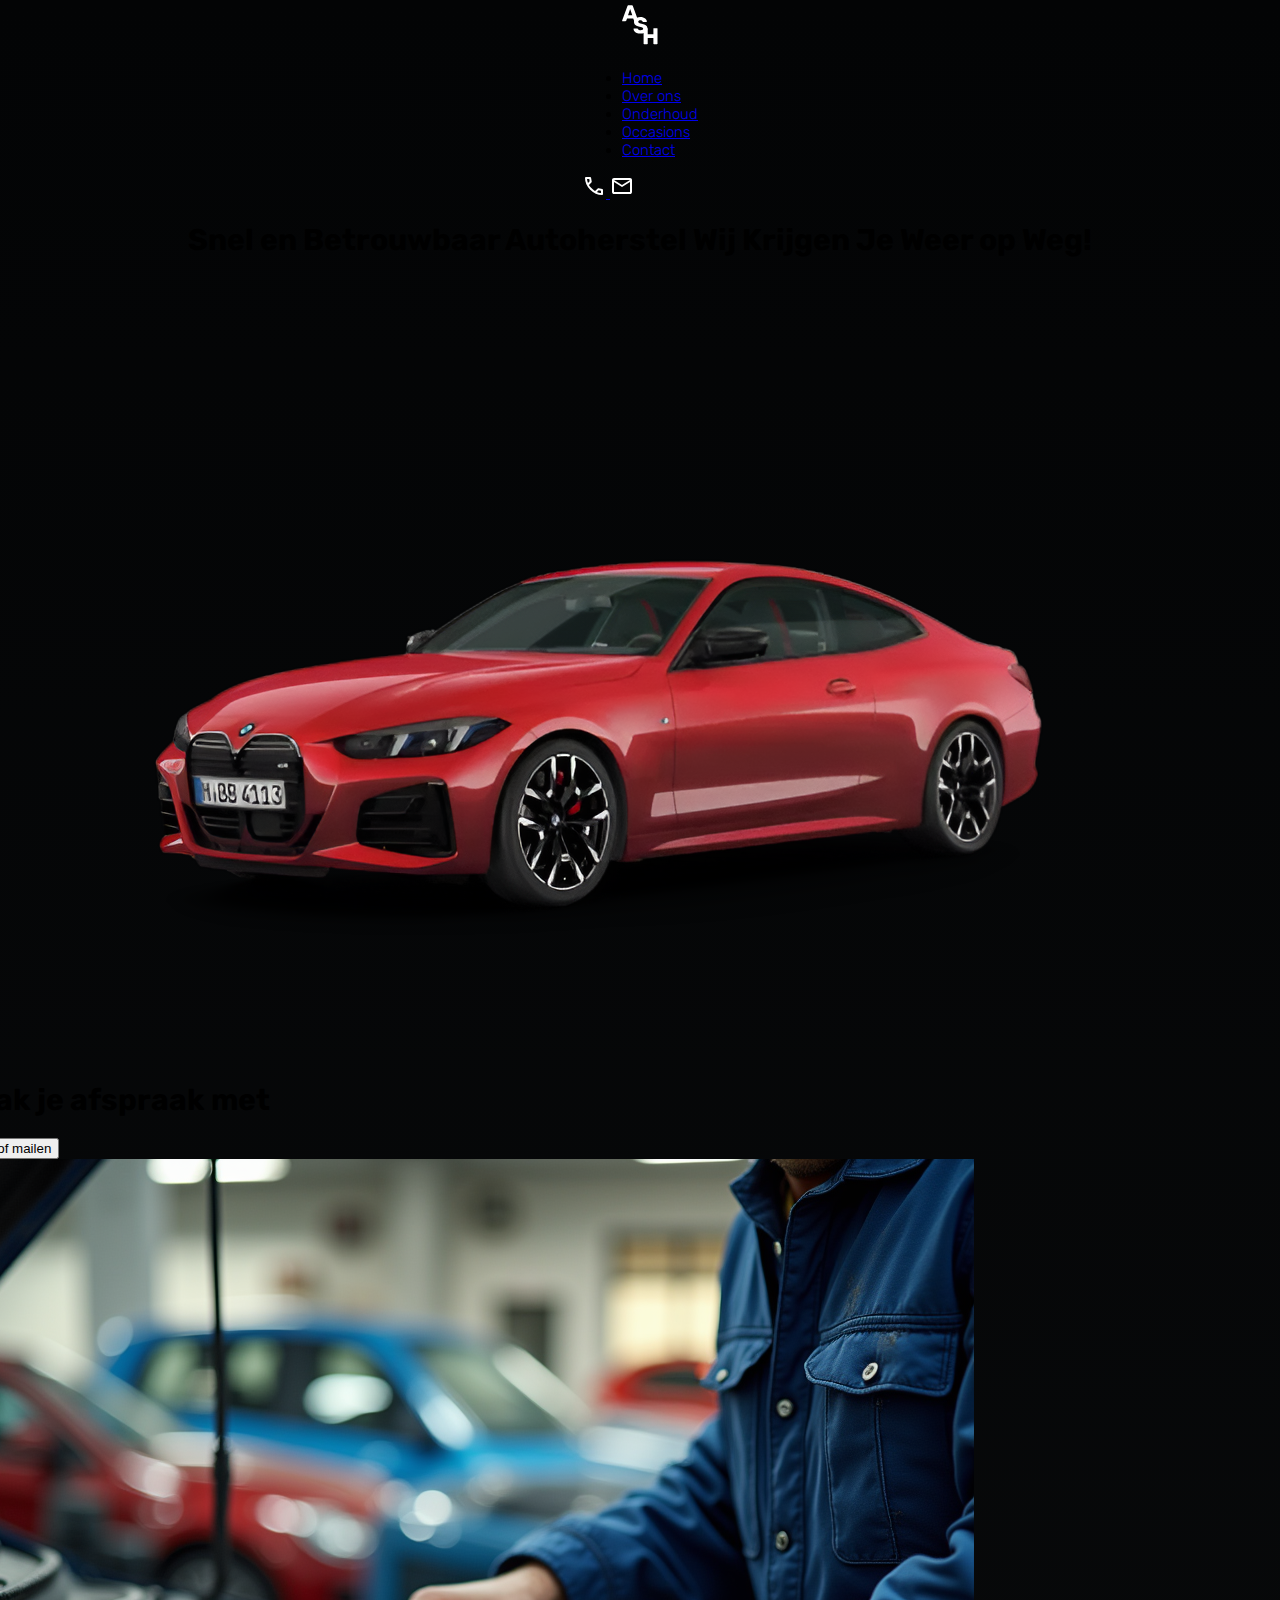
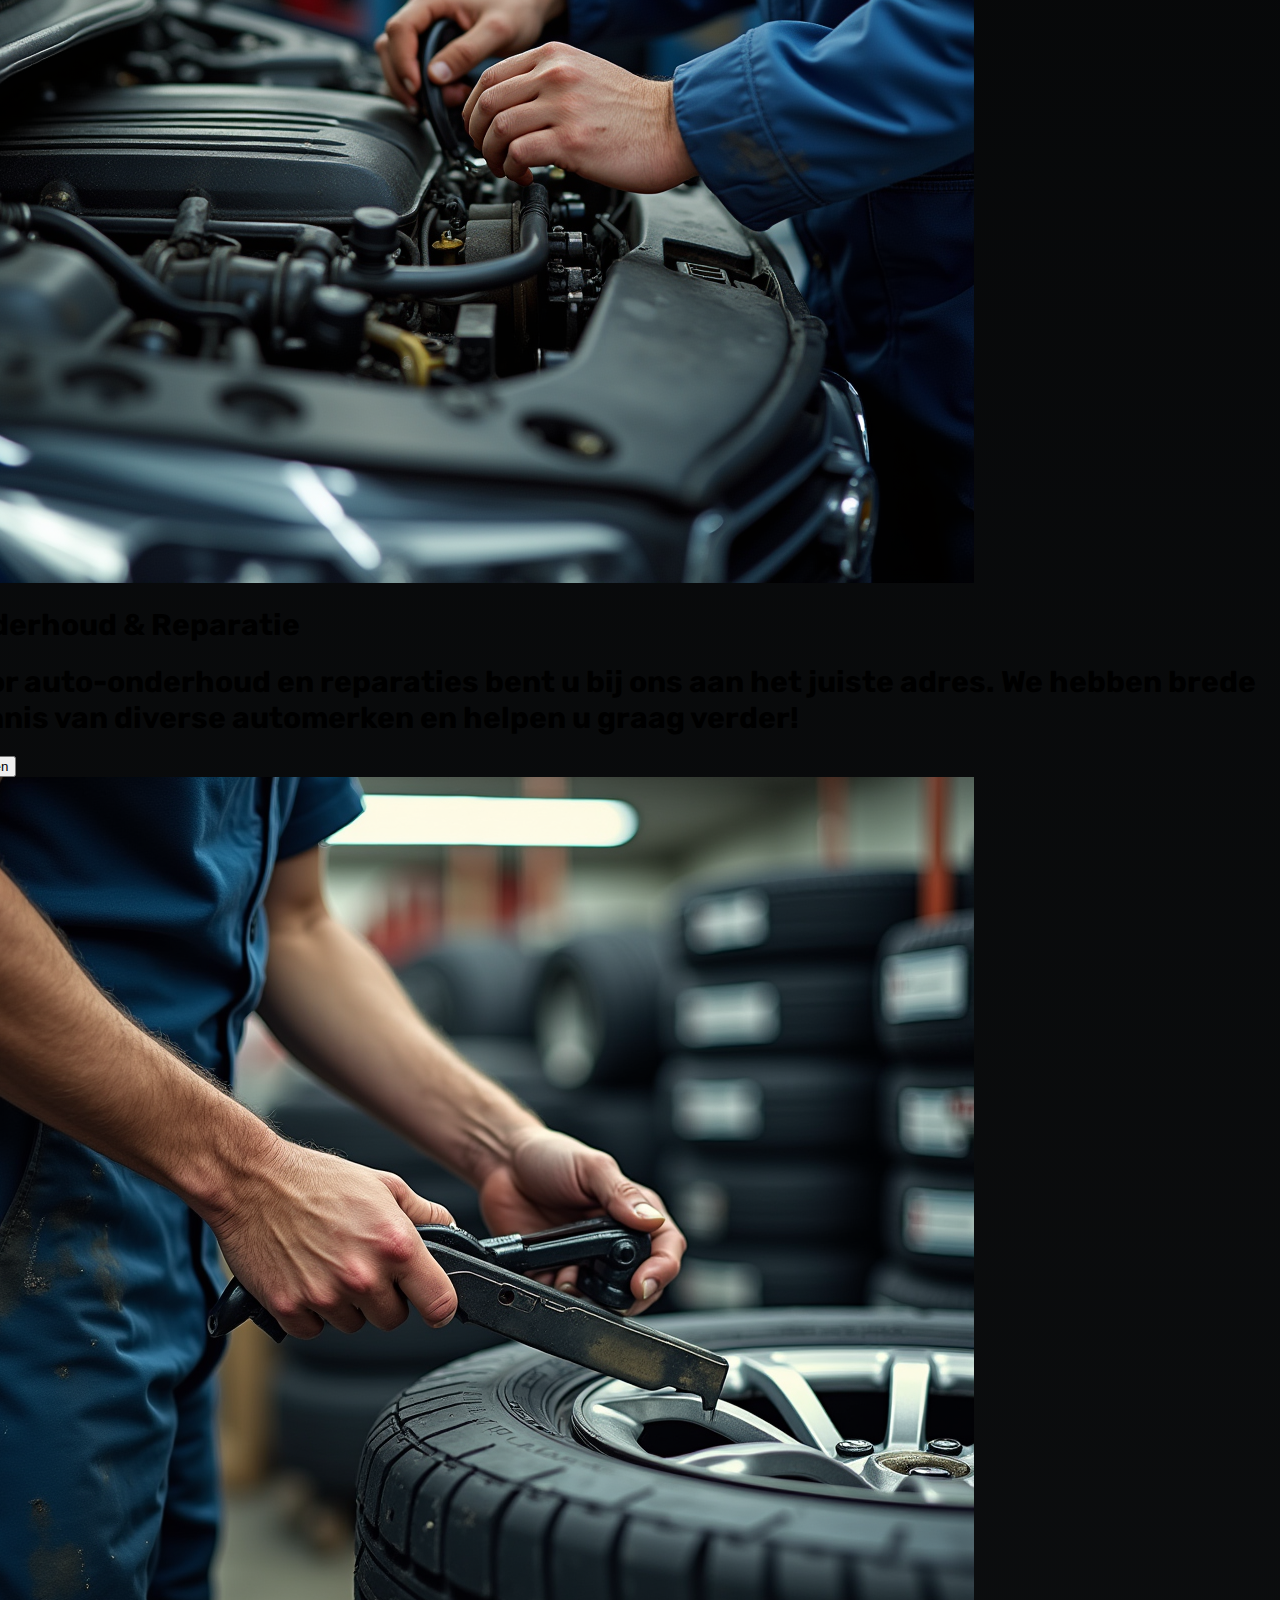
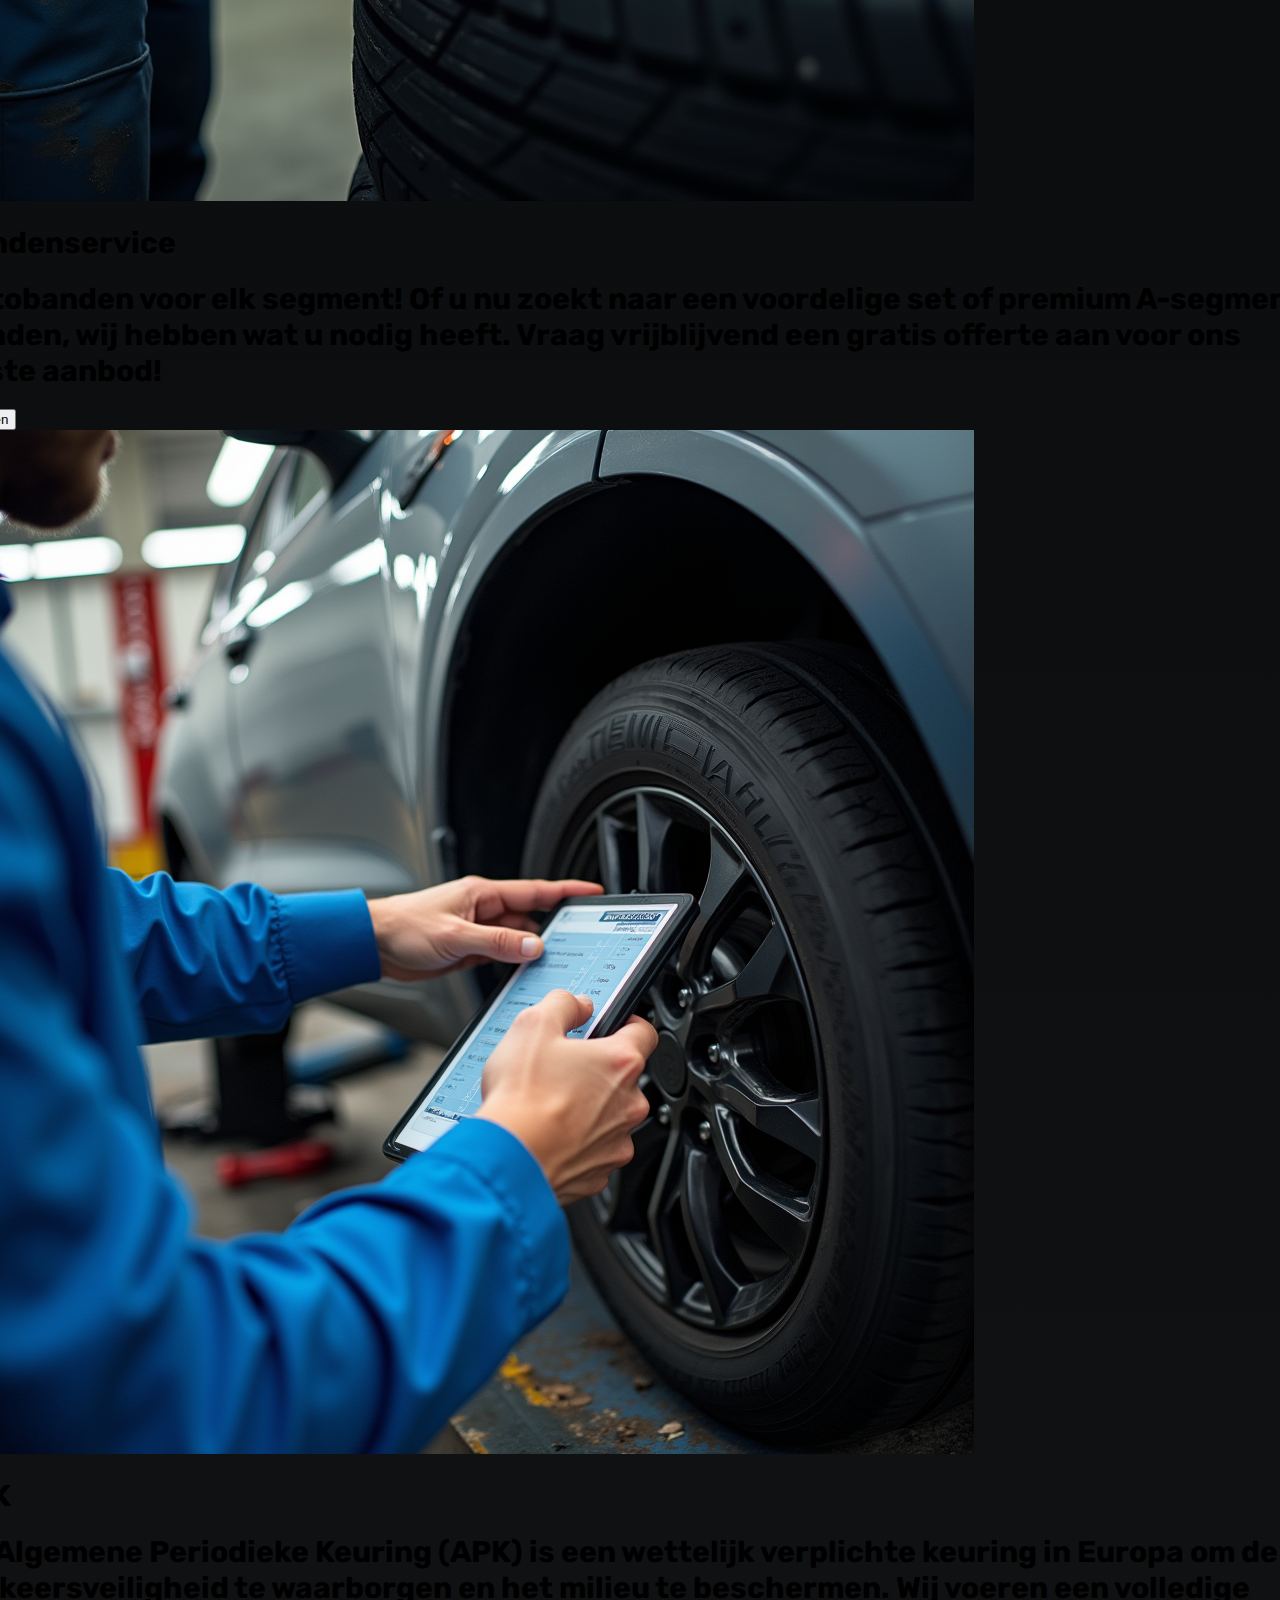
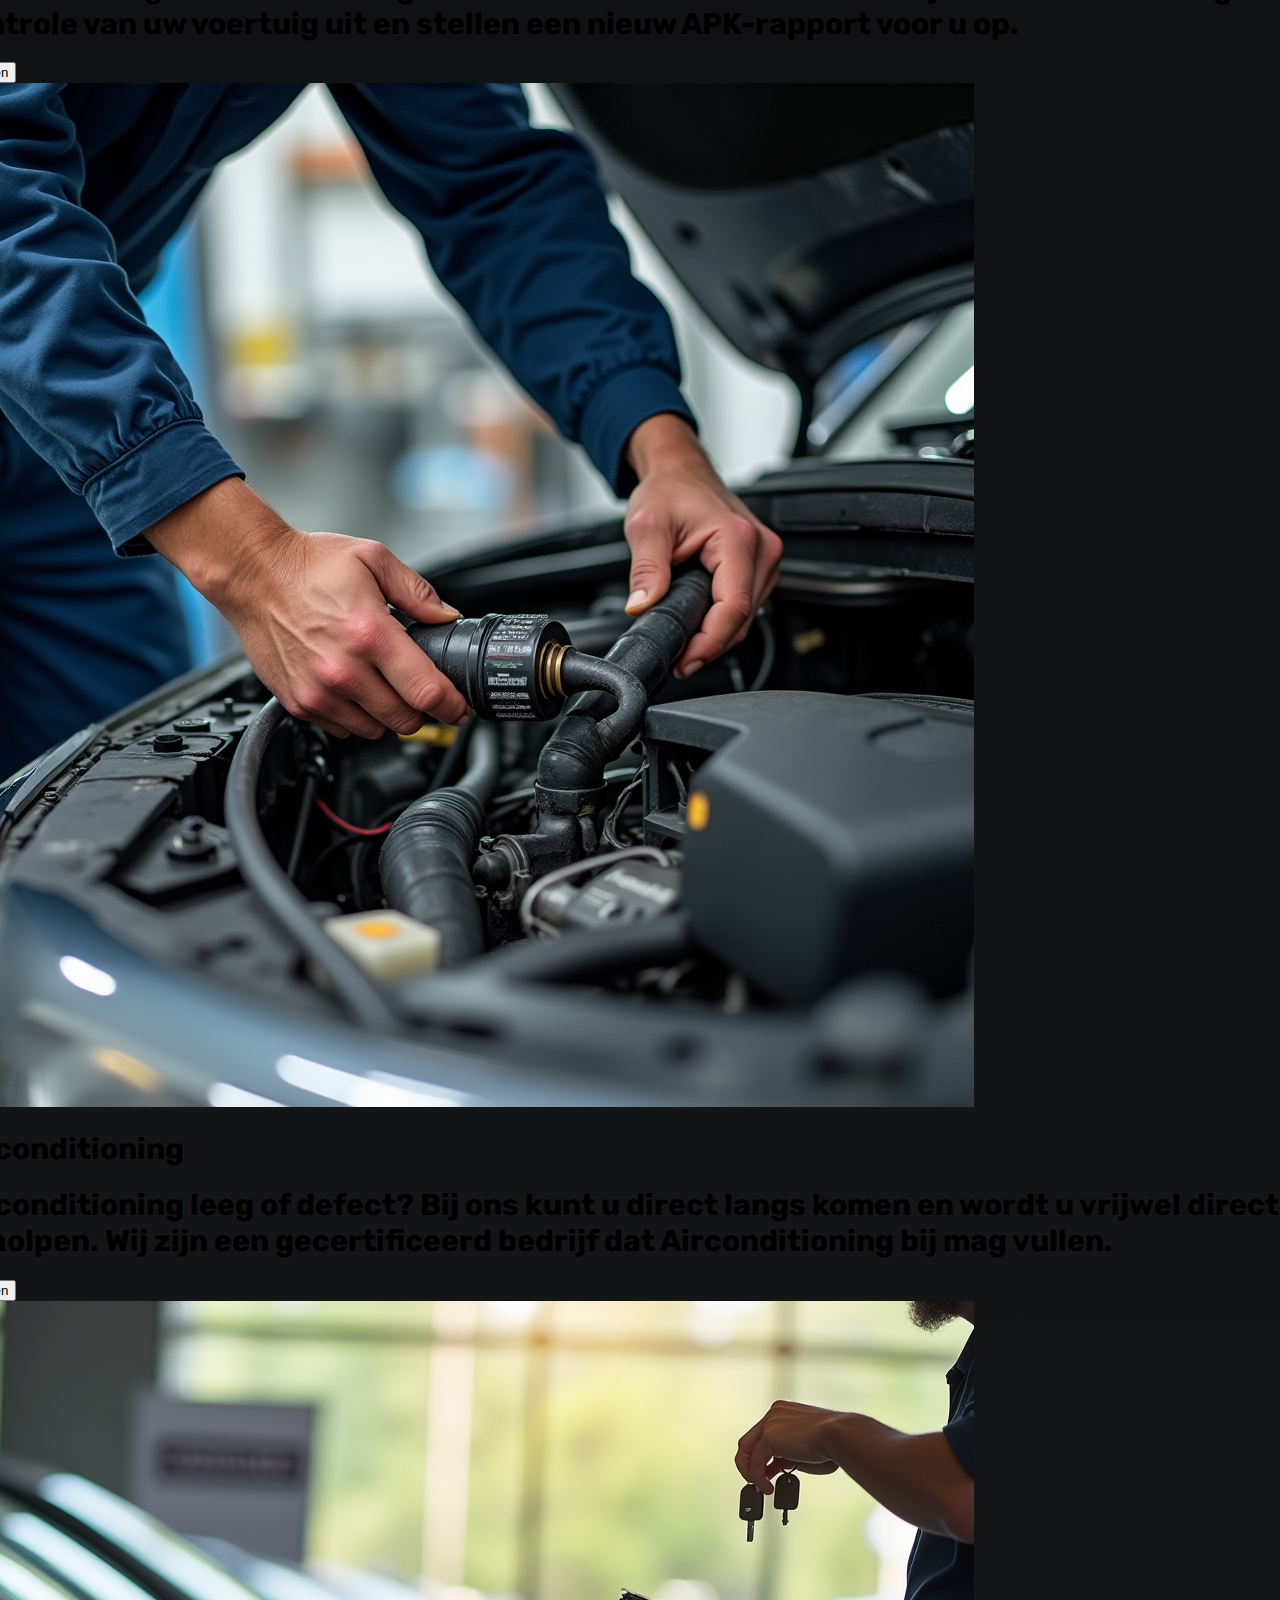
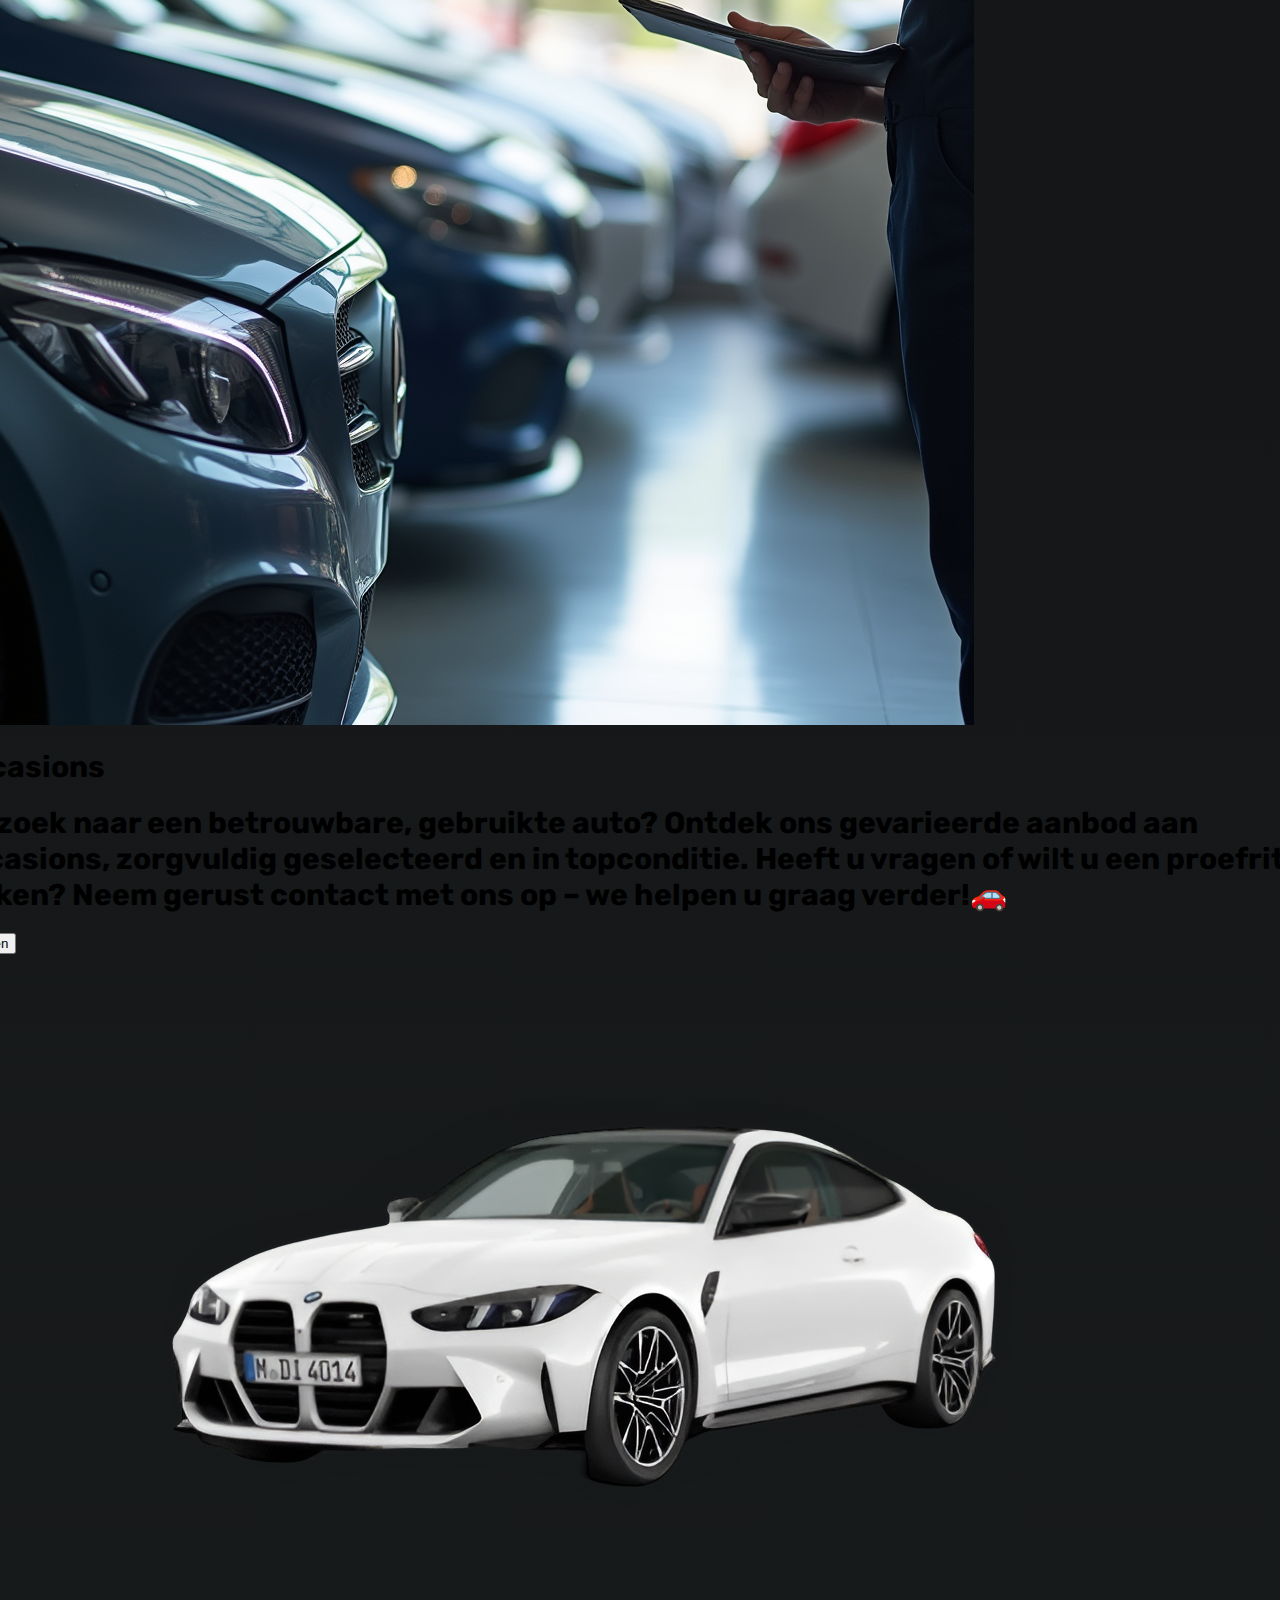
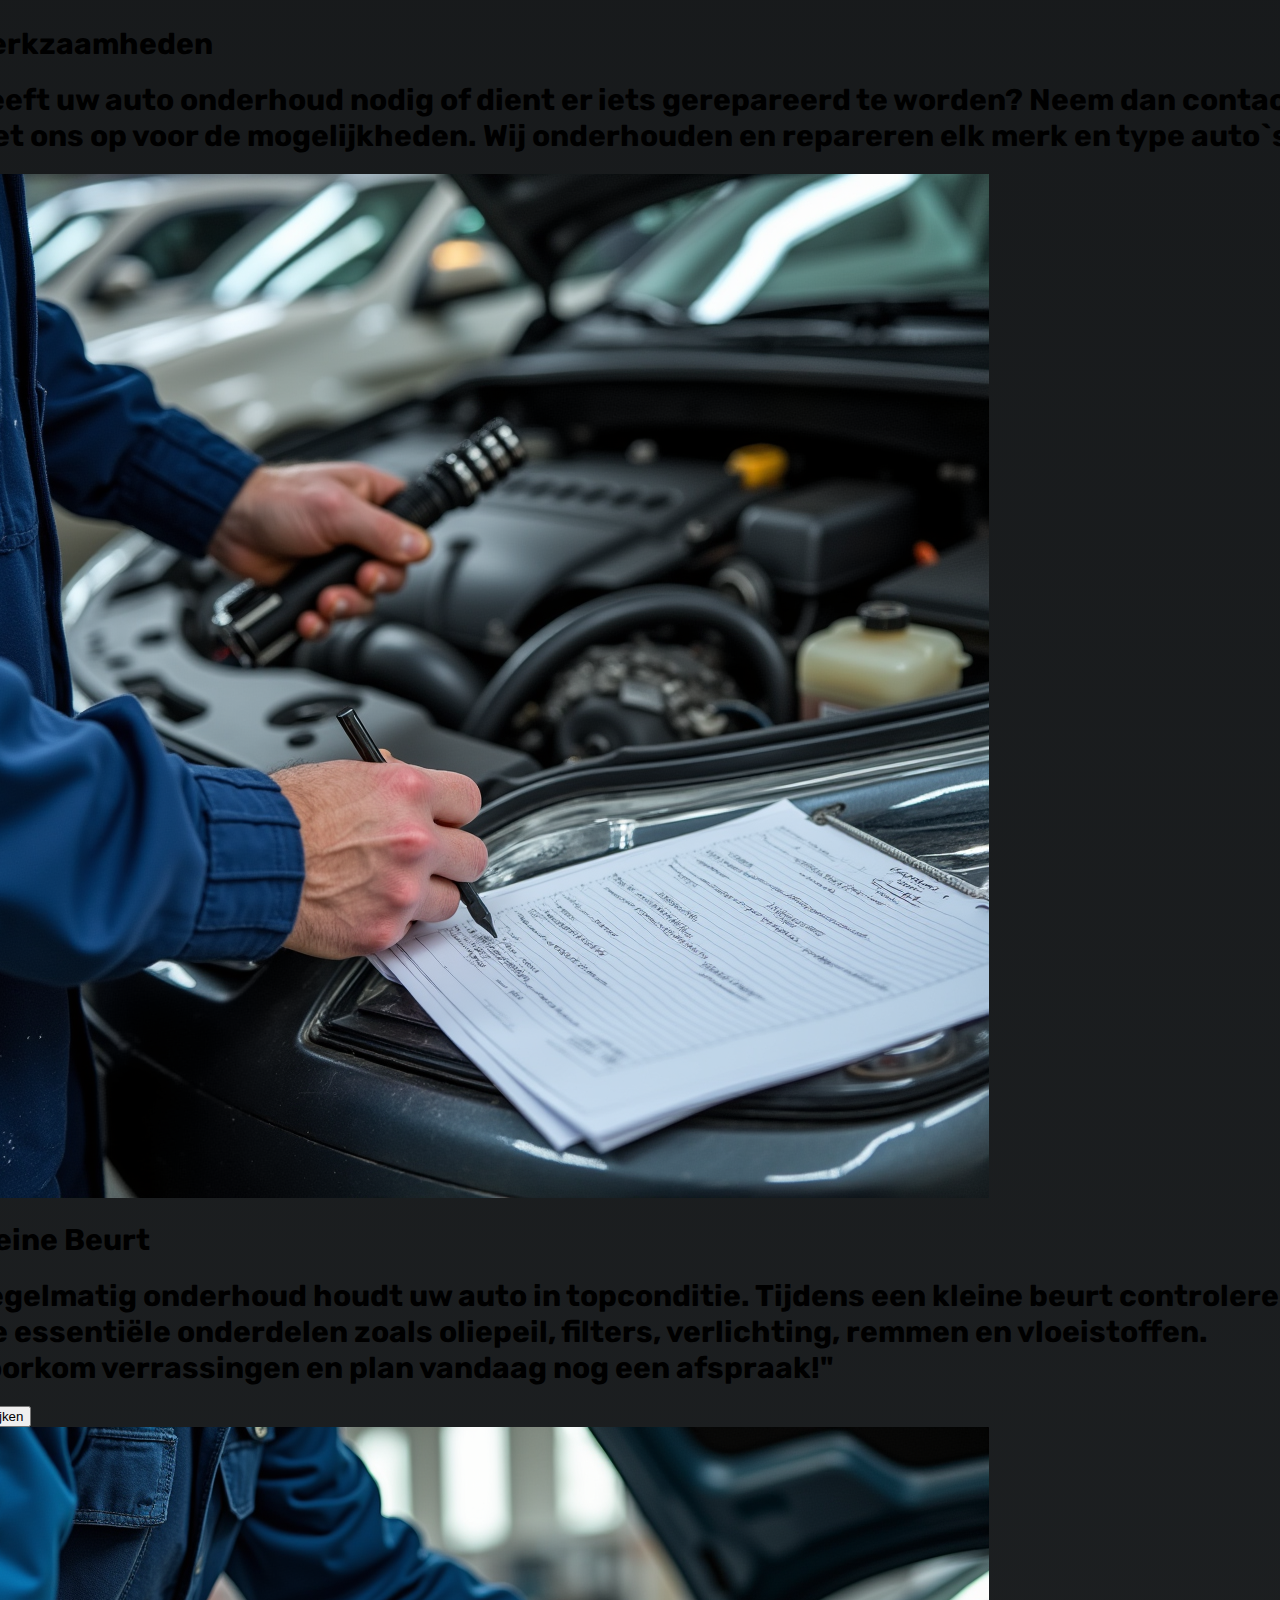
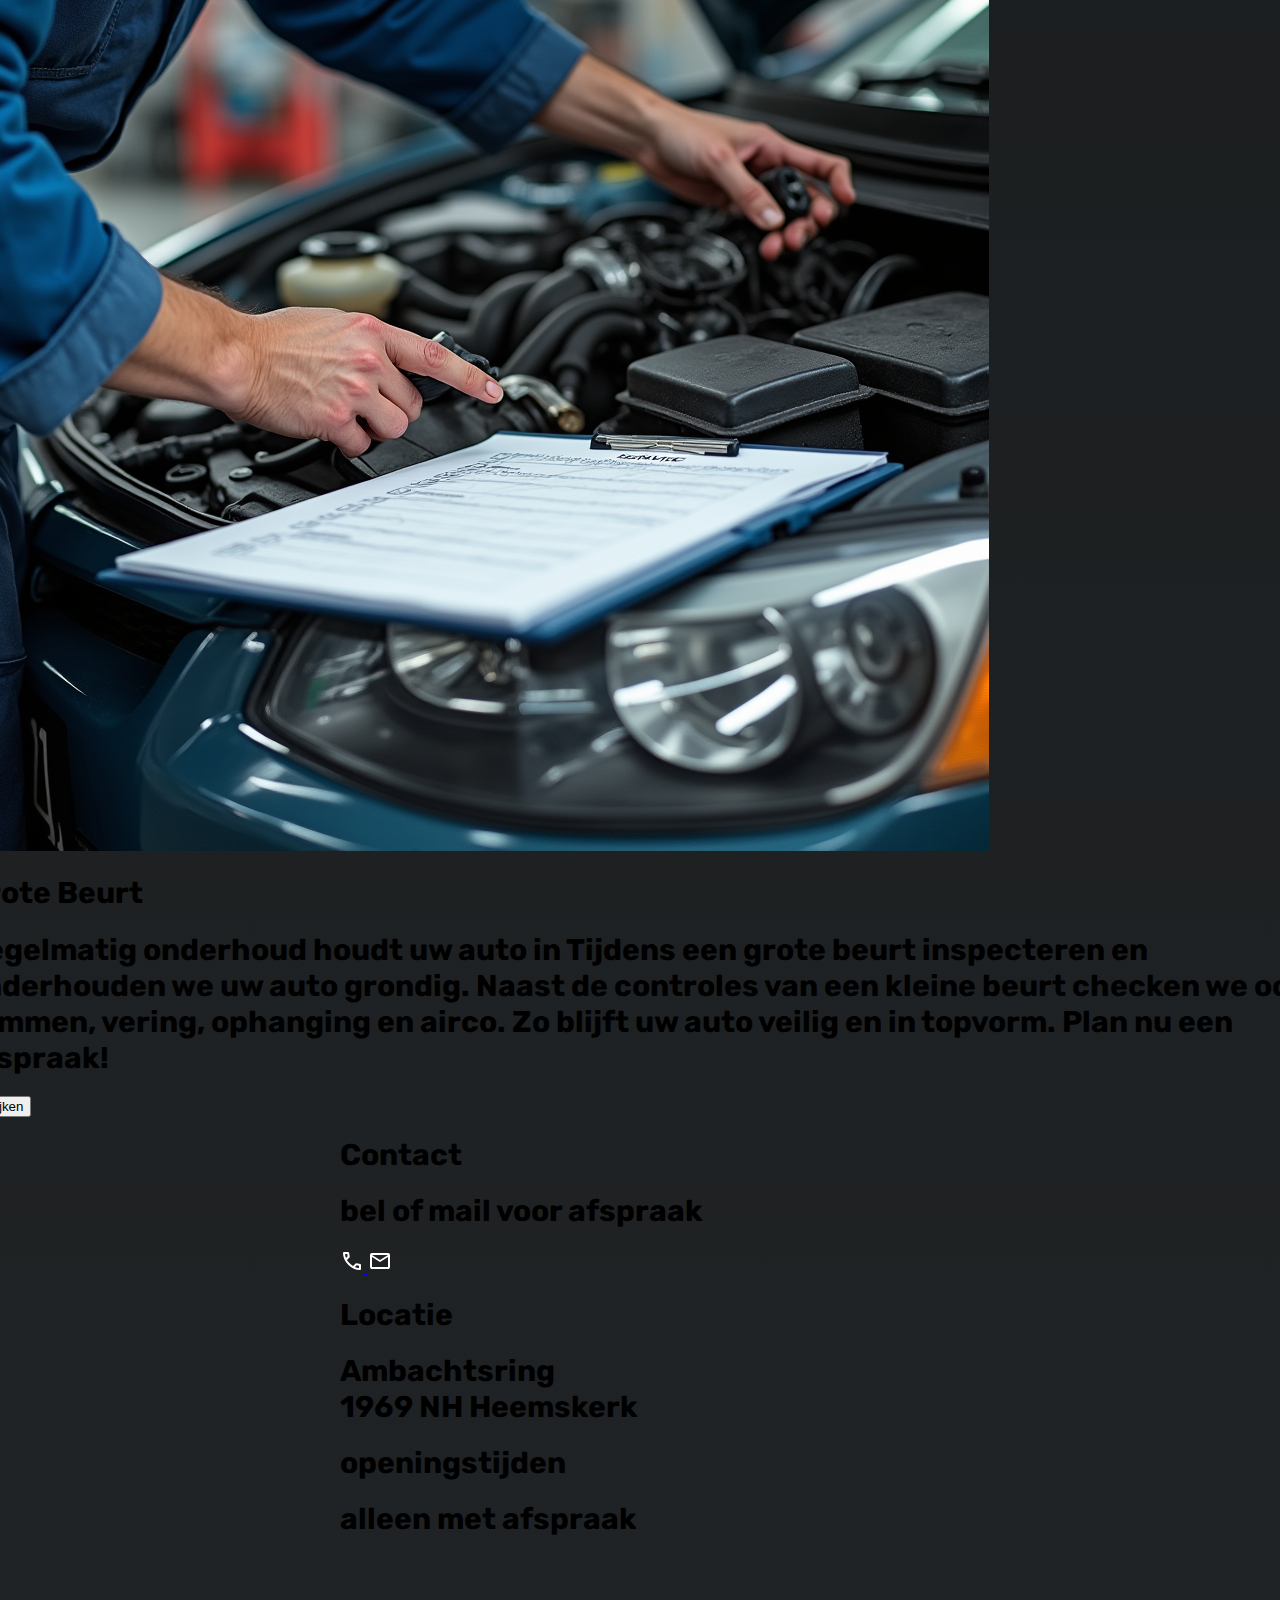
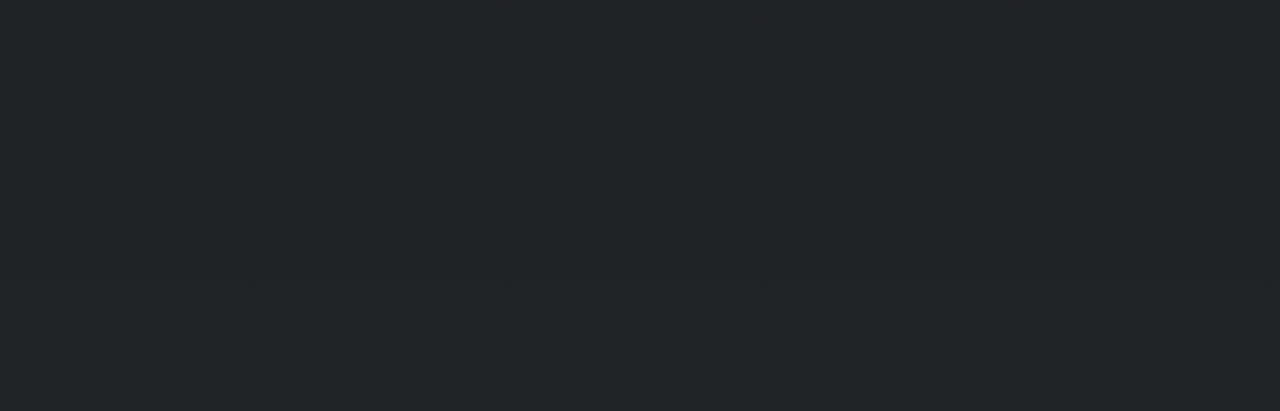
<file: index.html>
<!DOCTYPE html>
<html lang="en">

<head>
    <meta charset="UTF-8">
    <meta http-equiv="X-UA-Compatible" content="IE=edge">
    <meta name="viewport" content="width=device-width, initial-scale=1.0">
    <link rel="stylesheet" href="./index.css">
    <title>home</title>

</head>

<body>
    <div class="landing-page-main-container">

        <div class="navbar">
            <div class="navbar-logo-box">
                <svg width="65" height="50" viewBox="0 0 65 87" fill="none" xmlns="http://www.w3.org/2000/svg">
                    <path
                        d="M1.38359 37C1.17026 37 0.97026 36.92 0.783594 36.76C0.623594 36.5733 0.543594 36.3733 0.543594 36.16C0.543594 36.0267 0.556927 35.9067 0.583594 35.8L9.98359 10.12C10.0636 9.82667 10.2236 9.57333 10.4636 9.36C10.7303 9.12 11.0903 9 11.5436 9H17.4636C17.9169 9 18.2636 9.12 18.5036 9.36C18.7703 9.57333 18.9436 9.82667 19.0236 10.12L28.3836 35.8C28.4369 35.9067 28.4636 36.0267 28.4636 36.16C28.4636 36.3733 28.3703 36.5733 28.1836 36.76C28.0236 36.92 27.8236 37 27.5836 37H22.6636C22.2636 37 21.9569 36.9067 21.7436 36.72C21.5569 36.5067 21.4369 36.32 21.3836 36.16L19.8236 32.08H9.14359L7.62359 36.16C7.57026 36.32 7.45026 36.5067 7.26359 36.72C7.07693 36.9067 6.75693 37 6.30359 37H1.38359ZM10.7836 26.32H18.2236L14.4636 15.76L10.7836 26.32Z"
                        fill="white" />
                    <path
                        d="M32.4978 58.4C29.8311 58.4 27.6178 58.0267 25.8578 57.28C24.0978 56.5067 22.7645 55.5067 21.8578 54.28C20.9511 53.0533 20.4711 51.7467 20.4178 50.36C20.4178 50.1467 20.4978 49.96 20.6578 49.8C20.8445 49.6133 21.0578 49.52 21.2978 49.52H26.3378C26.7111 49.52 26.9911 49.5867 27.1778 49.72C27.3911 49.8533 27.5778 50.0267 27.7378 50.24C27.9511 50.64 28.2445 51.0267 28.6178 51.4C29.0178 51.7733 29.5245 52.08 30.1378 52.32C30.7778 52.5333 31.5645 52.64 32.4978 52.64C34.0445 52.64 35.2045 52.4 35.9778 51.92C36.7778 51.44 37.1778 50.7867 37.1778 49.96C37.1778 49.3733 36.9645 48.8933 36.5378 48.52C36.1111 48.12 35.4178 47.7733 34.4578 47.48C33.5245 47.16 32.2711 46.84 30.6978 46.52C28.6711 46.0933 26.9378 45.5467 25.4978 44.88C24.0845 44.1867 23.0045 43.2933 22.2578 42.2C21.5111 41.08 21.1378 39.6933 21.1378 38.04C21.1378 36.4133 21.5911 34.96 22.4978 33.68C23.4311 32.4 24.7245 31.4 26.3778 30.68C28.0311 29.96 29.9911 29.6 32.2578 29.6C34.0978 29.6 35.7111 29.84 37.0978 30.32C38.5111 30.8 39.6978 31.44 40.6578 32.24C41.6178 33.04 42.3378 33.8933 42.8178 34.8C43.3245 35.68 43.5911 36.5467 43.6178 37.4C43.6178 37.6133 43.5378 37.8133 43.3778 38C43.2178 38.16 43.0178 38.24 42.7778 38.24H37.4978C37.2045 38.24 36.9511 38.1867 36.7378 38.08C36.5245 37.9733 36.3378 37.8 36.1778 37.56C36.0178 36.9733 35.5911 36.4667 34.8978 36.04C34.2311 35.5867 33.3511 35.36 32.2578 35.36C31.0845 35.36 30.1645 35.5733 29.4978 36C28.8578 36.4 28.5378 37.0267 28.5378 37.88C28.5378 38.4133 28.7111 38.88 29.0578 39.28C29.4311 39.68 30.0311 40.0267 30.8578 40.32C31.7111 40.6133 32.8711 40.92 34.3378 41.24C36.7645 41.6933 38.7245 42.2667 40.2178 42.96C41.7111 43.6267 42.8045 44.5067 43.4978 45.6C44.1911 46.6667 44.5378 48.0133 44.5378 49.64C44.5378 51.4533 44.0178 53.0267 42.9778 54.36C41.9645 55.6667 40.5511 56.6667 38.7378 57.36C36.9245 58.0533 34.8445 58.4 32.4978 58.4Z"
                        fill="white" />
                    <path
                        d="M38.8977 77C38.6043 77 38.3643 76.9067 38.1777 76.72C37.991 76.5333 37.8977 76.2933 37.8977 76V50C37.8977 49.7067 37.991 49.4667 38.1777 49.28C38.3643 49.0933 38.6043 49 38.8977 49H44.0577C44.351 49 44.591 49.0933 44.7777 49.28C44.9643 49.4667 45.0577 49.7067 45.0577 50V59.64H54.9377V50C54.9377 49.7067 55.031 49.4667 55.2177 49.28C55.4043 49.0933 55.6443 49 55.9377 49H61.0977C61.391 49 61.631 49.0933 61.8177 49.28C62.0043 49.4667 62.0977 49.7067 62.0977 50V76C62.0977 76.2933 62.0043 76.5333 61.8177 76.72C61.631 76.9067 61.391 77 61.0977 77H55.9377C55.6443 77 55.4043 76.9067 55.2177 76.72C55.031 76.5333 54.9377 76.2933 54.9377 76V66.04H45.0577V76C45.0577 76.2933 44.9643 76.5333 44.7777 76.72C44.591 76.9067 44.351 77 44.0577 77H38.8977Z"
                        fill="white" />
                </svg>
            </div>
            <div class="navbar-pages-text-box">
                <div class="hamburger-menu">
                    <div class="hamburger-icon" onclick="toggleMenu()">
                        <div class="bar-1"></div>
                        <div class="bar-2"></div>
                        <div class="bar-3"></div>
                    </div>

                </div>
            </div>
        </div>

        <div class="hamburger-dropdown">
            <ul>
                <li><a href="./index.html">Home</a></li>
                <li><a href="./pages/overons.html">Over ons</a></li>
                <li><a href="./pages/onderhoud.html">Onderhoud</a></li>
                <li><a href="./pages/occasions.html">Occasions</a></li>
                <li><a href="./pages/contact.html">Contact</a></li>
            </ul>
            <div class="contact-info">
                <a class="call-me-box" href="tel:+31624987172">
                    <svg xmlns="http://www.w3.org/2000/svg" height="24px" viewBox="0 -960 960 960" width="24px"
                        fill="#ffff">
                        <path
                            d="M798-120q-125 0-247-54.5T329-329Q229-429 174.5-551T120-798q0-18 12-30t30-12h162q14 0 25 9.5t13 22.5l26 140q2 16-1 27t-11 19l-97 98q20 37 47.5 71.5T387-386q31 31 65 57.5t72 48.5l94-94q9-9 23.5-13.5T670-390l138 28q14 4 23 14.5t9 23.5v162q0 18-12 30t-30 12ZM241-600l66-66-17-94h-89q5 41 14 81t26 79Zm358 358q39 17 79.5 27t81.5 13v-88l-94-19-67 67ZM241-600Zm358 358Z" />
                    </svg>
                </a>
                <a class="call-me-box" href="mailto:mehmet.babacanoglu@gmail.com">
                    <svg xmlns="http://www.w3.org/2000/svg" height="24px" viewBox="0 -960 960 960" width="24px"
                        fill="#ffff">
                        <path
                            d="M160-160q-33 0-56.5-23.5T80-240v-480q0-33 23.5-56.5T160-800h640q33 0 56.5 23.5T880-720v480q0 33-23.5 56.5T800-160H160Zm320-280L160-640v400h640v-400L480-440Zm0-80 320-200H160l320 200ZM160-640v-80 480-400Z" />
                    </svg>
                </a>
            </div>
        </div>

        <div class="welcome-text-box">
            <h1>Snel en Betrouwbaar Autoherstel Wij Krijgen Je Weer op Weg!</h1>
        </div>

        <div class="product-main-box">

            <div class="bmw-red-box">
                <img class="bmw-rood-1" src="./img/bmw-rood-1.png" alt="">
            </div>

            <div class="boek-je-afspraak-box">
                <h1 class="boek-je-afspraak-h1">
                    maak je afspraak met
                </h1>
                <button class="navbar-afspraak-btn" onclick="scrollToFooter()">
                    bellen of mailen
                </button>
            </div>

            <div class="product-layout">
                <div class="product-box-outside">
                    <div class="img-box">
                        <img class="img-product" src="./img/onderhoud.png" alt="">

                    </div>
                    <div class="product-name-box">
                        <h1 class="product-name-h1">Onderhoud & Reparatie</h1>
                    </div>
                    <div class="down-side-product-box">
                        <h1 class="information-product-h1">
                            Voor auto-onderhoud en reparaties bent u bij ons aan het juiste adres. We hebben brede
                            kennis van diverse automerken en helpen u graag verder!
                        </h1>
                        <button class="down-side-button">Bekijken</button>
                    </div>
                </div>
                <div class="product-box-outside">
                    <div class="img-box">
                        <img class="img-product" src="./img/banden.png" alt="">

                    </div>
                    <div class="product-name-box">
                        <h1 class="product-name-h1">Bandenservice</h1>
                    </div>
                    <div class="down-side-product-box">
                        <h1 class="information-product-h1">
                            Autobanden voor elk segment! Of u nu zoekt naar een voordelige set of premium A-segment
                            banden, wij hebben wat u nodig heeft. Vraag vrijblijvend een gratis offerte aan voor ons
                            beste aanbod!
                        </h1>
                        <button class="down-side-button">Bekijken</button>
                    </div>
                </div>
                <div class="product-box-outside">
                    <div class="img-box">
                        <img class="img-product" src="./img/apk.png" alt="">

                    </div>
                    <div class="product-name-box">
                        <h1 class="product-name-h1">APK</h1>
                    </div>
                    <div class="down-side-product-box">
                        <h1 class="information-product-h1">
                            De Algemene Periodieke Keuring (APK) is een wettelijk verplichte keuring in Europa om de
                            verkeersveiligheid te waarborgen en het milieu te beschermen. Wij voeren een volledige
                            controle van uw voertuig uit en stellen een nieuw APK-rapport voor u op.
                        </h1>
                        <button class="down-side-button">Bekijken</button>
                    </div>
                </div>
                <div class="product-box-outside">
                    <div class="img-box">
                        <img class="img-product" src="./img/Airconditioning.png" alt="">

                    </div>
                    <div class="product-name-box">
                        <h1 class="product-name-h1">Airconditioning</h1>
                    </div>
                    <div class="down-side-product-box">
                        <h1 class="information-product-h1">
                            Airconditioning leeg of defect? Bij ons kunt u direct langs komen en wordt u vrijwel direct
                            geholpen. Wij zijn een gecertificeerd bedrijf dat Airconditioning bij mag vullen.
                        </h1>
                        <button class="down-side-button">Bekijken</button>
                    </div>
                </div>
                <div class="product-box-outside">
                    <div class="img-box">
                        <img class="img-product" src="./img/Occasions.png" alt="">

                    </div>
                    <div class="product-name-box">
                        <h1 class="product-name-h1">Occasions</h1>
                    </div>
                    <div class="down-side-product-box">
                        <h1 class="information-product-h1">
                            Op zoek naar een betrouwbare, gebruikte auto? Ontdek ons gevarieerde aanbod aan occasions,
                            zorgvuldig geselecteerd en in topconditie. Heeft u vragen of wilt u een proefrit maken? Neem
                            gerust contact met ons op – we helpen u graag verder!🚗
                        </h1>
                        <button class="down-side-button">Bekijken</button>
                    </div>
                </div>
            </div>

        </div>


        <div class="werkzaamheden-main-box-page">
            <div class="bmw-wit-box">
                <img class="bmw-rood-1" src="./img/bmw-wit-1.png" alt="">
            </div>


            <div class="werkzaamheden-box-h1">
                <h1 class="werkzaamheden-h1">Werkzaamheden</h1>
                <h1 class="werkzaamheden-product-h1">Heeft uw auto onderhoud nodig of dient er iets gerepareerd te
                    worden? Neem dan contact met ons op voor de mogelijkheden. Wij onderhouden en repareren elk merk en
                    type auto`s</h1>
            </div>


            <div class="werkzaamheden-layout">
                <div class="werkzaamheden-information-main-box">
                    <div class="werkzaamheden-information-img-box">
                        <img class="img-werkzaamheden" src="./img/kleinebeurt.png" alt="">
                    </div>
                    <div class="werkzaamheden-information-text-box">
                        <div class="werkzaamheden-name-box">
                            <h1 class="werkzaamheden-h1-black">Kleine Beurt</h1>
                        </div>

                        <div class="werkzaamheden-info-box">
                            <h1 class="werkzaamheden-product-h1-black">Regelmatig onderhoud houdt uw auto in
                                topconditie.
                                Tijdens een kleine beurt controleren we essentiële onderdelen zoals oliepeil, filters,
                                verlichting, remmen en vloeistoffen. Voorkom verrassingen en plan vandaag nog een
                                afspraak!"
                            </h1>
                        </div>

                        <div class="werkzaamheden-button-box">
                            <button class="down-side-button">Bekijken</button>
                        </div>

                    </div>
                </div>


                <div class="werkzaamheden-information-main-box">
                    <div class="werkzaamheden-information-img-box">
                        <img class="img-werkzaamheden" src="./img/grootebeurt.png" alt="">
                    </div>
                    <div class="werkzaamheden-information-text-box">
                        <div class="werkzaamheden-name-box">
                            <h1 class="werkzaamheden-h1-black">Grote Beurt</h1>
                        </div>

                        <div class="werkzaamheden-info-box">
                            <h1 class="werkzaamheden-product-h1-black">Regelmatig onderhoud houdt uw auto in
                                Tijdens een grote beurt inspecteren en onderhouden we uw auto grondig. Naast de
                                controles van een kleine beurt checken we ook remmen, vering, ophanging en airco. Zo
                                blijft uw auto veilig en in topvorm. Plan nu een afspraak!
                            </h1>
                        </div>

                        <div class="werkzaamheden-button-box">
                            <button class="down-side-button">Bekijken</button>
                        </div>

                    </div>
                </div>

            </div>


        </div>
        <div class="footer-main-box" id="footer">

            <div class="contact-box">
                <div class="contact-name">
                    <h1 class="contact-h1">Contact</h1>
                    <h1 class="location-info-h2">bel of mail voor afspraak</h1>


                </div>
                <div class="contact-info">
                    <a class="call-me-box" href="tel:+31624987172">
                        <svg xmlns="http://www.w3.org/2000/svg" height="24px" viewBox="0 -960 960 960" width="24px"
                            fill="#ffff">
                            <path
                                d="M798-120q-125 0-247-54.5T329-329Q229-429 174.5-551T120-798q0-18 12-30t30-12h162q14 0 25 9.5t13 22.5l26 140q2 16-1 27t-11 19l-97 98q20 37 47.5 71.5T387-386q31 31 65 57.5t72 48.5l94-94q9-9 23.5-13.5T670-390l138 28q14 4 23 14.5t9 23.5v162q0 18-12 30t-30 12ZM241-600l66-66-17-94h-89q5 41 14 81t26 79Zm358 358q39 17 79.5 27t81.5 13v-88l-94-19-67 67ZM241-600Zm358 358Z" />
                        </svg>
                    </a>
                    <a class="call-me-box" href="mailto:mehmet.babacanoglu@gmail.com">
                        <svg xmlns="http://www.w3.org/2000/svg" height="24px" viewBox="0 -960 960 960" width="24px"
                            fill="#ffff">
                            <path
                                d="M160-160q-33 0-56.5-23.5T80-240v-480q0-33 23.5-56.5T160-800h640q33 0 56.5 23.5T880-720v480q0 33-23.5 56.5T800-160H160Zm320-280L160-640v400h640v-400L480-440Zm0-80 320-200H160l320 200ZM160-640v-80 480-400Z" />
                        </svg>
                    </a>
                </div>
            </div>

            <div class="locatie-box">
                <div class="locatie-box-name">
                    <h1 class="contact-h1">Locatie</h1>
                </div>
                <div class="location-down-box">
                    <h1 class="location-info-h1">Ambachtsring <br> 1969 NH Heemskerk</h1>
                </div>
            </div>

            <div class="openingstijden-box">
                <div class="locatie-box-name">
                    <h1 class="contact-h1">openingstijden</h1>
                </div>
                <div class="location-down-box">
                    <h1 class="location-info-h1">alleen met afspraak</h1>

                </div>
            </div>



            <div class="google-maps-box">
                <iframe class="google-maps-main"
                    src="https://www.google.com/maps/embed?pb=!1m18!1m12!1m3!1d241.77828578238072!2d4.6529516677627285!3d52.50112429716104!2m3!1f0!2f0!3f0!3m2!1i1024!2i768!4f13.1!3m3!1m2!1s0x47c5f094c53ea973%3A0xe50f1476b62d2127!2sAmbachtsring%209K%2C%201969%20NH%20Heemskerk!5e1!3m2!1snl!2snl!4v1741631383646!5m2!1snl!2snl"
                    width="600" height="450" style="border:0;" allowfullscreen="" loading="lazy"
                    referrerpolicy="no-referrer-when-downgrade"></iframe>
            </div>
        </div>


    </div>
</body>


<script src="./javascript.js">

</script>

</html>
</file>
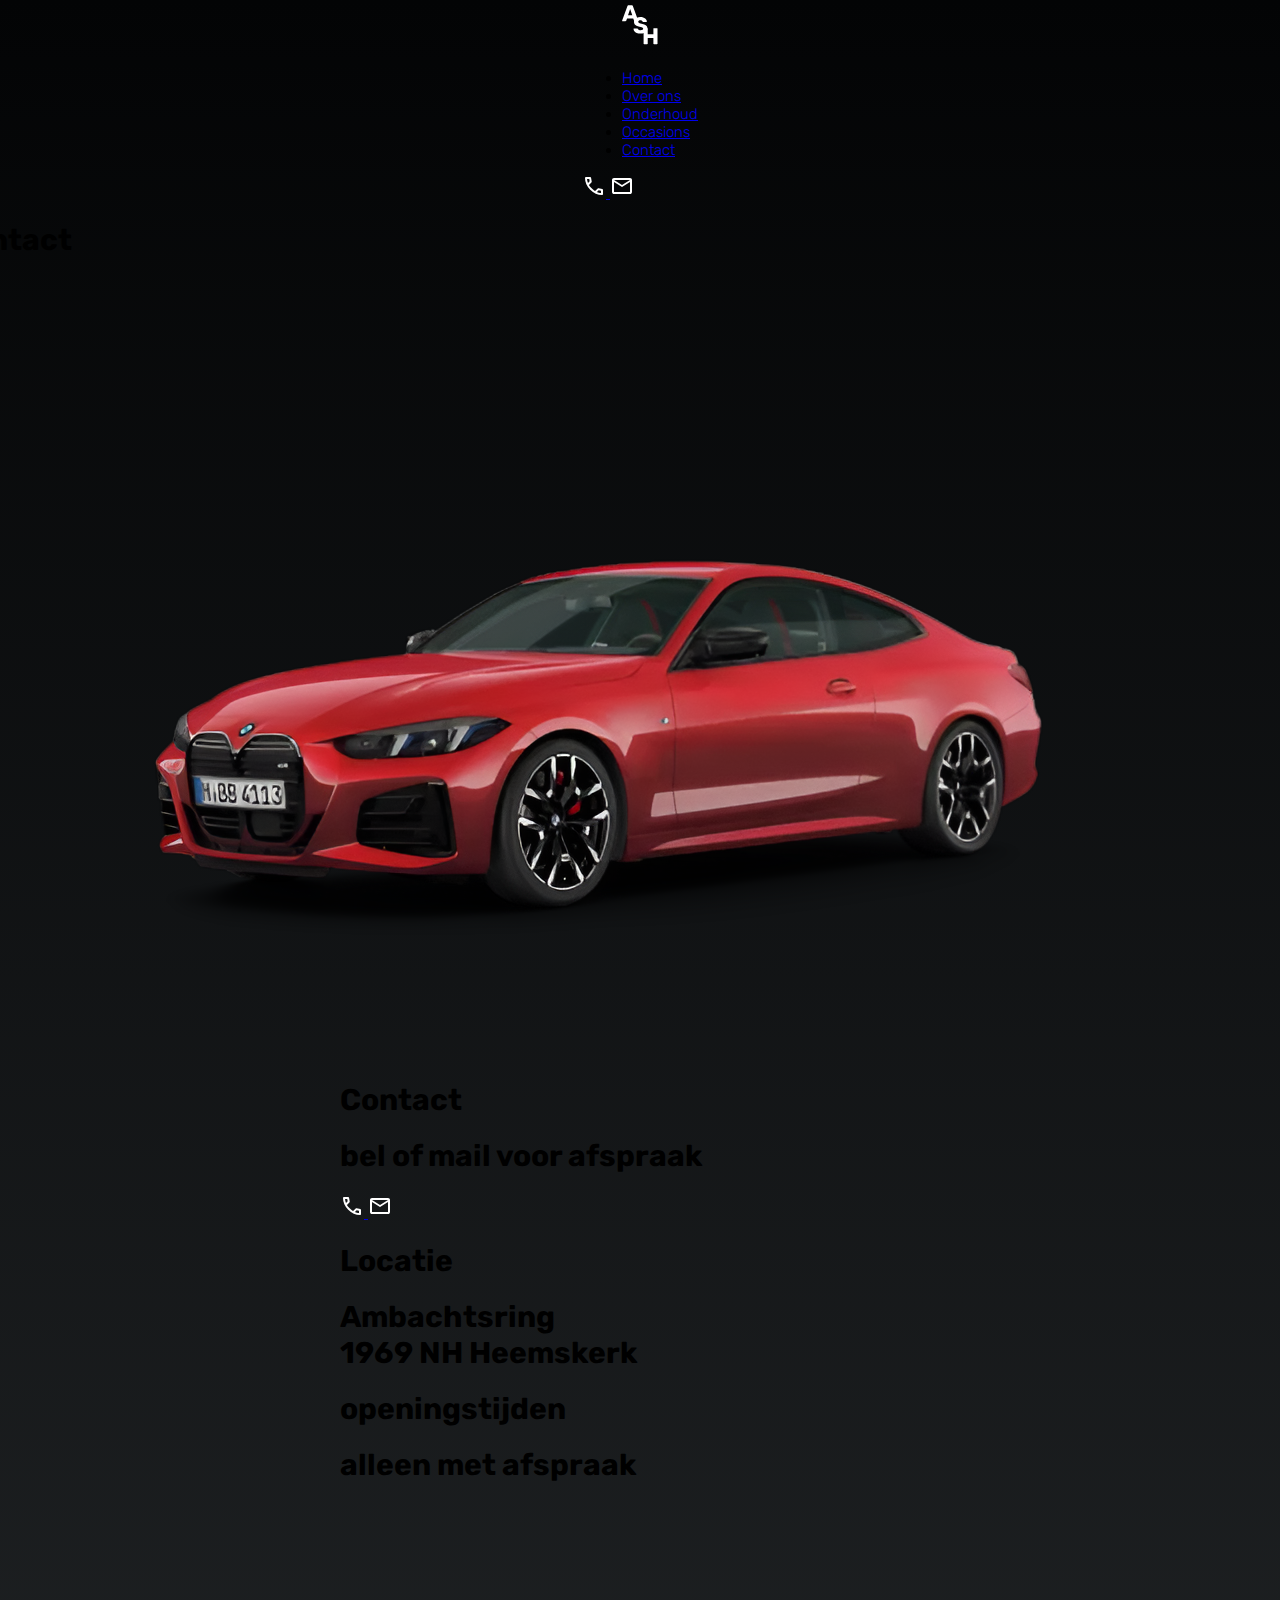
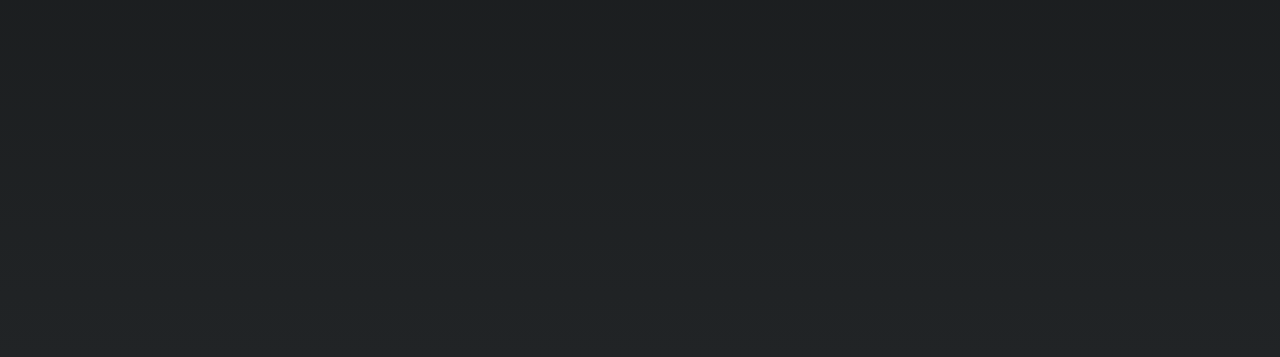
<file: pages/contact.html>
<!DOCTYPE html>
<html lang="en">

<head>
    <meta charset="UTF-8">
    <meta http-equiv="X-UA-Compatible" content="IE=edge">
    <meta name="viewport" content="width=device-width, initial-scale=1.0">
    <title>Contact</title>
    <link rel="stylesheet" href="../css/contact.css">

</head>

<body>
    <div class="landing-page-main-container">
        <div class="navbar">
            <div class="navbar-logo-box">
                <svg width="65" height="50" viewBox="0 0 65 87" fill="none" xmlns="http://www.w3.org/2000/svg">
                    <path
                        d="M1.38359 37C1.17026 37 0.97026 36.92 0.783594 36.76C0.623594 36.5733 0.543594 36.3733 0.543594 36.16C0.543594 36.0267 0.556927 35.9067 0.583594 35.8L9.98359 10.12C10.0636 9.82667 10.2236 9.57333 10.4636 9.36C10.7303 9.12 11.0903 9 11.5436 9H17.4636C17.9169 9 18.2636 9.12 18.5036 9.36C18.7703 9.57333 18.9436 9.82667 19.0236 10.12L28.3836 35.8C28.4369 35.9067 28.4636 36.0267 28.4636 36.16C28.4636 36.3733 28.3703 36.5733 28.1836 36.76C28.0236 36.92 27.8236 37 27.5836 37H22.6636C22.2636 37 21.9569 36.9067 21.7436 36.72C21.5569 36.5067 21.4369 36.32 21.3836 36.16L19.8236 32.08H9.14359L7.62359 36.16C7.57026 36.32 7.45026 36.5067 7.26359 36.72C7.07693 36.9067 6.75693 37 6.30359 37H1.38359ZM10.7836 26.32H18.2236L14.4636 15.76L10.7836 26.32Z"
                        fill="white" />
                    <path
                        d="M32.4978 58.4C29.8311 58.4 27.6178 58.0267 25.8578 57.28C24.0978 56.5067 22.7645 55.5067 21.8578 54.28C20.9511 53.0533 20.4711 51.7467 20.4178 50.36C20.4178 50.1467 20.4978 49.96 20.6578 49.8C20.8445 49.6133 21.0578 49.52 21.2978 49.52H26.3378C26.7111 49.52 26.9911 49.5867 27.1778 49.72C27.3911 49.8533 27.5778 50.0267 27.7378 50.24C27.9511 50.64 28.2445 51.0267 28.6178 51.4C29.0178 51.7733 29.5245 52.08 30.1378 52.32C30.7778 52.5333 31.5645 52.64 32.4978 52.64C34.0445 52.64 35.2045 52.4 35.9778 51.92C36.7778 51.44 37.1778 50.7867 37.1778 49.96C37.1778 49.3733 36.9645 48.8933 36.5378 48.52C36.1111 48.12 35.4178 47.7733 34.4578 47.48C33.5245 47.16 32.2711 46.84 30.6978 46.52C28.6711 46.0933 26.9378 45.5467 25.4978 44.88C24.0845 44.1867 23.0045 43.2933 22.2578 42.2C21.5111 41.08 21.1378 39.6933 21.1378 38.04C21.1378 36.4133 21.5911 34.96 22.4978 33.68C23.4311 32.4 24.7245 31.4 26.3778 30.68C28.0311 29.96 29.9911 29.6 32.2578 29.6C34.0978 29.6 35.7111 29.84 37.0978 30.32C38.5111 30.8 39.6978 31.44 40.6578 32.24C41.6178 33.04 42.3378 33.8933 42.8178 34.8C43.3245 35.68 43.5911 36.5467 43.6178 37.4C43.6178 37.6133 43.5378 37.8133 43.3778 38C43.2178 38.16 43.0178 38.24 42.7778 38.24H37.4978C37.2045 38.24 36.9511 38.1867 36.7378 38.08C36.5245 37.9733 36.3378 37.8 36.1778 37.56C36.0178 36.9733 35.5911 36.4667 34.8978 36.04C34.2311 35.5867 33.3511 35.36 32.2578 35.36C31.0845 35.36 30.1645 35.5733 29.4978 36C28.8578 36.4 28.5378 37.0267 28.5378 37.88C28.5378 38.4133 28.7111 38.88 29.0578 39.28C29.4311 39.68 30.0311 40.0267 30.8578 40.32C31.7111 40.6133 32.8711 40.92 34.3378 41.24C36.7645 41.6933 38.7245 42.2667 40.2178 42.96C41.7111 43.6267 42.8045 44.5067 43.4978 45.6C44.1911 46.6667 44.5378 48.0133 44.5378 49.64C44.5378 51.4533 44.0178 53.0267 42.9778 54.36C41.9645 55.6667 40.5511 56.6667 38.7378 57.36C36.9245 58.0533 34.8445 58.4 32.4978 58.4Z"
                        fill="white" />
                    <path
                        d="M38.8977 77C38.6043 77 38.3643 76.9067 38.1777 76.72C37.991 76.5333 37.8977 76.2933 37.8977 76V50C37.8977 49.7067 37.991 49.4667 38.1777 49.28C38.3643 49.0933 38.6043 49 38.8977 49H44.0577C44.351 49 44.591 49.0933 44.7777 49.28C44.9643 49.4667 45.0577 49.7067 45.0577 50V59.64H54.9377V50C54.9377 49.7067 55.031 49.4667 55.2177 49.28C55.4043 49.0933 55.6443 49 55.9377 49H61.0977C61.391 49 61.631 49.0933 61.8177 49.28C62.0043 49.4667 62.0977 49.7067 62.0977 50V76C62.0977 76.2933 62.0043 76.5333 61.8177 76.72C61.631 76.9067 61.391 77 61.0977 77H55.9377C55.6443 77 55.4043 76.9067 55.2177 76.72C55.031 76.5333 54.9377 76.2933 54.9377 76V66.04H45.0577V76C45.0577 76.2933 44.9643 76.5333 44.7777 76.72C44.591 76.9067 44.351 77 44.0577 77H38.8977Z"
                        fill="white" />
                </svg>
            </div>
            <div class="navbar-pages-text-box">
                <div class="hamburger-menu">
                    <div class="hamburger-icon" onclick="toggleMenu()">
                        <div class="bar-1"></div>
                        <div class="bar-2"></div>
                        <div class="bar-3"></div>
                    </div>

                </div>
            </div>
        </div>

        <div class="hamburger-dropdown">
            <ul>
                <li><a href="../index.html">Home</a></li>
                <li><a href="./overons.html">Over ons</a></li>
                <li><a href="./onderhoud.html">Onderhoud</a></li>
                <li><a href="./occasions.html">Occasions</a></li>
                <li><a href="./contact.html">Contact</a></li>
            </ul>
            <div class="contact-info">
                <a class="call-me-box" href="tel:+31624987172">
                    <svg xmlns="http://www.w3.org/2000/svg" height="24px" viewBox="0 -960 960 960" width="24px"
                        fill="#ffff">
                        <path
                            d="M798-120q-125 0-247-54.5T329-329Q229-429 174.5-551T120-798q0-18 12-30t30-12h162q14 0 25 9.5t13 22.5l26 140q2 16-1 27t-11 19l-97 98q20 37 47.5 71.5T387-386q31 31 65 57.5t72 48.5l94-94q9-9 23.5-13.5T670-390l138 28q14 4 23 14.5t9 23.5v162q0 18-12 30t-30 12ZM241-600l66-66-17-94h-89q5 41 14 81t26 79Zm358 358q39 17 79.5 27t81.5 13v-88l-94-19-67 67ZM241-600Zm358 358Z" />
                    </svg>
                </a>
                <a class="call-me-box" href="mailto:mehmet.babacanoglu@gmail.com">
                    <svg xmlns="http://www.w3.org/2000/svg" height="24px" viewBox="0 -960 960 960" width="24px"
                        fill="#ffff">
                        <path
                            d="M160-160q-33 0-56.5-23.5T80-240v-480q0-33 23.5-56.5T160-800h640q33 0 56.5 23.5T880-720v480q0 33-23.5 56.5T800-160H160Zm320-280L160-640v400h640v-400L480-440Zm0-80 320-200H160l320 200ZM160-640v-80 480-400Z" />
                    </svg>
                </a>
            </div>
        </div>


        <div class="information-main-box">
            <div class="information-text-box">
                <h1 class="overons-text">Contact</h1>
            </div>

            <img class="img-rood-auto" src="../img/bmw-rood-1.png" alt="">

        </div>

        <div class="footer-main-box" id="footer">

            <div class="contact-box">
                <div class="contact-name">
                    <h1 class="contact-h1">Contact</h1>
                    <h1 class="location-info-h2">bel of mail voor afspraak</h1>


                </div>
                <div class="contact-info">
                    <a class="call-me-box" href="tel:+31624987172">
                        <svg xmlns="http://www.w3.org/2000/svg" height="24px" viewBox="0 -960 960 960" width="24px"
                            fill="#ffff">
                            <path
                                d="M798-120q-125 0-247-54.5T329-329Q229-429 174.5-551T120-798q0-18 12-30t30-12h162q14 0 25 9.5t13 22.5l26 140q2 16-1 27t-11 19l-97 98q20 37 47.5 71.5T387-386q31 31 65 57.5t72 48.5l94-94q9-9 23.5-13.5T670-390l138 28q14 4 23 14.5t9 23.5v162q0 18-12 30t-30 12ZM241-600l66-66-17-94h-89q5 41 14 81t26 79Zm358 358q39 17 79.5 27t81.5 13v-88l-94-19-67 67ZM241-600Zm358 358Z" />
                        </svg>
                    </a>
                    <a class="call-me-box" href="mailto:mehmet.babacanoglu@gmail.com">
                        <svg xmlns="http://www.w3.org/2000/svg" height="24px" viewBox="0 -960 960 960" width="24px"
                            fill="#ffff">
                            <path
                                d="M160-160q-33 0-56.5-23.5T80-240v-480q0-33 23.5-56.5T160-800h640q33 0 56.5 23.5T880-720v480q0 33-23.5 56.5T800-160H160Zm320-280L160-640v400h640v-400L480-440Zm0-80 320-200H160l320 200ZM160-640v-80 480-400Z" />
                        </svg>
                    </a>
                </div>
            </div>

            <div class="locatie-box">
                <div class="locatie-box-name">
                    <h1 class="contact-h1">Locatie</h1>
                </div>
                <div class="location-down-box">
                    <h1 class="location-info-h1">Ambachtsring <br> 1969 NH Heemskerk</h1>
                </div>
            </div>

            <div class="openingstijden-box">
                <div class="locatie-box-name">
                    <h1 class="contact-h1">openingstijden</h1>
                </div>
                <div class="location-down-box">
                    <h1 class="location-info-h1">alleen met afspraak</h1>

                </div>
            </div>



            <div class="google-maps-box">
                <iframe class="google-maps-main"
                    src="https://www.google.com/maps/embed?pb=!1m18!1m12!1m3!1d241.77828578238072!2d4.6529516677627285!3d52.50112429716104!2m3!1f0!2f0!3f0!3m2!1i1024!2i768!4f13.1!3m3!1m2!1s0x47c5f094c53ea973%3A0xe50f1476b62d2127!2sAmbachtsring%209K%2C%201969%20NH%20Heemskerk!5e1!3m2!1snl!2snl!4v1741631383646!5m2!1snl!2snl"
                    width="600" height="450" style="border:0;" allowfullscreen="" loading="lazy"
                    referrerpolicy="no-referrer-when-downgrade"></iframe>
            </div>
        </div>
    </div>
</body>
<script src="../javascript.js"></script>

</html>
</file>
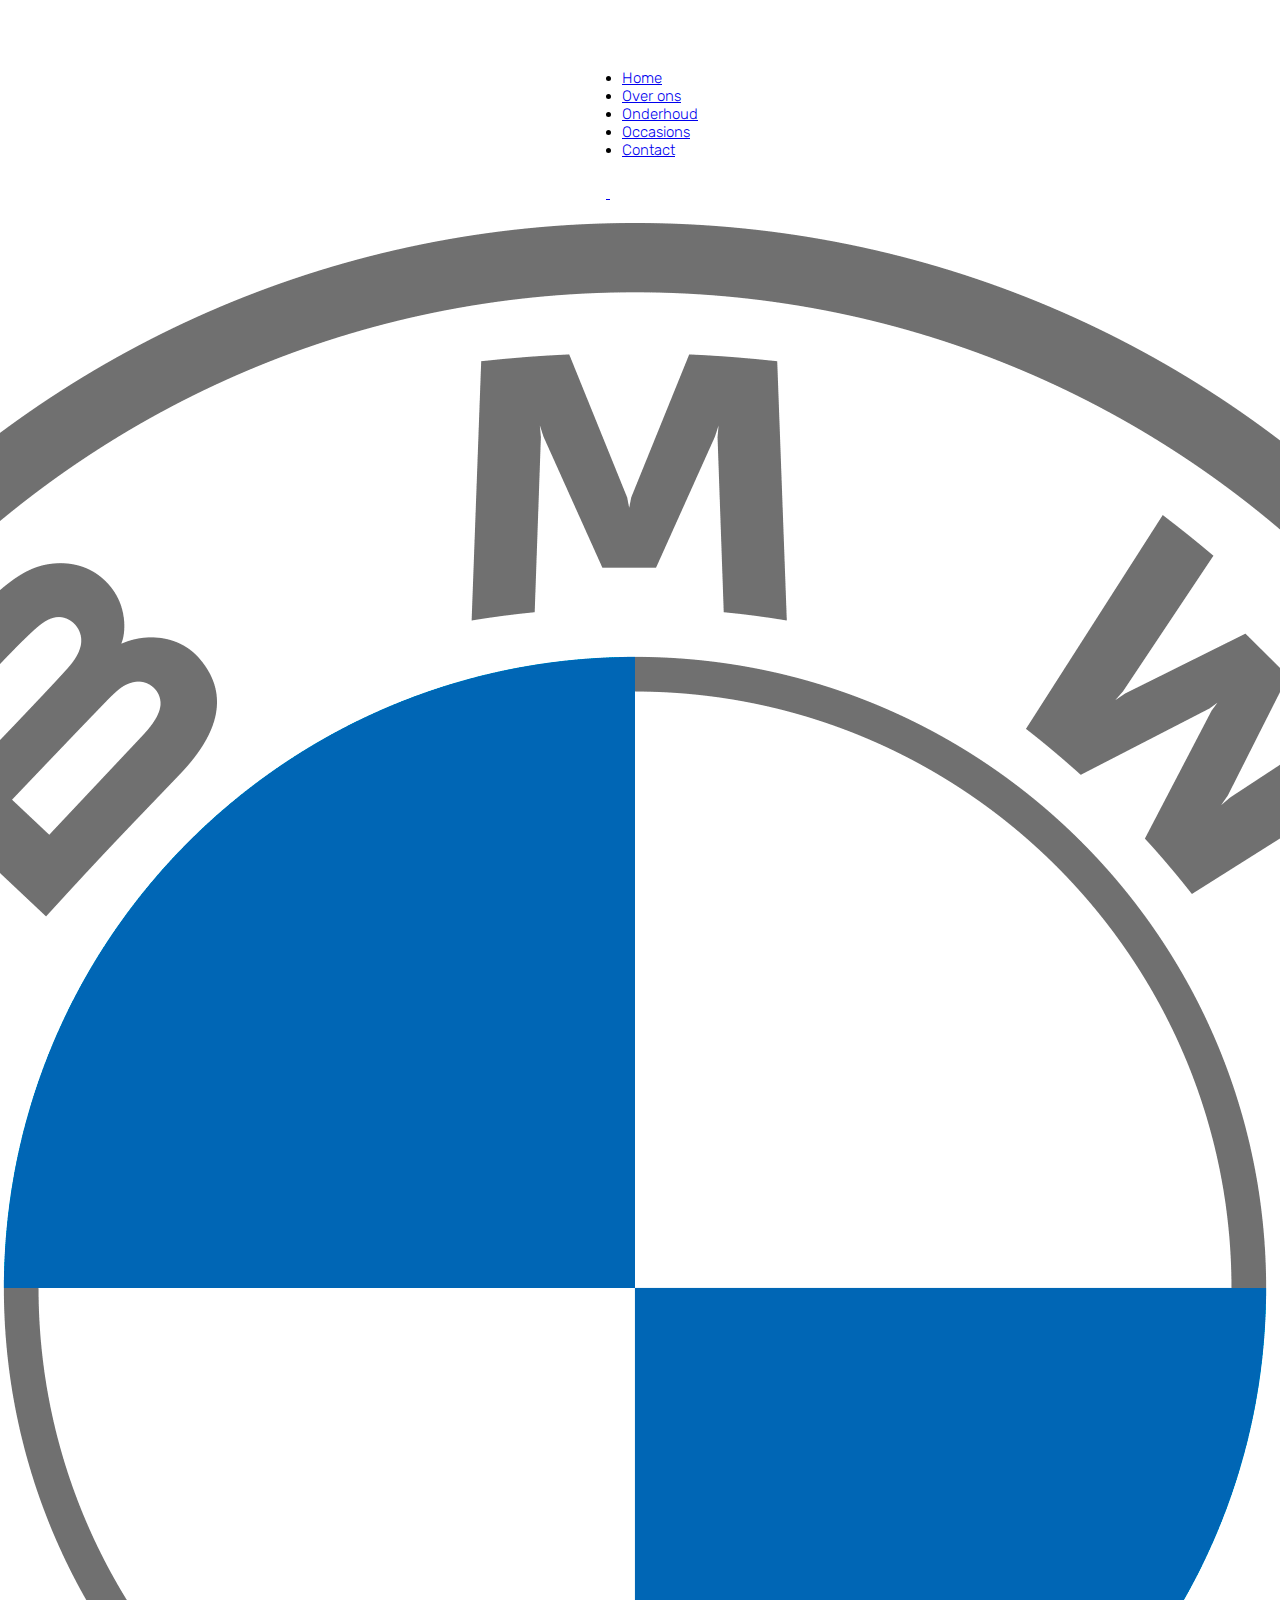
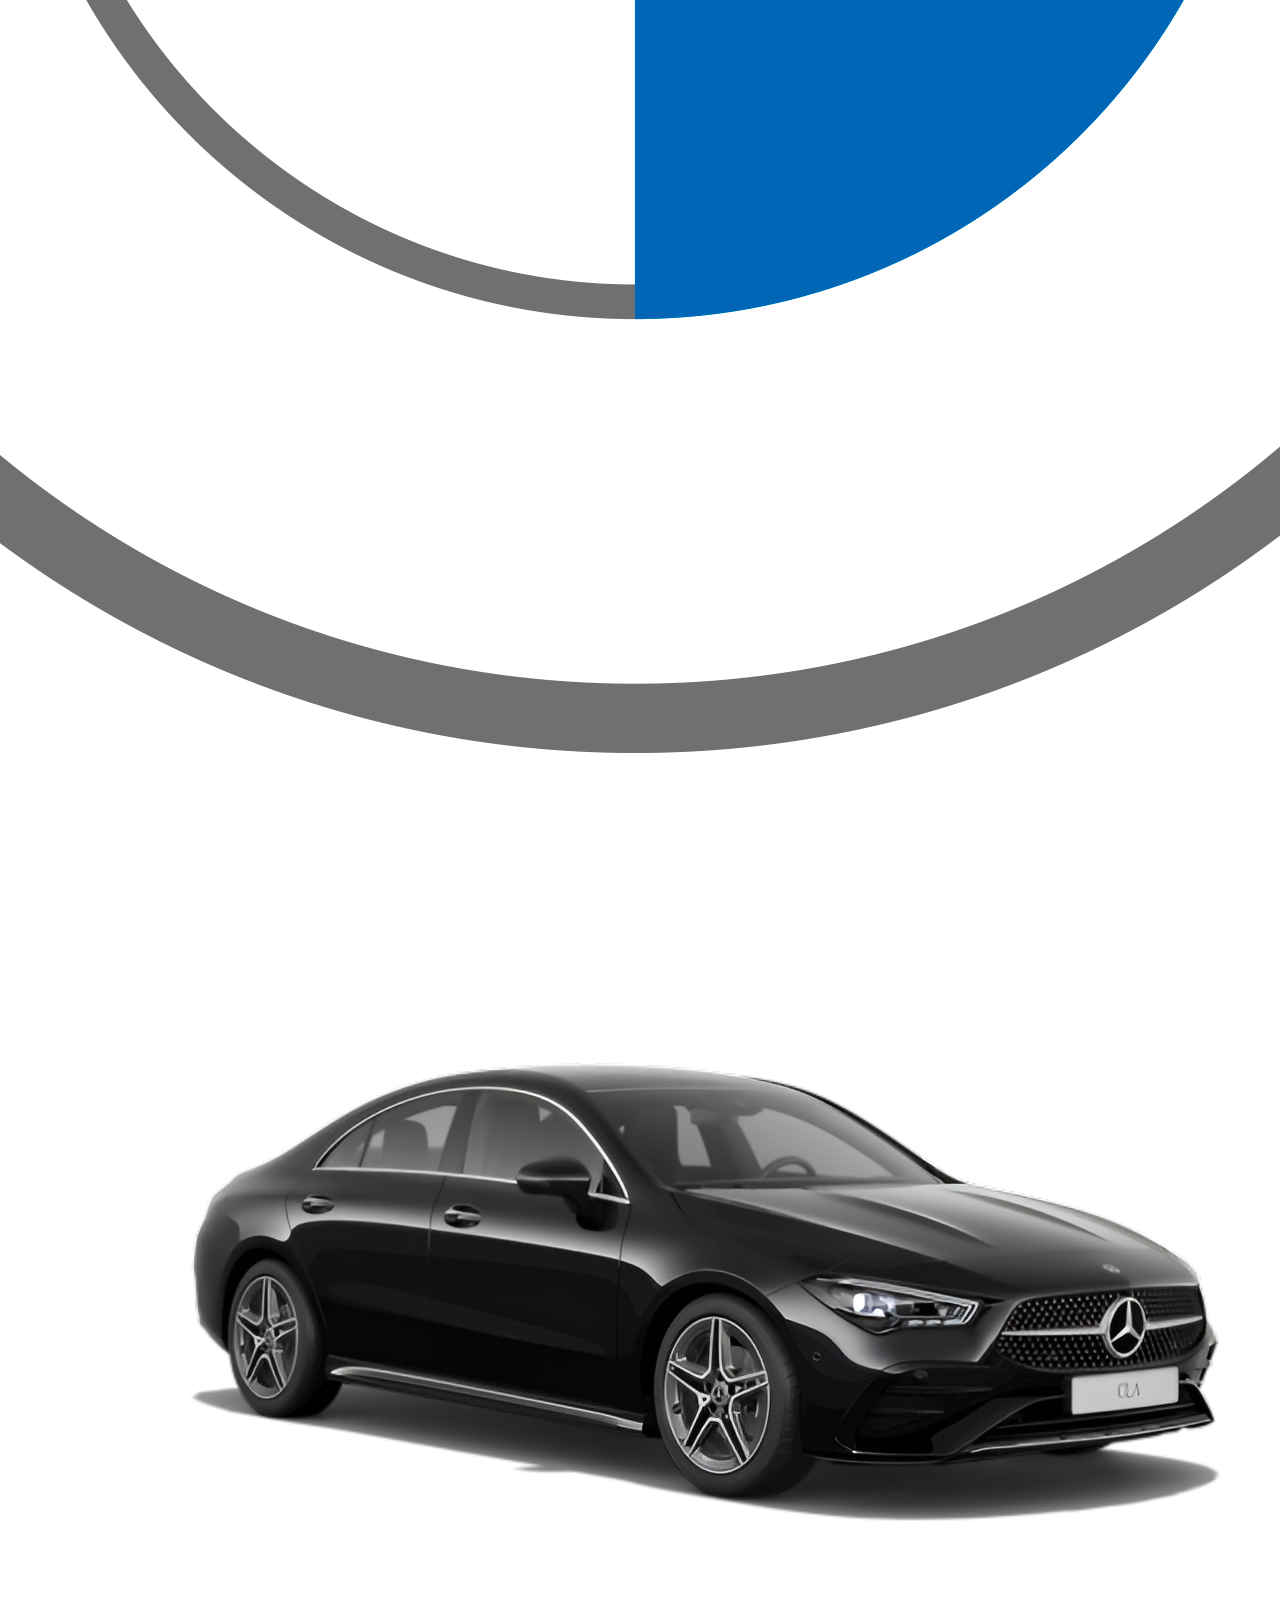
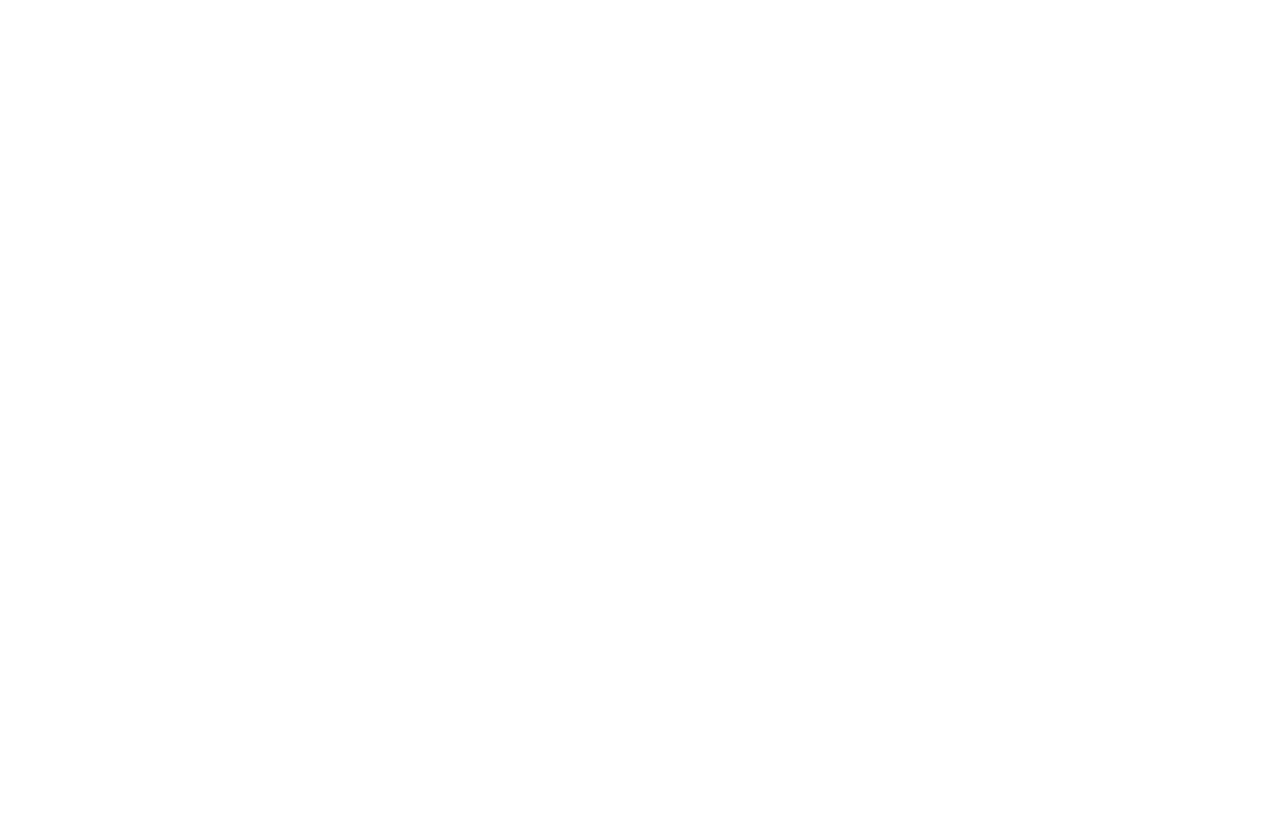
<file: pages/occasions.html>
<!DOCTYPE html>
<html lang="en">

<head>
    <meta charset="UTF-8">
    <meta http-equiv="X-UA-Compatible" content="IE=edge">
    <meta name="viewport" content="width=device-width, initial-scale=1.0">
    <title>Contact</title>
    <link rel="stylesheet" href="../css/occasions.css">

</head>

<body>
    <div class="landing-page-main-container">
        <div class="navbar">
            <div class="navbar-logo-box">
                <svg width="65" height="50" viewBox="0 0 65 87" fill="none" xmlns="http://www.w3.org/2000/svg">
                    <path
                        d="M1.38359 37C1.17026 37 0.97026 36.92 0.783594 36.76C0.623594 36.5733 0.543594 36.3733 0.543594 36.16C0.543594 36.0267 0.556927 35.9067 0.583594 35.8L9.98359 10.12C10.0636 9.82667 10.2236 9.57333 10.4636 9.36C10.7303 9.12 11.0903 9 11.5436 9H17.4636C17.9169 9 18.2636 9.12 18.5036 9.36C18.7703 9.57333 18.9436 9.82667 19.0236 10.12L28.3836 35.8C28.4369 35.9067 28.4636 36.0267 28.4636 36.16C28.4636 36.3733 28.3703 36.5733 28.1836 36.76C28.0236 36.92 27.8236 37 27.5836 37H22.6636C22.2636 37 21.9569 36.9067 21.7436 36.72C21.5569 36.5067 21.4369 36.32 21.3836 36.16L19.8236 32.08H9.14359L7.62359 36.16C7.57026 36.32 7.45026 36.5067 7.26359 36.72C7.07693 36.9067 6.75693 37 6.30359 37H1.38359ZM10.7836 26.32H18.2236L14.4636 15.76L10.7836 26.32Z"
                        fill="white" />
                    <path
                        d="M32.4978 58.4C29.8311 58.4 27.6178 58.0267 25.8578 57.28C24.0978 56.5067 22.7645 55.5067 21.8578 54.28C20.9511 53.0533 20.4711 51.7467 20.4178 50.36C20.4178 50.1467 20.4978 49.96 20.6578 49.8C20.8445 49.6133 21.0578 49.52 21.2978 49.52H26.3378C26.7111 49.52 26.9911 49.5867 27.1778 49.72C27.3911 49.8533 27.5778 50.0267 27.7378 50.24C27.9511 50.64 28.2445 51.0267 28.6178 51.4C29.0178 51.7733 29.5245 52.08 30.1378 52.32C30.7778 52.5333 31.5645 52.64 32.4978 52.64C34.0445 52.64 35.2045 52.4 35.9778 51.92C36.7778 51.44 37.1778 50.7867 37.1778 49.96C37.1778 49.3733 36.9645 48.8933 36.5378 48.52C36.1111 48.12 35.4178 47.7733 34.4578 47.48C33.5245 47.16 32.2711 46.84 30.6978 46.52C28.6711 46.0933 26.9378 45.5467 25.4978 44.88C24.0845 44.1867 23.0045 43.2933 22.2578 42.2C21.5111 41.08 21.1378 39.6933 21.1378 38.04C21.1378 36.4133 21.5911 34.96 22.4978 33.68C23.4311 32.4 24.7245 31.4 26.3778 30.68C28.0311 29.96 29.9911 29.6 32.2578 29.6C34.0978 29.6 35.7111 29.84 37.0978 30.32C38.5111 30.8 39.6978 31.44 40.6578 32.24C41.6178 33.04 42.3378 33.8933 42.8178 34.8C43.3245 35.68 43.5911 36.5467 43.6178 37.4C43.6178 37.6133 43.5378 37.8133 43.3778 38C43.2178 38.16 43.0178 38.24 42.7778 38.24H37.4978C37.2045 38.24 36.9511 38.1867 36.7378 38.08C36.5245 37.9733 36.3378 37.8 36.1778 37.56C36.0178 36.9733 35.5911 36.4667 34.8978 36.04C34.2311 35.5867 33.3511 35.36 32.2578 35.36C31.0845 35.36 30.1645 35.5733 29.4978 36C28.8578 36.4 28.5378 37.0267 28.5378 37.88C28.5378 38.4133 28.7111 38.88 29.0578 39.28C29.4311 39.68 30.0311 40.0267 30.8578 40.32C31.7111 40.6133 32.8711 40.92 34.3378 41.24C36.7645 41.6933 38.7245 42.2667 40.2178 42.96C41.7111 43.6267 42.8045 44.5067 43.4978 45.6C44.1911 46.6667 44.5378 48.0133 44.5378 49.64C44.5378 51.4533 44.0178 53.0267 42.9778 54.36C41.9645 55.6667 40.5511 56.6667 38.7378 57.36C36.9245 58.0533 34.8445 58.4 32.4978 58.4Z"
                        fill="white" />
                    <path
                        d="M38.8977 77C38.6043 77 38.3643 76.9067 38.1777 76.72C37.991 76.5333 37.8977 76.2933 37.8977 76V50C37.8977 49.7067 37.991 49.4667 38.1777 49.28C38.3643 49.0933 38.6043 49 38.8977 49H44.0577C44.351 49 44.591 49.0933 44.7777 49.28C44.9643 49.4667 45.0577 49.7067 45.0577 50V59.64H54.9377V50C54.9377 49.7067 55.031 49.4667 55.2177 49.28C55.4043 49.0933 55.6443 49 55.9377 49H61.0977C61.391 49 61.631 49.0933 61.8177 49.28C62.0043 49.4667 62.0977 49.7067 62.0977 50V76C62.0977 76.2933 62.0043 76.5333 61.8177 76.72C61.631 76.9067 61.391 77 61.0977 77H55.9377C55.6443 77 55.4043 76.9067 55.2177 76.72C55.031 76.5333 54.9377 76.2933 54.9377 76V66.04H45.0577V76C45.0577 76.2933 44.9643 76.5333 44.7777 76.72C44.591 76.9067 44.351 77 44.0577 77H38.8977Z"
                        fill="white" />
                </svg>
            </div>
            <div class="navbar-pages-text-box">
                <div class="hamburger-menu">
                    <div class="hamburger-icon" onclick="toggleMenu()">
                        <div class="bar-1"></div>
                        <div class="bar-2"></div>
                        <div class="bar-3"></div>
                    </div>

                </div>
            </div>
        </div>

        <div class="hamburger-dropdown">
            <ul>
                <li><a href="../index.html">Home</a></li>
                <li><a href="./overons.html">Over ons</a></li>
                <li><a href="./onderhoud.html">Onderhoud</a></li>
                <li><a href="./occasions.html">Occasions</a></li>
                <li><a href="./contact.html">Contact</a></li>
            </ul>
            <div class="contact-info">
                <a class="call-me-box" href="tel:+31624987172">
                    <svg xmlns="http://www.w3.org/2000/svg" height="24px" viewBox="0 -960 960 960" width="24px"
                        fill="#ffff">
                        <path
                            d="M798-120q-125 0-247-54.5T329-329Q229-429 174.5-551T120-798q0-18 12-30t30-12h162q14 0 25 9.5t13 22.5l26 140q2 16-1 27t-11 19l-97 98q20 37 47.5 71.5T387-386q31 31 65 57.5t72 48.5l94-94q9-9 23.5-13.5T670-390l138 28q14 4 23 14.5t9 23.5v162q0 18-12 30t-30 12ZM241-600l66-66-17-94h-89q5 41 14 81t26 79Zm358 358q39 17 79.5 27t81.5 13v-88l-94-19-67 67ZM241-600Zm358 358Z" />
                    </svg>
                </a>
                <a class="call-me-box" href="mailto:mehmet.babacanoglu@gmail.com">
                    <svg xmlns="http://www.w3.org/2000/svg" height="24px" viewBox="0 -960 960 960" width="24px"
                        fill="#ffff">
                        <path
                            d="M160-160q-33 0-56.5-23.5T80-240v-480q0-33 23.5-56.5T160-800h640q33 0 56.5 23.5T880-720v480q0 33-23.5 56.5T800-160H160Zm320-280L160-640v400h640v-400L480-440Zm0-80 320-200H160l320 200ZM160-640v-80 480-400Z" />
                    </svg>
                </a>
            </div>
        </div>


        <div class="information-main-box">
            <img class="img-logo" src="../img/bmw-logo.png" alt="">
        </div>
        <div class="card-layout">
            <div class="car-card-main-box">
                <img class="card-car-img-box" src="../img/mercedes-1.png" alt="">
                <div class="card-top-box-name-buttons-box">
                    <div class="left-side-name-price-box">
                        <h1 class="car-name">BMW M5</h1>
                        <h2 class="car-price">€1253,28</h2>
                    </div>
                    <div class="right-side-icons-box">
                        <div class="shield-box">
                            <svg xmlns="http://www.w3.org/2000/svg" height="24px" viewBox="0 -960 960 960" width="24px"
                                fill="#ffff">
                                <path
                                    d="M480-80q-139-35-229.5-159.5T160-516v-244l320-120 320 120v244q0 152-90.5 276.5T480-80Zm0-84q104-33 172-132t68-220v-189l-240-90-240 90v189q0 121 68 220t172 132Zm0-316Z" />
                            </svg>
                        </div>
                        <div class="automatic-box">
                            <svg xmlns="http://www.w3.org/2000/svg" height="24px" viewBox="0 -960 960 960" width="24px" fill="#ffffff"><path d="M160-120q-50 0-85-35t-35-85q0-39 22.5-70t57.5-43v-254q-35-12-57.5-43T40-720q0-50 35-85t85-35q50 0 85 35t35 85q0 39-22.5 70T200-607v87h240v-87q-35-12-57.5-43T360-720q0-50 35-85t85-35q50 0 85 35t35 85q0 39-22.5 70T520-607v87h200q17 0 28.5-11.5T760-560v-47q-35-12-57.5-43T680-720q0-50 35-85t85-35q50 0 85 35t35 85q0 39-22.5 70T840-607v47q0 50-35 85t-85 35H520v87q35 12 57.5 43t22.5 70q0 50-35 85t-85 35q-50 0-85-35t-35-85q0-39 22.5-70t57.5-43v-87H200v87q35 12 57.5 43t22.5 70q0 50-35 85t-85 35Zm0-80q17 0 28.5-11.5T200-240q0-17-11.5-28.5T160-280q-17 0-28.5 11.5T120-240q0 17 11.5 28.5T160-200Zm0-480q17 0 28.5-11.5T200-720q0-17-11.5-28.5T160-760q-17 0-28.5 11.5T120-720q0 17 11.5 28.5T160-680Zm320 480q17 0 28.5-11.5T520-240q0-17-11.5-28.5T480-280q-17 0-28.5 11.5T440-240q0 17 11.5 28.5T480-200Zm0-480q17 0 28.5-11.5T520-720q0-17-11.5-28.5T480-760q-17 0-28.5 11.5T440-720q0 17 11.5 28.5T480-680Zm320 0q17 0 28.5-11.5T840-720q0-17-11.5-28.5T800-760q-17 0-28.5 11.5T760-720q0 17 11.5 28.5T800-680ZM160-240Zm0-480Zm320 480Zm0-480Zm320 0Z"/></svg>
                        </div>
                    </div>

                </div>

                <div class="km-stand-box-main">
                    <svg class="svg-tank" xmlns="http://www.w3.org/2000/svg" height="40px" viewBox="0 -960 960 960" width="40px" fill="#fff"><path d="M160-120v-640q0-33 23.5-56.5T240-840h240q33 0 56.5 23.5T560-760v280h40q33 0 56.5 23.5T680-400v180q0 17 11.5 28.5T720-180q17 0 28.5-11.5T760-220v-288q-9 5-19 6.5t-21 1.5q-42 0-71-29t-29-71q0-32 17.5-57.5T684-694l-84-84 42-42 148 144q15 15 22.5 35t7.5 41v380q0 42-29 71t-71 29q-42 0-71-29t-29-71v-200h-60v300H160Zm80-440h240v-200H240v200Zm480 0q17 0 28.5-11.5T760-600q0-17-11.5-28.5T720-640q-17 0-28.5 11.5T680-600q0 17 11.5 28.5T720-560ZM240-200h240v-280H240v280Zm240 0H240h240Z"/></svg>
                    <h1 class="km-number">218km</h1>
                    <h2 class="km-how-long">on a full tank</h2>
                </div>
                <div class="down-side-more-info-box">
                    <div class="info-box">
                        <svg class="svg-speed" xmlns="http://www.w3.org/2000/svg" height="30px" viewBox="0 -960 960 960" width="30px" fill="#0059ff"><path d="M418-340q24 24 62 23.5t56-27.5l224-336-336 224q-27 18-28.5 55t22.5 61Zm62-460q59 0 113.5 16.5T696-734l-76 48q-33-17-68.5-25.5T480-720q-133 0-226.5 93.5T160-400q0 42 11.5 83t32.5 77h552q23-38 33.5-79t10.5-85q0-36-8.5-70T766-540l48-76q30 47 47.5 100T880-406q1 57-13 109t-41 99q-11 18-30 28t-40 10H204q-21 0-40-10t-30-28q-26-45-40-95.5T80-400q0-83 31.5-155.5t86-127Q252-737 325-768.5T480-800Zm7 313Z"/></svg>
                        <h1 class="speed-h1">6sec</h1>
                        <h2 class="speed-h2">0 to 100km/h</h2>
                    </div>
                    <div class="info-box">
                        <svg class="svg-speed" xmlns="http://www.w3.org/2000/svg" height="30px" viewBox="0 -960 960 960" width="30px" fill="#0059ff"><path d="M240-200v40q0 17-11.5 28.5T200-120h-40q-17 0-28.5-11.5T120-160v-320l84-240q6-18 21.5-29t34.5-11h440q19 0 34.5 11t21.5 29l84 240v320q0 17-11.5 28.5T800-120h-40q-17 0-28.5-11.5T720-160v-40H240Zm-8-360h496l-42-120H274l-42 120Zm-32 80v200-200Zm100 160q25 0 42.5-17.5T360-380q0-25-17.5-42.5T300-440q-25 0-42.5 17.5T240-380q0 25 17.5 42.5T300-320Zm360 0q25 0 42.5-17.5T720-380q0-25-17.5-42.5T660-440q-25 0-42.5 17.5T600-380q0 25 17.5 42.5T660-320Zm-460 40h560v-200H200v200Z"/></svg>
                        <h1 class="speed-h1">170PK</h1>
                        <h2 class="speed-h2">power</h2>
                    </div>
                </div>
                <button class="buy-car">
                    <a href="./contact.html" class="buy-car-text-h2">Neem contact op</a>
                </button>

            </div>
        </div>


    </div>
</body>
<script src="../javascript.js"></script>

</html>
</file>
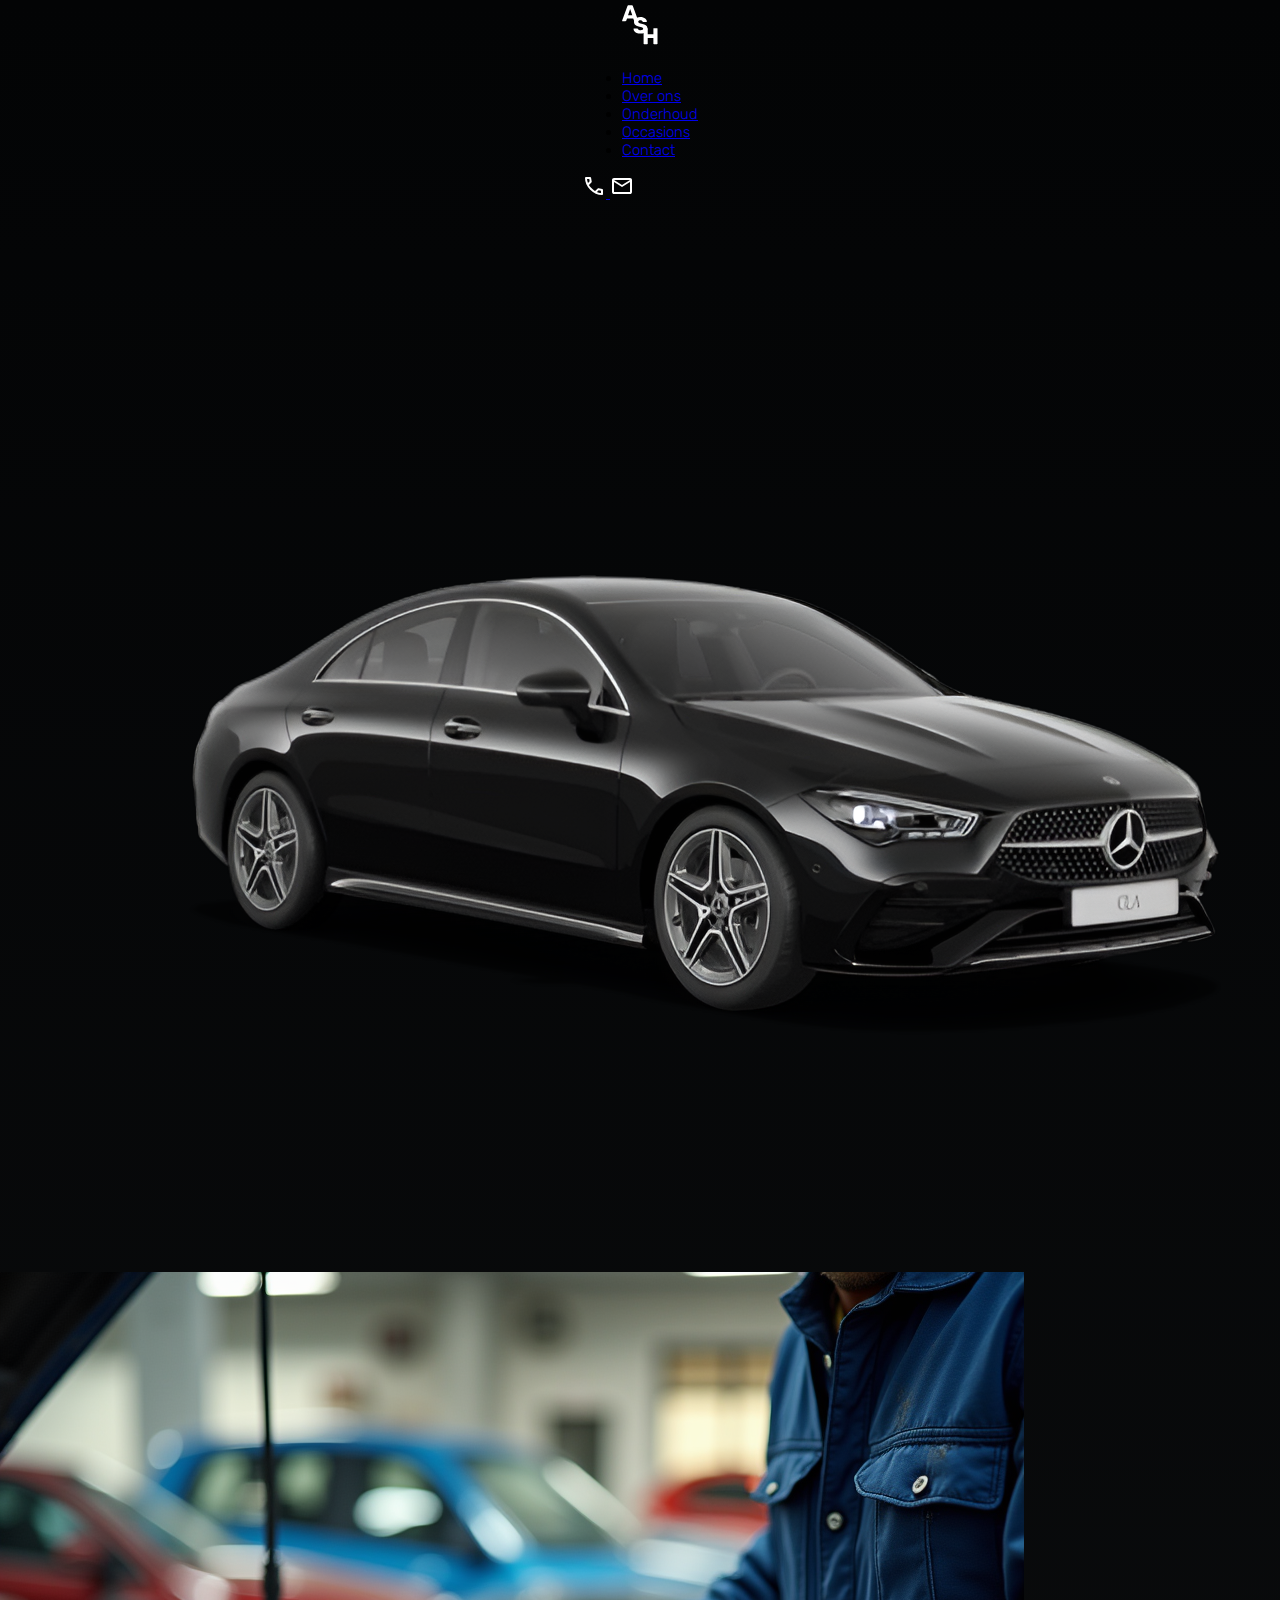
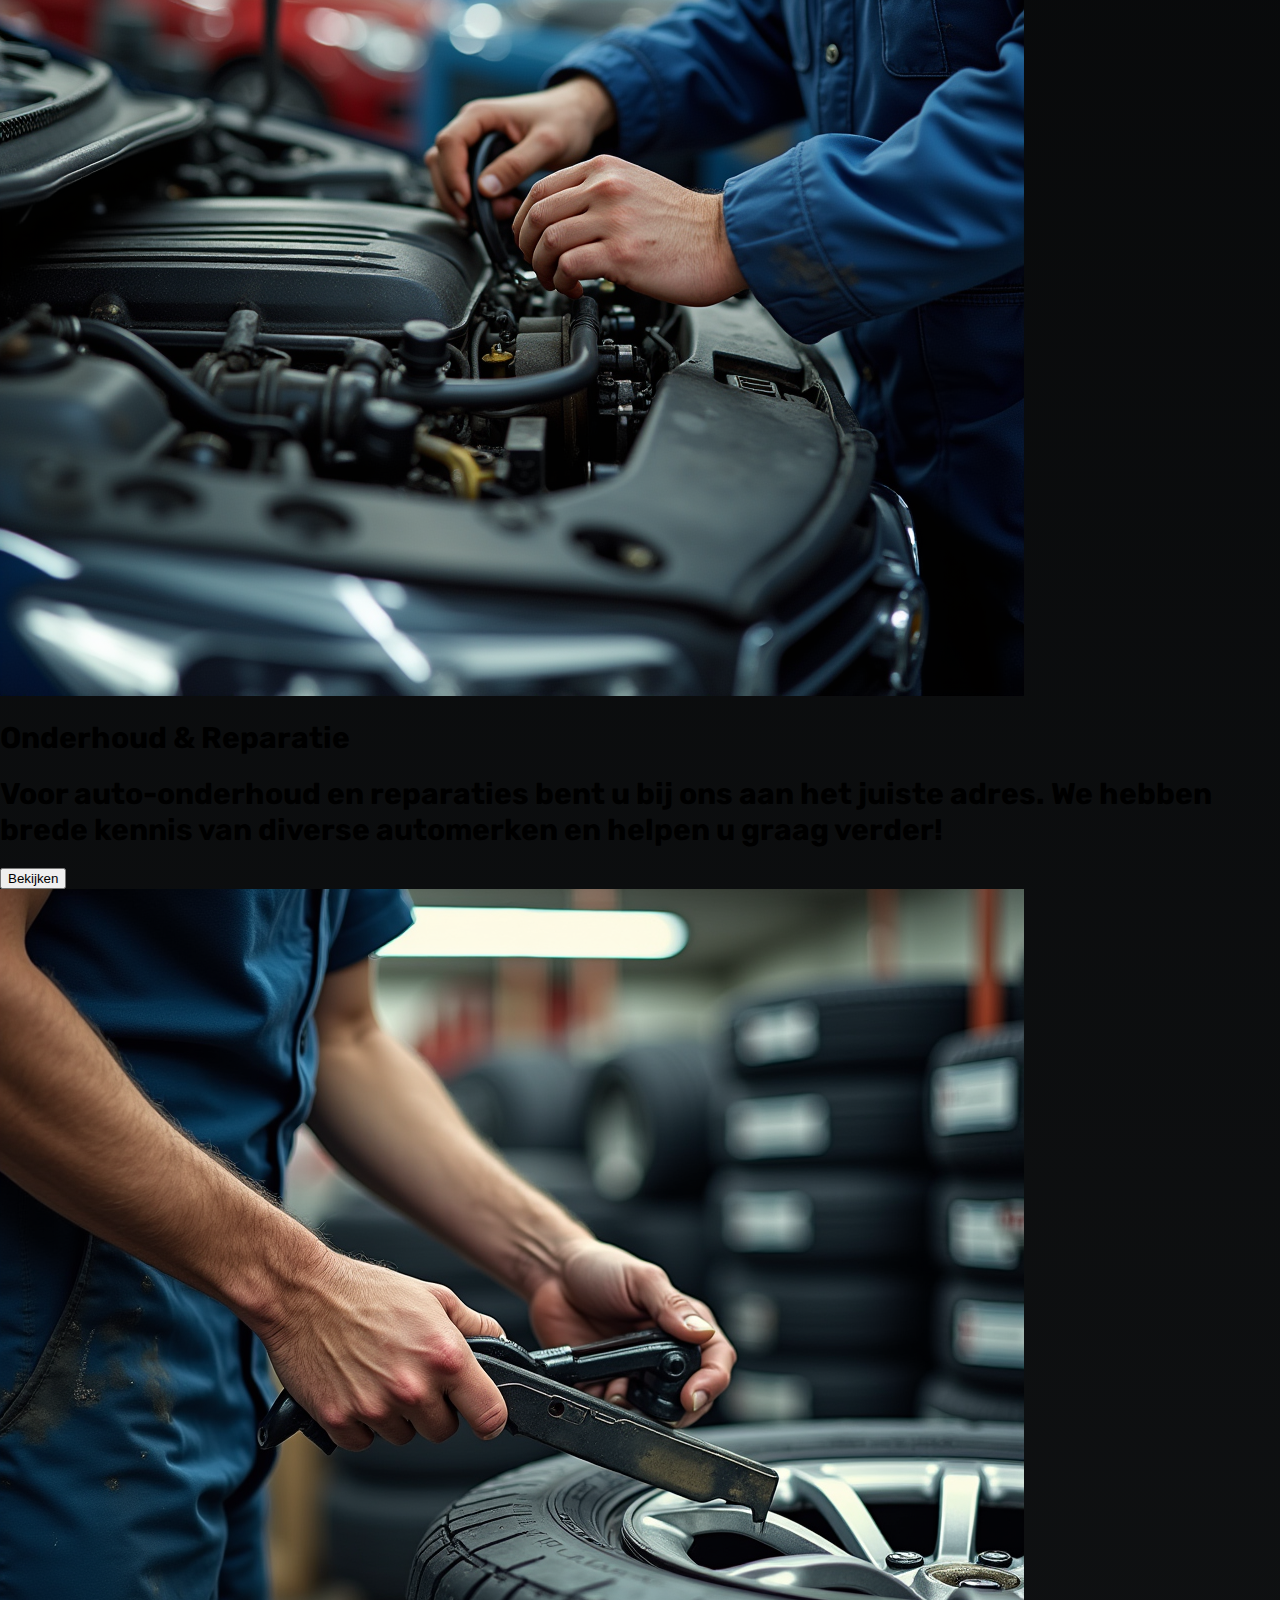
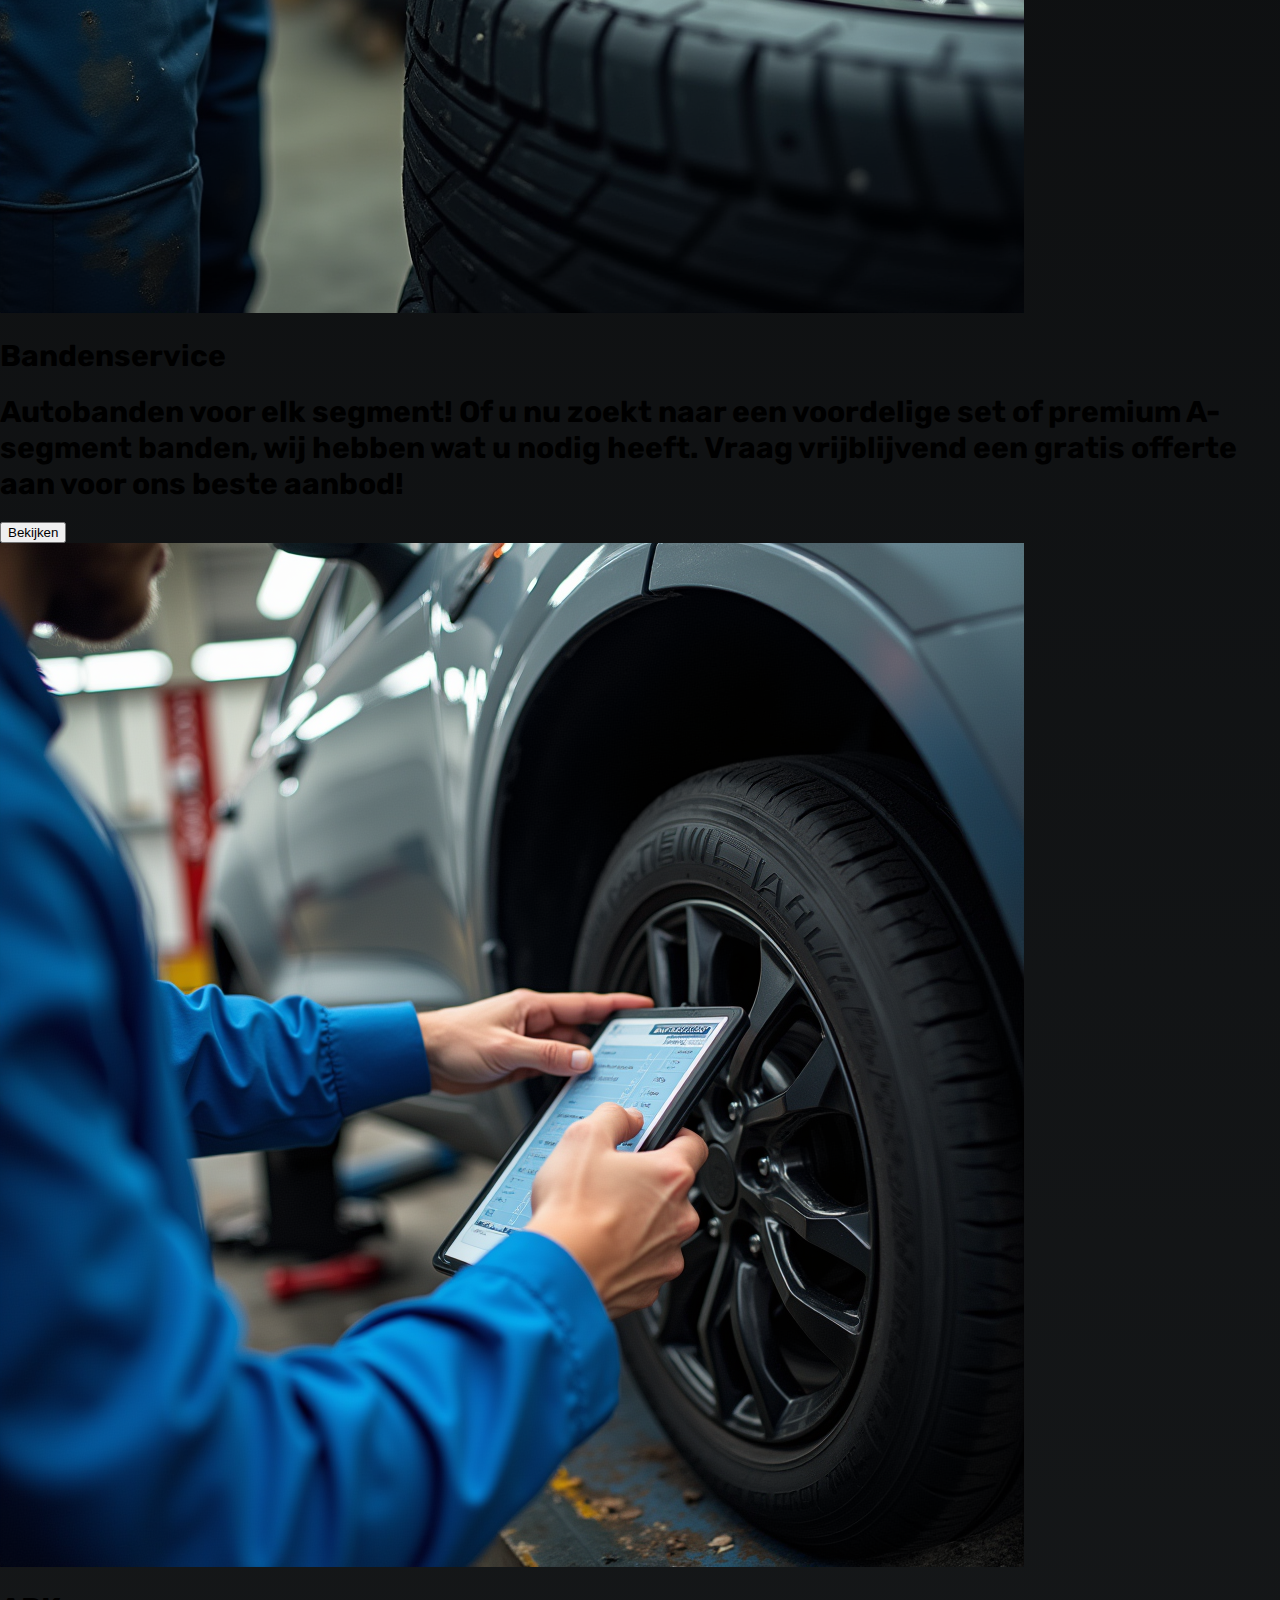
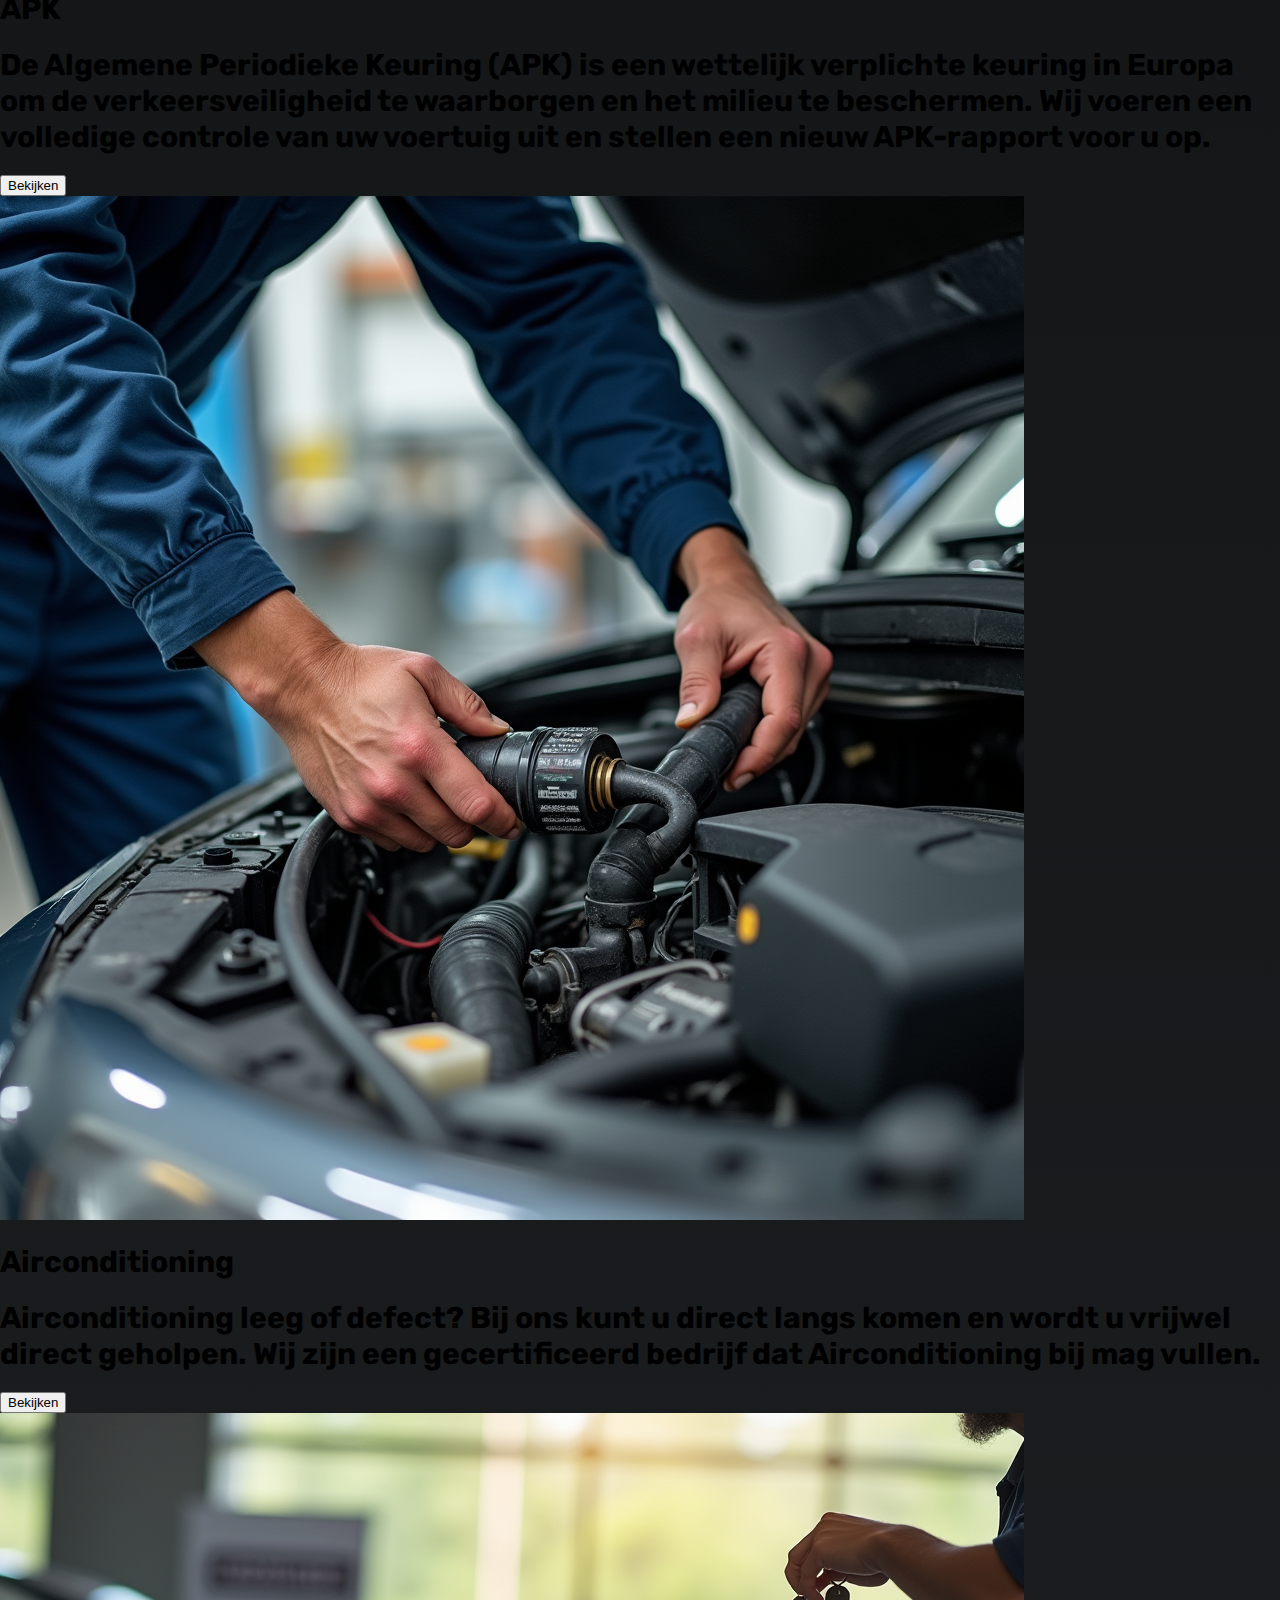
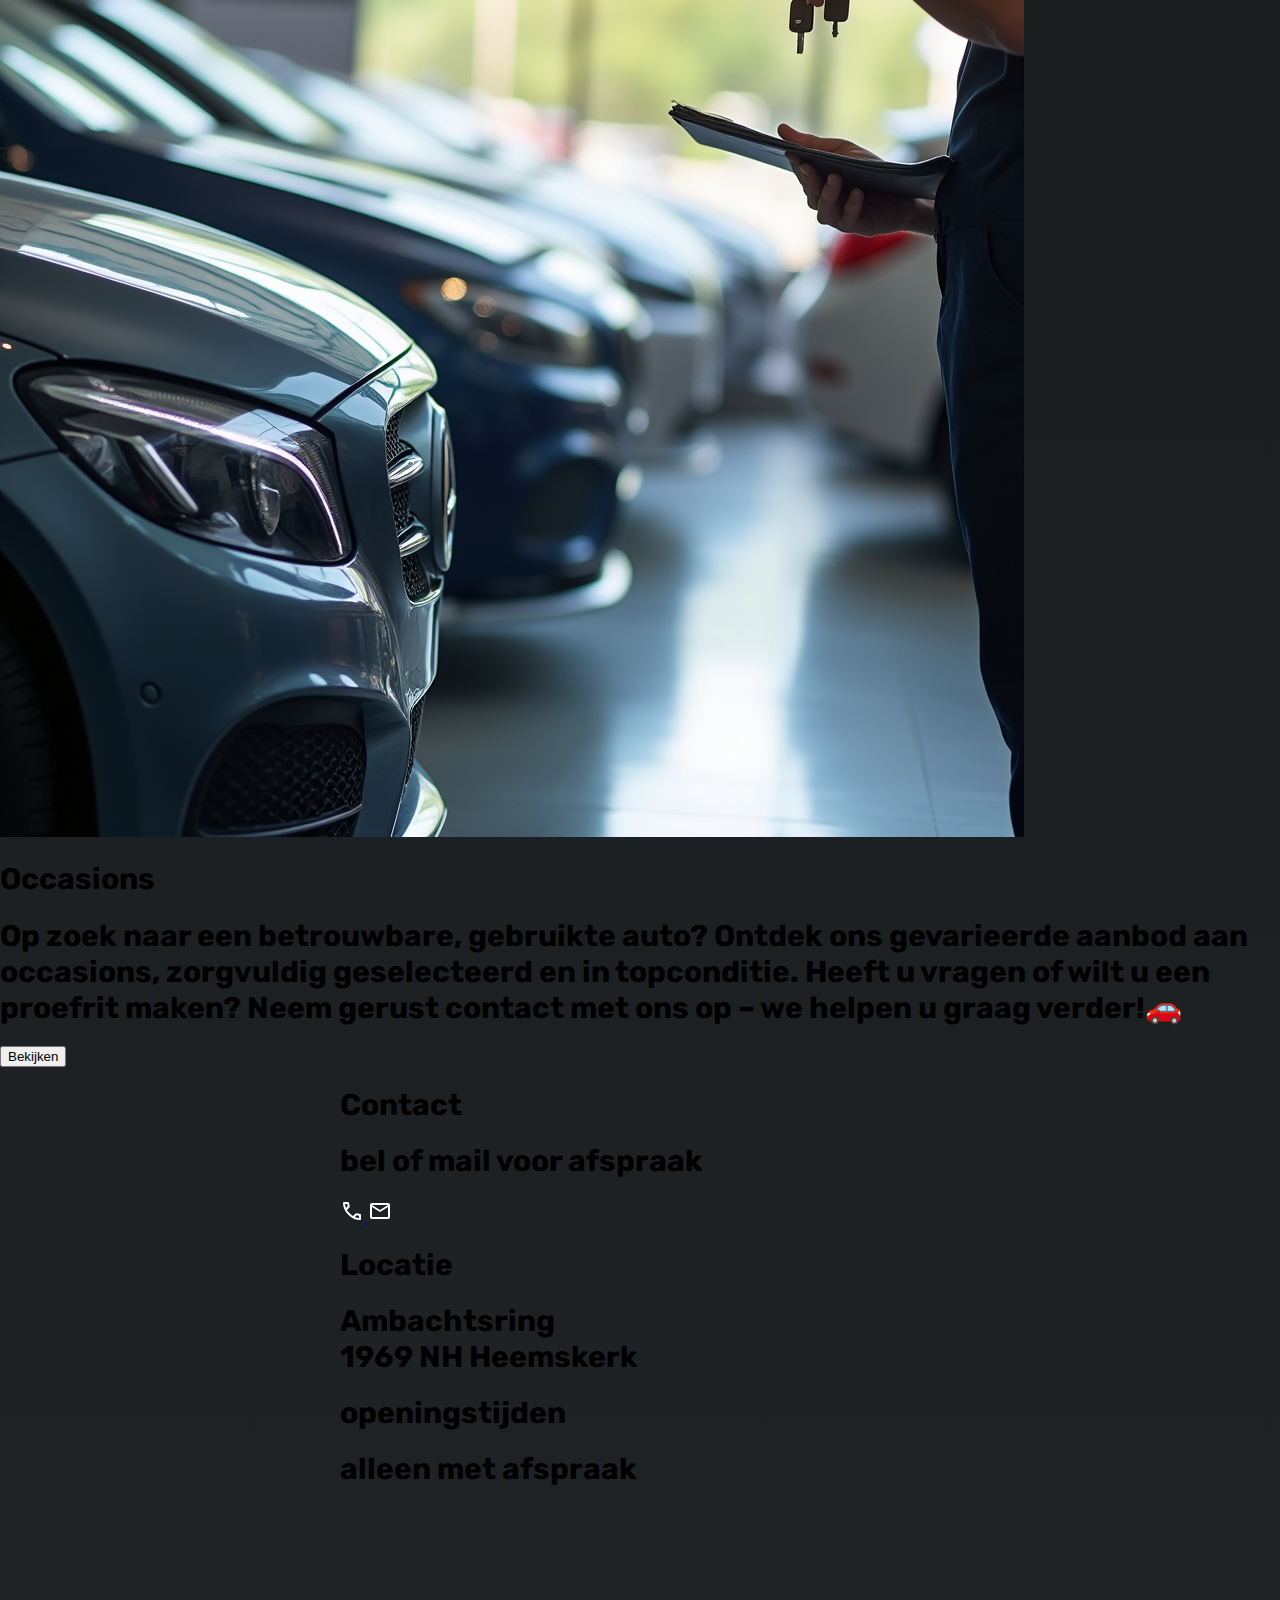
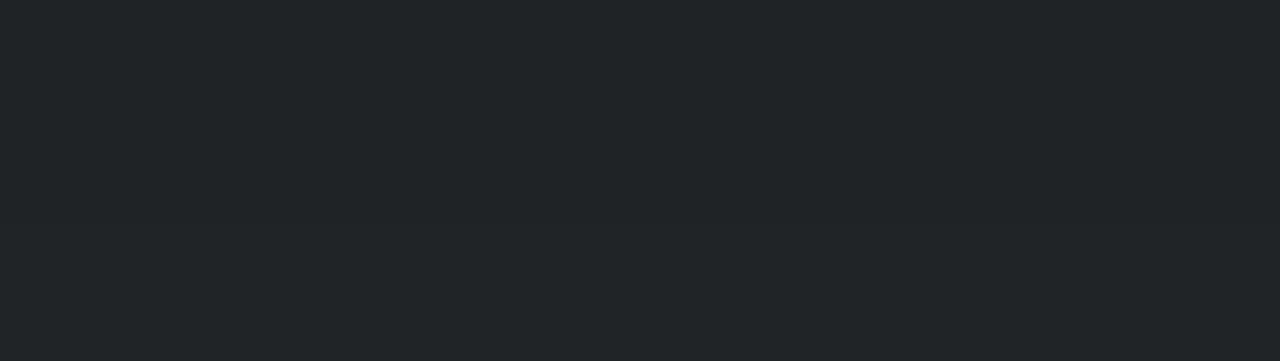
<file: pages/onderhoud.html>
<!DOCTYPE html>
<html lang="en">

<head>
    <meta charset="UTF-8">
    <meta http-equiv="X-UA-Compatible" content="IE=edge">
    <meta name="viewport" content="width=device-width, initial-scale=1.0">
    <title>Document</title>
    <link rel="stylesheet" href="../css/onderhoud.css">

</head>

<body>
    <div class="landing-page-main-container">
        <div class="navbar">
            <div class="navbar-logo-box">
                <svg width="65" height="50" viewBox="0 0 65 87" fill="none" xmlns="http://www.w3.org/2000/svg">
                    <path
                        d="M1.38359 37C1.17026 37 0.97026 36.92 0.783594 36.76C0.623594 36.5733 0.543594 36.3733 0.543594 36.16C0.543594 36.0267 0.556927 35.9067 0.583594 35.8L9.98359 10.12C10.0636 9.82667 10.2236 9.57333 10.4636 9.36C10.7303 9.12 11.0903 9 11.5436 9H17.4636C17.9169 9 18.2636 9.12 18.5036 9.36C18.7703 9.57333 18.9436 9.82667 19.0236 10.12L28.3836 35.8C28.4369 35.9067 28.4636 36.0267 28.4636 36.16C28.4636 36.3733 28.3703 36.5733 28.1836 36.76C28.0236 36.92 27.8236 37 27.5836 37H22.6636C22.2636 37 21.9569 36.9067 21.7436 36.72C21.5569 36.5067 21.4369 36.32 21.3836 36.16L19.8236 32.08H9.14359L7.62359 36.16C7.57026 36.32 7.45026 36.5067 7.26359 36.72C7.07693 36.9067 6.75693 37 6.30359 37H1.38359ZM10.7836 26.32H18.2236L14.4636 15.76L10.7836 26.32Z"
                        fill="white" />
                    <path
                        d="M32.4978 58.4C29.8311 58.4 27.6178 58.0267 25.8578 57.28C24.0978 56.5067 22.7645 55.5067 21.8578 54.28C20.9511 53.0533 20.4711 51.7467 20.4178 50.36C20.4178 50.1467 20.4978 49.96 20.6578 49.8C20.8445 49.6133 21.0578 49.52 21.2978 49.52H26.3378C26.7111 49.52 26.9911 49.5867 27.1778 49.72C27.3911 49.8533 27.5778 50.0267 27.7378 50.24C27.9511 50.64 28.2445 51.0267 28.6178 51.4C29.0178 51.7733 29.5245 52.08 30.1378 52.32C30.7778 52.5333 31.5645 52.64 32.4978 52.64C34.0445 52.64 35.2045 52.4 35.9778 51.92C36.7778 51.44 37.1778 50.7867 37.1778 49.96C37.1778 49.3733 36.9645 48.8933 36.5378 48.52C36.1111 48.12 35.4178 47.7733 34.4578 47.48C33.5245 47.16 32.2711 46.84 30.6978 46.52C28.6711 46.0933 26.9378 45.5467 25.4978 44.88C24.0845 44.1867 23.0045 43.2933 22.2578 42.2C21.5111 41.08 21.1378 39.6933 21.1378 38.04C21.1378 36.4133 21.5911 34.96 22.4978 33.68C23.4311 32.4 24.7245 31.4 26.3778 30.68C28.0311 29.96 29.9911 29.6 32.2578 29.6C34.0978 29.6 35.7111 29.84 37.0978 30.32C38.5111 30.8 39.6978 31.44 40.6578 32.24C41.6178 33.04 42.3378 33.8933 42.8178 34.8C43.3245 35.68 43.5911 36.5467 43.6178 37.4C43.6178 37.6133 43.5378 37.8133 43.3778 38C43.2178 38.16 43.0178 38.24 42.7778 38.24H37.4978C37.2045 38.24 36.9511 38.1867 36.7378 38.08C36.5245 37.9733 36.3378 37.8 36.1778 37.56C36.0178 36.9733 35.5911 36.4667 34.8978 36.04C34.2311 35.5867 33.3511 35.36 32.2578 35.36C31.0845 35.36 30.1645 35.5733 29.4978 36C28.8578 36.4 28.5378 37.0267 28.5378 37.88C28.5378 38.4133 28.7111 38.88 29.0578 39.28C29.4311 39.68 30.0311 40.0267 30.8578 40.32C31.7111 40.6133 32.8711 40.92 34.3378 41.24C36.7645 41.6933 38.7245 42.2667 40.2178 42.96C41.7111 43.6267 42.8045 44.5067 43.4978 45.6C44.1911 46.6667 44.5378 48.0133 44.5378 49.64C44.5378 51.4533 44.0178 53.0267 42.9778 54.36C41.9645 55.6667 40.5511 56.6667 38.7378 57.36C36.9245 58.0533 34.8445 58.4 32.4978 58.4Z"
                        fill="white" />
                    <path
                        d="M38.8977 77C38.6043 77 38.3643 76.9067 38.1777 76.72C37.991 76.5333 37.8977 76.2933 37.8977 76V50C37.8977 49.7067 37.991 49.4667 38.1777 49.28C38.3643 49.0933 38.6043 49 38.8977 49H44.0577C44.351 49 44.591 49.0933 44.7777 49.28C44.9643 49.4667 45.0577 49.7067 45.0577 50V59.64H54.9377V50C54.9377 49.7067 55.031 49.4667 55.2177 49.28C55.4043 49.0933 55.6443 49 55.9377 49H61.0977C61.391 49 61.631 49.0933 61.8177 49.28C62.0043 49.4667 62.0977 49.7067 62.0977 50V76C62.0977 76.2933 62.0043 76.5333 61.8177 76.72C61.631 76.9067 61.391 77 61.0977 77H55.9377C55.6443 77 55.4043 76.9067 55.2177 76.72C55.031 76.5333 54.9377 76.2933 54.9377 76V66.04H45.0577V76C45.0577 76.2933 44.9643 76.5333 44.7777 76.72C44.591 76.9067 44.351 77 44.0577 77H38.8977Z"
                        fill="white" />
                </svg>
            </div>
            <div class="navbar-pages-text-box">
                <div class="hamburger-menu">
                    <div class="hamburger-icon" onclick="toggleMenu()">
                        <div class="bar-1"></div>
                        <div class="bar-2"></div>
                        <div class="bar-3"></div>
                    </div>

                </div>
            </div>
        </div>

        <div class="hamburger-dropdown">
            <ul>
                <li><a href="../index.html">Home</a></li>
                <li><a href="./overons.html">Over ons</a></li>
                <li><a href="./onderhoud.html">Onderhoud</a></li>
                <li><a href="./occasions.html">Occasions</a></li>
                <li><a href="./contact.html">Contact</a></li>
            </ul>
            <div class="contact-info">
                <a class="call-me-box" href="tel:+31624987172">
                    <svg xmlns="http://www.w3.org/2000/svg" height="24px" viewBox="0 -960 960 960" width="24px"
                        fill="#ffff">
                        <path
                            d="M798-120q-125 0-247-54.5T329-329Q229-429 174.5-551T120-798q0-18 12-30t30-12h162q14 0 25 9.5t13 22.5l26 140q2 16-1 27t-11 19l-97 98q20 37 47.5 71.5T387-386q31 31 65 57.5t72 48.5l94-94q9-9 23.5-13.5T670-390l138 28q14 4 23 14.5t9 23.5v162q0 18-12 30t-30 12ZM241-600l66-66-17-94h-89q5 41 14 81t26 79Zm358 358q39 17 79.5 27t81.5 13v-88l-94-19-67 67ZM241-600Zm358 358Z" />
                    </svg>
                </a>
                <a class="call-me-box" href="mailto:mehmet.babacanoglu@gmail.com">
                    <svg xmlns="http://www.w3.org/2000/svg" height="24px" viewBox="0 -960 960 960" width="24px"
                        fill="#ffff">
                        <path
                            d="M160-160q-33 0-56.5-23.5T80-240v-480q0-33 23.5-56.5T160-800h640q33 0 56.5 23.5T880-720v480q0 33-23.5 56.5T800-160H160Zm320-280L160-640v400h640v-400L480-440Zm0-80 320-200H160l320 200ZM160-640v-80 480-400Z" />
                    </svg>
                </a>
            </div>
        </div>


        <div class="information-main-box">
            <div class="information-text-box">
                <h1 class="overons-text">Onderhoud</h1>
            </div>

            <img class="img-rood-auto" src="../img/mercedes-1.png" alt="">

        </div>

        <div class="product-main-box">

           
          
            <div class="product-layout">
                <div class="product-box-outside">
                    <div class="img-box">
                        <img class="img-product" src="../img/onderhoud.png" alt="">

                    </div>
                    <div class="product-name-box">
                        <h1 class="product-name-h1">Onderhoud & Reparatie</h1>
                    </div>
                    <div class="down-side-product-box">
                        <h1 class="information-product-h1">
                            Voor auto-onderhoud en reparaties bent u bij ons aan het juiste adres. We hebben brede
                            kennis van diverse automerken en helpen u graag verder!
                        </h1>
                        <button class="down-side-button">Bekijken</button>
                    </div>
                </div>
                <div class="product-box-outside">
                    <div class="img-box">
                        <img class="img-product" src="../img/banden.png" alt="">

                    </div>
                    <div class="product-name-box">
                        <h1 class="product-name-h1">Bandenservice</h1>
                    </div>
                    <div class="down-side-product-box">
                        <h1 class="information-product-h1">
                            Autobanden voor elk segment! Of u nu zoekt naar een voordelige set of premium A-segment
                            banden, wij hebben wat u nodig heeft. Vraag vrijblijvend een gratis offerte aan voor ons
                            beste aanbod!
                        </h1>
                        <button class="down-side-button">Bekijken</button>
                    </div>
                </div>
                <div class="product-box-outside">
                    <div class="img-box">
                        <img class="img-product" src="../img/apk.png" alt="">

                    </div>
                    <div class="product-name-box">
                        <h1 class="product-name-h1">APK</h1>
                    </div>
                    <div class="down-side-product-box">
                        <h1 class="information-product-h1">
                            De Algemene Periodieke Keuring (APK) is een wettelijk verplichte keuring in Europa om de
                            verkeersveiligheid te waarborgen en het milieu te beschermen. Wij voeren een volledige
                            controle van uw voertuig uit en stellen een nieuw APK-rapport voor u op.
                        </h1>
                        <button class="down-side-button">Bekijken</button>
                    </div>
                </div>
                <div class="product-box-outside">
                    <div class="img-box">
                        <img class="img-product" src="../img/Airconditioning.png" alt="">

                    </div>
                    <div class="product-name-box">
                        <h1 class="product-name-h1">Airconditioning</h1>
                    </div>
                    <div class="down-side-product-box">
                        <h1 class="information-product-h1">
                            Airconditioning leeg of defect? Bij ons kunt u direct langs komen en wordt u vrijwel direct
                            geholpen. Wij zijn een gecertificeerd bedrijf dat Airconditioning bij mag vullen.
                        </h1>
                        <button class="down-side-button">Bekijken</button>
                    </div>
                </div>
                <div class="product-box-outside">
                    <div class="img-box">
                        <img class="img-product" src="../img/Occasions.png" alt="">

                    </div>
                    <div class="product-name-box">
                        <h1 class="product-name-h1">Occasions</h1>
                    </div>
                    <div class="down-side-product-box">
                        <h1 class="information-product-h1">
                            Op zoek naar een betrouwbare, gebruikte auto? Ontdek ons gevarieerde aanbod aan occasions,
                            zorgvuldig geselecteerd en in topconditie. Heeft u vragen of wilt u een proefrit maken? Neem
                            gerust contact met ons op – we helpen u graag verder!🚗
                        </h1>
                        <button class="down-side-button">Bekijken</button>
                    </div>
                </div>
            </div>

        </div>
        <div class="footer-main-box" id="footer">

            <div class="contact-box">
                <div class="contact-name">
                    <h1 class="contact-h1">Contact</h1>
                    <h1 class="location-info-h2">bel of mail voor afspraak</h1>


                </div>
                <div class="contact-info">
                    <a class="call-me-box" href="tel:+31624987172">
                        <svg xmlns="http://www.w3.org/2000/svg" height="24px" viewBox="0 -960 960 960" width="24px"
                            fill="#ffff">
                            <path
                                d="M798-120q-125 0-247-54.5T329-329Q229-429 174.5-551T120-798q0-18 12-30t30-12h162q14 0 25 9.5t13 22.5l26 140q2 16-1 27t-11 19l-97 98q20 37 47.5 71.5T387-386q31 31 65 57.5t72 48.5l94-94q9-9 23.5-13.5T670-390l138 28q14 4 23 14.5t9 23.5v162q0 18-12 30t-30 12ZM241-600l66-66-17-94h-89q5 41 14 81t26 79Zm358 358q39 17 79.5 27t81.5 13v-88l-94-19-67 67ZM241-600Zm358 358Z" />
                        </svg>
                    </a>
                    <a class="call-me-box" href="mailto:mehmet.babacanoglu@gmail.com">
                        <svg xmlns="http://www.w3.org/2000/svg" height="24px" viewBox="0 -960 960 960" width="24px"
                            fill="#ffff">
                            <path
                                d="M160-160q-33 0-56.5-23.5T80-240v-480q0-33 23.5-56.5T160-800h640q33 0 56.5 23.5T880-720v480q0 33-23.5 56.5T800-160H160Zm320-280L160-640v400h640v-400L480-440Zm0-80 320-200H160l320 200ZM160-640v-80 480-400Z" />
                        </svg>
                    </a>
                </div>
            </div>

            <div class="locatie-box">
                <div class="locatie-box-name">
                    <h1 class="contact-h1">Locatie</h1>
                </div>
                <div class="location-down-box">
                    <h1 class="location-info-h1">Ambachtsring <br> 1969 NH Heemskerk</h1>
                </div>
            </div>

            <div class="openingstijden-box">
                <div class="locatie-box-name">
                    <h1 class="contact-h1">openingstijden</h1>
                </div>
                <div class="location-down-box">
                    <h1 class="location-info-h1">alleen met afspraak</h1>

                </div>
            </div>



            <div class="google-maps-box">
                <iframe class="google-maps-main"
                    src="https://www.google.com/maps/embed?pb=!1m18!1m12!1m3!1d241.77828578238072!2d4.6529516677627285!3d52.50112429716104!2m3!1f0!2f0!3f0!3m2!1i1024!2i768!4f13.1!3m3!1m2!1s0x47c5f094c53ea973%3A0xe50f1476b62d2127!2sAmbachtsring%209K%2C%201969%20NH%20Heemskerk!5e1!3m2!1snl!2snl!4v1741631383646!5m2!1snl!2snl"
                    width="600" height="450" style="border:0;" allowfullscreen="" loading="lazy"
                    referrerpolicy="no-referrer-when-downgrade"></iframe>
            </div>
        </div>
    </div>
</body>
<script src="../javascript.js"></script>

</html>
</file>
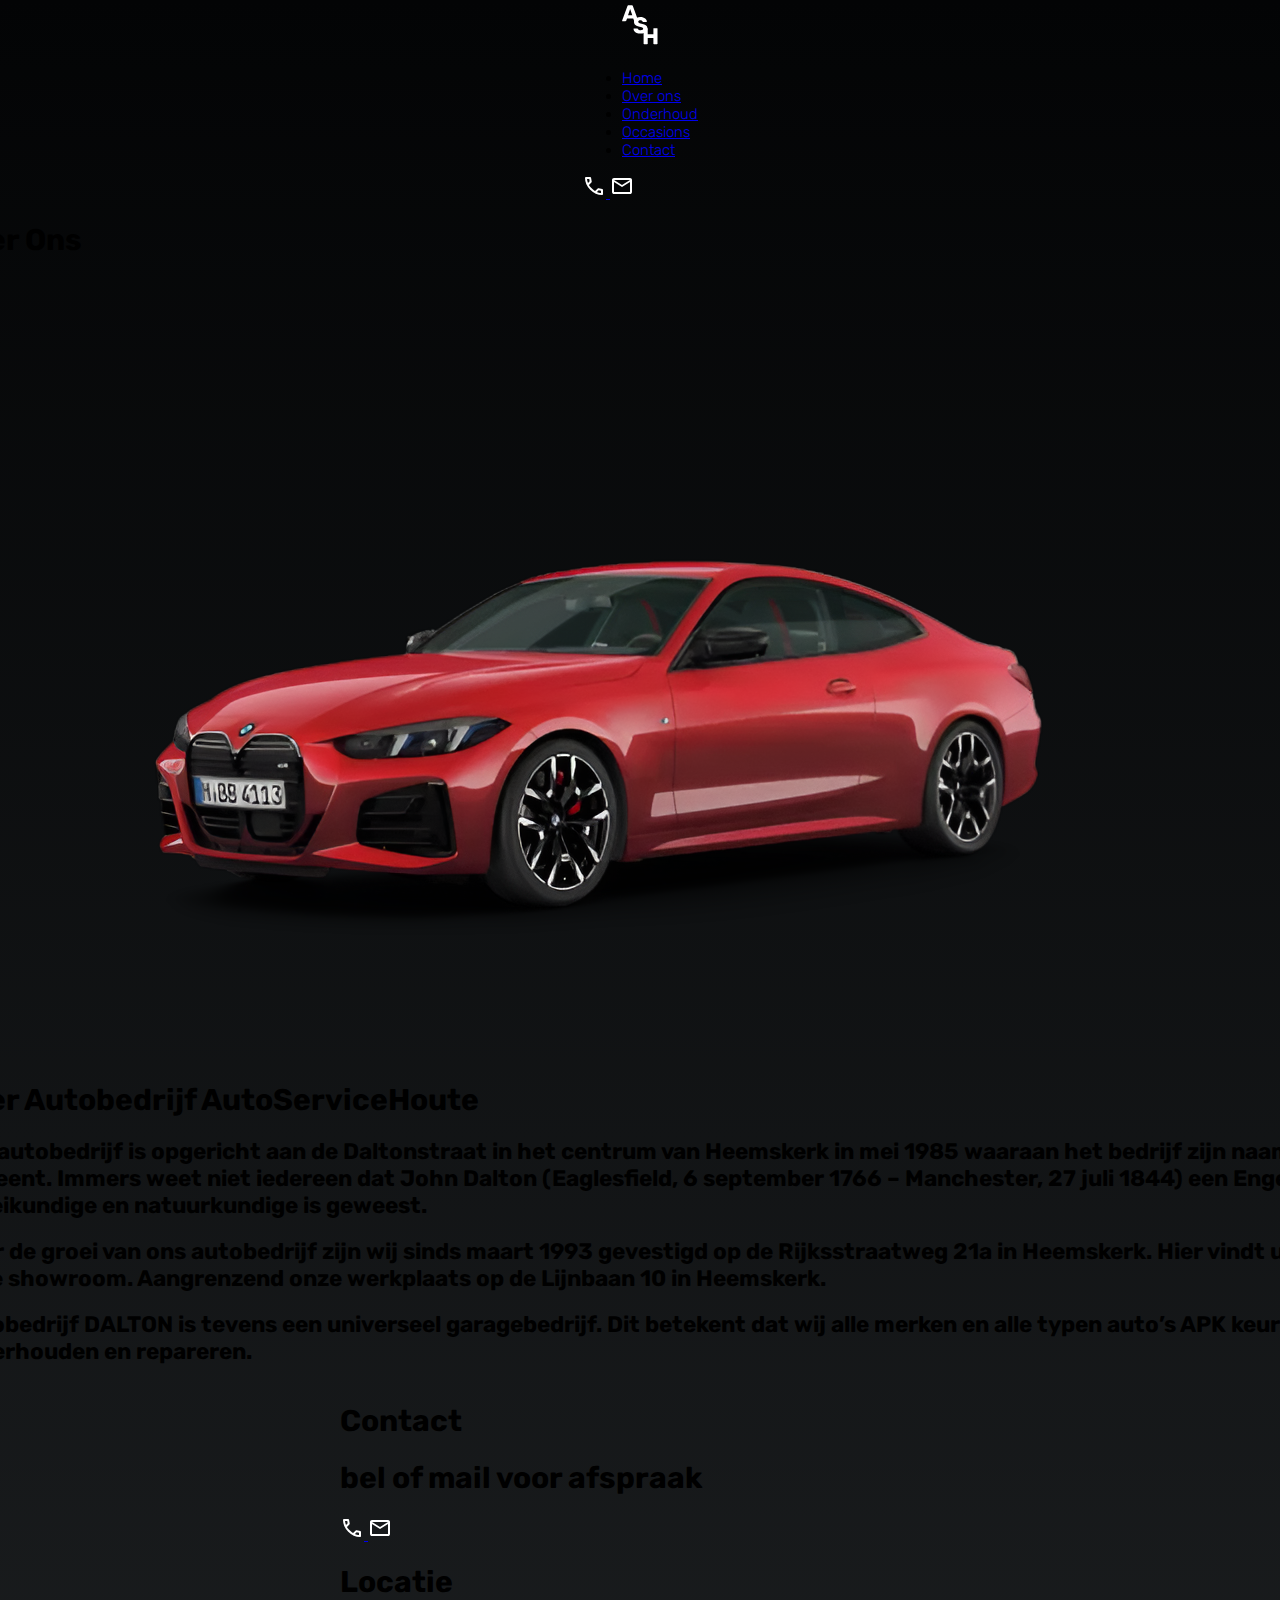
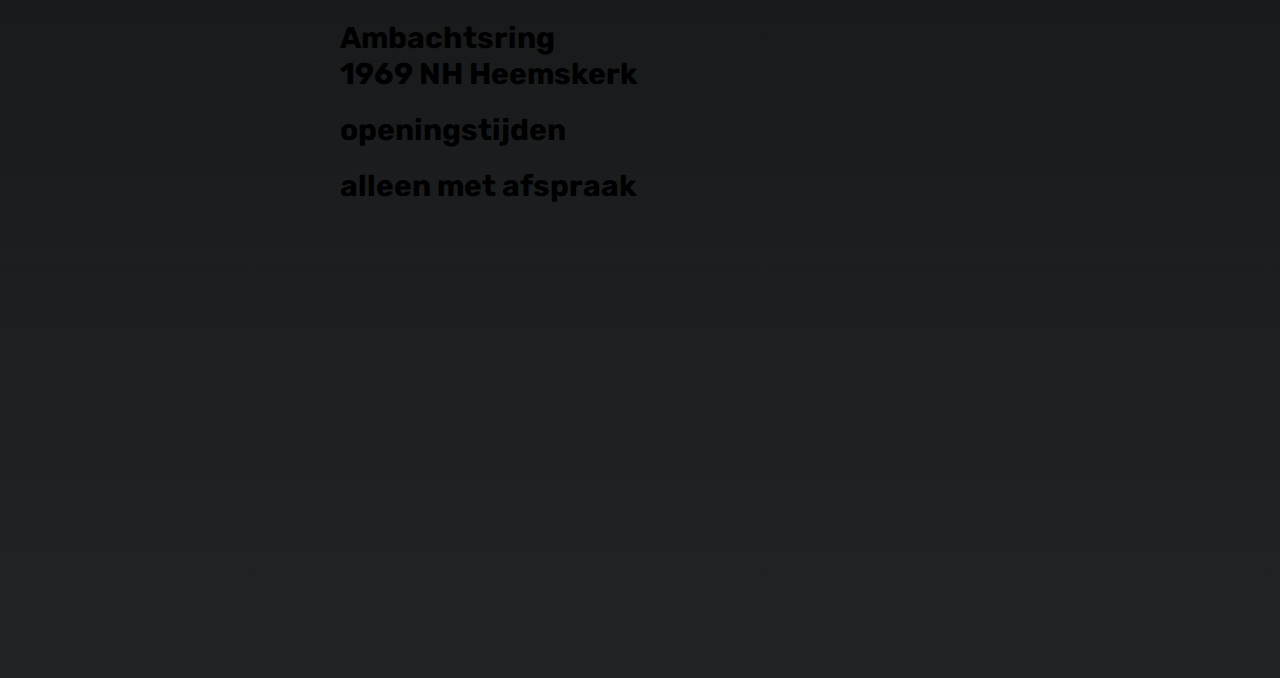
<file: pages/overons.html>
<!DOCTYPE html>
<html lang="en">

<head>
    <meta charset="UTF-8">
    <meta http-equiv="X-UA-Compatible" content="IE=edge">
    <meta name="viewport" content="width=device-width, initial-scale=1.0">
    <title>Document</title>
    <link rel="stylesheet" href="../css/overons.css">

</head>

<body>
    <div class="landing-page-main-container">
        <div class="navbar">
            <div class="navbar-logo-box">
                <svg width="65" height="50" viewBox="0 0 65 87" fill="none" xmlns="http://www.w3.org/2000/svg">
                    <path
                        d="M1.38359 37C1.17026 37 0.97026 36.92 0.783594 36.76C0.623594 36.5733 0.543594 36.3733 0.543594 36.16C0.543594 36.0267 0.556927 35.9067 0.583594 35.8L9.98359 10.12C10.0636 9.82667 10.2236 9.57333 10.4636 9.36C10.7303 9.12 11.0903 9 11.5436 9H17.4636C17.9169 9 18.2636 9.12 18.5036 9.36C18.7703 9.57333 18.9436 9.82667 19.0236 10.12L28.3836 35.8C28.4369 35.9067 28.4636 36.0267 28.4636 36.16C28.4636 36.3733 28.3703 36.5733 28.1836 36.76C28.0236 36.92 27.8236 37 27.5836 37H22.6636C22.2636 37 21.9569 36.9067 21.7436 36.72C21.5569 36.5067 21.4369 36.32 21.3836 36.16L19.8236 32.08H9.14359L7.62359 36.16C7.57026 36.32 7.45026 36.5067 7.26359 36.72C7.07693 36.9067 6.75693 37 6.30359 37H1.38359ZM10.7836 26.32H18.2236L14.4636 15.76L10.7836 26.32Z"
                        fill="white" />
                    <path
                        d="M32.4978 58.4C29.8311 58.4 27.6178 58.0267 25.8578 57.28C24.0978 56.5067 22.7645 55.5067 21.8578 54.28C20.9511 53.0533 20.4711 51.7467 20.4178 50.36C20.4178 50.1467 20.4978 49.96 20.6578 49.8C20.8445 49.6133 21.0578 49.52 21.2978 49.52H26.3378C26.7111 49.52 26.9911 49.5867 27.1778 49.72C27.3911 49.8533 27.5778 50.0267 27.7378 50.24C27.9511 50.64 28.2445 51.0267 28.6178 51.4C29.0178 51.7733 29.5245 52.08 30.1378 52.32C30.7778 52.5333 31.5645 52.64 32.4978 52.64C34.0445 52.64 35.2045 52.4 35.9778 51.92C36.7778 51.44 37.1778 50.7867 37.1778 49.96C37.1778 49.3733 36.9645 48.8933 36.5378 48.52C36.1111 48.12 35.4178 47.7733 34.4578 47.48C33.5245 47.16 32.2711 46.84 30.6978 46.52C28.6711 46.0933 26.9378 45.5467 25.4978 44.88C24.0845 44.1867 23.0045 43.2933 22.2578 42.2C21.5111 41.08 21.1378 39.6933 21.1378 38.04C21.1378 36.4133 21.5911 34.96 22.4978 33.68C23.4311 32.4 24.7245 31.4 26.3778 30.68C28.0311 29.96 29.9911 29.6 32.2578 29.6C34.0978 29.6 35.7111 29.84 37.0978 30.32C38.5111 30.8 39.6978 31.44 40.6578 32.24C41.6178 33.04 42.3378 33.8933 42.8178 34.8C43.3245 35.68 43.5911 36.5467 43.6178 37.4C43.6178 37.6133 43.5378 37.8133 43.3778 38C43.2178 38.16 43.0178 38.24 42.7778 38.24H37.4978C37.2045 38.24 36.9511 38.1867 36.7378 38.08C36.5245 37.9733 36.3378 37.8 36.1778 37.56C36.0178 36.9733 35.5911 36.4667 34.8978 36.04C34.2311 35.5867 33.3511 35.36 32.2578 35.36C31.0845 35.36 30.1645 35.5733 29.4978 36C28.8578 36.4 28.5378 37.0267 28.5378 37.88C28.5378 38.4133 28.7111 38.88 29.0578 39.28C29.4311 39.68 30.0311 40.0267 30.8578 40.32C31.7111 40.6133 32.8711 40.92 34.3378 41.24C36.7645 41.6933 38.7245 42.2667 40.2178 42.96C41.7111 43.6267 42.8045 44.5067 43.4978 45.6C44.1911 46.6667 44.5378 48.0133 44.5378 49.64C44.5378 51.4533 44.0178 53.0267 42.9778 54.36C41.9645 55.6667 40.5511 56.6667 38.7378 57.36C36.9245 58.0533 34.8445 58.4 32.4978 58.4Z"
                        fill="white" />
                    <path
                        d="M38.8977 77C38.6043 77 38.3643 76.9067 38.1777 76.72C37.991 76.5333 37.8977 76.2933 37.8977 76V50C37.8977 49.7067 37.991 49.4667 38.1777 49.28C38.3643 49.0933 38.6043 49 38.8977 49H44.0577C44.351 49 44.591 49.0933 44.7777 49.28C44.9643 49.4667 45.0577 49.7067 45.0577 50V59.64H54.9377V50C54.9377 49.7067 55.031 49.4667 55.2177 49.28C55.4043 49.0933 55.6443 49 55.9377 49H61.0977C61.391 49 61.631 49.0933 61.8177 49.28C62.0043 49.4667 62.0977 49.7067 62.0977 50V76C62.0977 76.2933 62.0043 76.5333 61.8177 76.72C61.631 76.9067 61.391 77 61.0977 77H55.9377C55.6443 77 55.4043 76.9067 55.2177 76.72C55.031 76.5333 54.9377 76.2933 54.9377 76V66.04H45.0577V76C45.0577 76.2933 44.9643 76.5333 44.7777 76.72C44.591 76.9067 44.351 77 44.0577 77H38.8977Z"
                        fill="white" />
                </svg>
            </div>
            <div class="navbar-pages-text-box">
                <div class="hamburger-menu">
                    <div class="hamburger-icon" onclick="toggleMenu()">
                        <div class="bar-1"></div>
                        <div class="bar-2"></div>
                        <div class="bar-3"></div>
                    </div>

                </div>
            </div>
        </div>

        <div class="hamburger-dropdown">
            <ul>
                <li><a href="../index.html">Home</a></li>
                <li><a href="./overons.html">Over ons</a></li>
                <li><a href="./onderhoud.html">Onderhoud</a></li>
                <li><a href="./occasions.html">Occasions</a></li>
                <li><a href="./contact.html">Contact</a></li>
            </ul>
            <div class="contact-info">
                <a class="call-me-box" href="tel:+31624987172">
                    <svg xmlns="http://www.w3.org/2000/svg" height="24px" viewBox="0 -960 960 960" width="24px"
                        fill="#ffff">
                        <path
                            d="M798-120q-125 0-247-54.5T329-329Q229-429 174.5-551T120-798q0-18 12-30t30-12h162q14 0 25 9.5t13 22.5l26 140q2 16-1 27t-11 19l-97 98q20 37 47.5 71.5T387-386q31 31 65 57.5t72 48.5l94-94q9-9 23.5-13.5T670-390l138 28q14 4 23 14.5t9 23.5v162q0 18-12 30t-30 12ZM241-600l66-66-17-94h-89q5 41 14 81t26 79Zm358 358q39 17 79.5 27t81.5 13v-88l-94-19-67 67ZM241-600Zm358 358Z" />
                    </svg>
                </a>
                <a class="call-me-box" href="mailto:mehmet.babacanoglu@gmail.com">
                    <svg xmlns="http://www.w3.org/2000/svg" height="24px" viewBox="0 -960 960 960" width="24px"
                        fill="#ffff">
                        <path
                            d="M160-160q-33 0-56.5-23.5T80-240v-480q0-33 23.5-56.5T160-800h640q33 0 56.5 23.5T880-720v480q0 33-23.5 56.5T800-160H160Zm320-280L160-640v400h640v-400L480-440Zm0-80 320-200H160l320 200ZM160-640v-80 480-400Z" />
                    </svg>
                </a>
            </div>
        </div>


        <div class="information-main-box">
            <div class="information-text-box">
                <h1 class="overons-text">Over Ons</h1>
            </div>

            <img class="img-rood-auto" src="../img/bmw-rood-1.png" alt="">
            <div class="big-text-info-box">
                <h1 class="Autobedrijf-text">Over Autobedrijf AutoServiceHoute</h1>

                <h2>Ons autobedrijf is opgericht aan de Daltonstraat in het centrum van Heemskerk in mei 1985 waaraan
                    het bedrijf zijn naam ontleent. Immers weet
                    niet iedereen dat John Dalton (Eaglesfield, 6 september 1766 – Manchester, 27 juli 1844) een Engelse
                    scheikundige en natuurkundige is geweest.
                </h2>

                <h2>Door de groei van ons autobedrijf zijn wij sinds maart 1993 gevestigd op de Rijksstraatweg 21a in
                    Heemskerk. Hier vindt u onze showroom. Aangrenzend onze werkplaats op de Lijnbaan 10 in Heemskerk.
                </h2>

                <h2>Autobedrijf DALTON is tevens een universeel garagebedrijf. Dit betekent dat wij alle merken en alle
                    typen auto’s APK keuren, onderhouden en repareren.
                </h2>


            </div>
        </div>

        <div class="footer-main-box" id="footer">

            <div class="contact-box">
                <div class="contact-name">
                    <h1 class="contact-h1">Contact</h1>
                    <h1 class="location-info-h2">bel of mail voor afspraak</h1>


                </div>
                <div class="contact-info">
                    <a class="call-me-box" href="tel:+31624987172">
                        <svg xmlns="http://www.w3.org/2000/svg" height="24px" viewBox="0 -960 960 960" width="24px"
                            fill="#ffff">
                            <path
                                d="M798-120q-125 0-247-54.5T329-329Q229-429 174.5-551T120-798q0-18 12-30t30-12h162q14 0 25 9.5t13 22.5l26 140q2 16-1 27t-11 19l-97 98q20 37 47.5 71.5T387-386q31 31 65 57.5t72 48.5l94-94q9-9 23.5-13.5T670-390l138 28q14 4 23 14.5t9 23.5v162q0 18-12 30t-30 12ZM241-600l66-66-17-94h-89q5 41 14 81t26 79Zm358 358q39 17 79.5 27t81.5 13v-88l-94-19-67 67ZM241-600Zm358 358Z" />
                        </svg>
                    </a>
                    <a class="call-me-box" href="mailto:mehmet.babacanoglu@gmail.com">
                        <svg xmlns="http://www.w3.org/2000/svg" height="24px" viewBox="0 -960 960 960" width="24px"
                            fill="#ffff">
                            <path
                                d="M160-160q-33 0-56.5-23.5T80-240v-480q0-33 23.5-56.5T160-800h640q33 0 56.5 23.5T880-720v480q0 33-23.5 56.5T800-160H160Zm320-280L160-640v400h640v-400L480-440Zm0-80 320-200H160l320 200ZM160-640v-80 480-400Z" />
                        </svg>
                    </a>
                </div>
            </div>

            <div class="locatie-box">
                <div class="locatie-box-name">
                    <h1 class="contact-h1">Locatie</h1>
                </div>
                <div class="location-down-box">
                    <h1 class="location-info-h1">Ambachtsring <br> 1969 NH Heemskerk</h1>
                </div>
            </div>

            <div class="openingstijden-box">
                <div class="locatie-box-name">
                    <h1 class="contact-h1">openingstijden</h1>
                </div>
                <div class="location-down-box">
                    <h1 class="location-info-h1">alleen met afspraak</h1>

                </div>
            </div>



            <div class="google-maps-box">
                <iframe class="google-maps-main"
                    src="https://www.google.com/maps/embed?pb=!1m18!1m12!1m3!1d241.77828578238072!2d4.6529516677627285!3d52.50112429716104!2m3!1f0!2f0!3f0!3m2!1i1024!2i768!4f13.1!3m3!1m2!1s0x47c5f094c53ea973%3A0xe50f1476b62d2127!2sAmbachtsring%209K%2C%201969%20NH%20Heemskerk!5e1!3m2!1snl!2snl!4v1741631383646!5m2!1snl!2snl"
                    width="600" height="450" style="border:0;" allowfullscreen="" loading="lazy"
                    referrerpolicy="no-referrer-when-downgrade"></iframe>
            </div>
        </div>
    </div>
</body>
<script src="../javascript.js"></script>

</html>
</file>
<file: index.css>
@import url('https://fonts.googleapis.com/css2?family=Oleo+Script+Swash+Caps:wght@400;700&family=Open+Sans:ital,wght@0,300..800;1,300..800&family=Plus+Jakarta+Sans:ital,wght@0,200..800;1,200..800&family=Preahvihear&family=Roboto:ital,wght@0,100;0,300;0,400;0,500;0,700;0,900;1,100;1,300;1,400;1,500;1,700;1,900&display=swap');
@import url('https://fonts.googleapis.com/css2?family=Rubik:ital,wght@0,300..900;1,300..900&display=swap');


body {
    background: linear-gradient(#030405, #212426);
    margin: 0;
    padding: 0;
    font-size: 15px;
    font-family: "Rubik", sans-serif;
    font-weight: 300;
    overflow-x: hidden;
}

.landing-page-main-container {
    width: 100%;
    min-height: 100vh;
    overflow: hidden;
    display: flex;
    flex-direction: column;
    align-items: center;
    justify-content: start;
}



/* For phones (max-width 360px) */
@media (max-width: 400px) {

    /* Navbar Styling */
    .navbar {
        width: 100%;
        height: 70px;
        display: flex;
        align-items: center;
        justify-content: space-between;
        padding: 0 20px;
        background-color: rgb(3, 4, 5);
        /* Semi-transparent dark background */
        backdrop-filter: blur(10px);
        /* Blur effect for modern look */
        /* Subtle border */
        position: fixed;
        top: 0;
        z-index: 1000;
        box-shadow: 0 4px 6px rgba(0, 0, 0, 0.1);
        /* Soft shadow */
    }

    .navbar-logo-box {
        display: flex;
        align-items: center;
        justify-content: start;
    }

    .navbar-logo-box svg {
        width: 65px;
        height: 50px;
        fill: white;
        /* Ensure the logo is white */
    }

    .navbar-pages-text-box {
        display: flex;
        align-items: center;
        justify-content: end;
    }

    .navbar-afspraak-btn {
        background: #0059FF;
        border-radius: 10px;
        border: none;
        width: 150px;
        color: white;
        height: 40px;
        font-size: 15px;
        font-family: "Rubik", sans-serif;
        font-weight: 500;
        cursor: pointer;
        transition: background 0.3s ease, transform 0.2s ease;
    }

    .navbar-afspraak-btn:hover {
        background: #0059ffe6;
        /* Darker shade on hover */
        transform: scale(1.05);
        /* Slight scale effect */
    }

    /* Hamburger Menu Styling */
    .hamburger-menu {
        position: relative;
        display: flex;
        margin-right: 10px;
        align-items: center;
        justify-content: end;
    }

    .hamburger-icon {
        width: 40px;
        height: 30px;
        display: flex;
        flex-direction: column;
        align-items: flex-end;
        justify-content: space-between;
        cursor: pointer;
        transition: transform 0.3s ease;
    }

    .hamburger-icon.active {
        transform: rotate(90deg);
        /* Rotate icon when menu is open */
    }

    .bar-1,
    .bar-2,
    .bar-3 {
        height: 4px;
        background-color: white;
        border-radius: 2px;
        transition: all 0.3s ease;
    }

    .bar-1 {
        width: 100%;
    }

    .bar-2 {
        width: 80%;
    }

    .bar-3 {
        width: 60%;
    }

    .hamburger-icon.active .bar-1 {
        transform: translateY(12px) rotate(45deg);
        /* Transform to 'X' */
        width: 100%;
    }

    .hamburger-icon.active .bar-2 {
        opacity: 0;
        /* Hide middle bar */
    }

    .hamburger-icon.active .bar-3 {
        transform: translateY(-12px) rotate(-45deg);
        /* Transform to 'X' */
        width: 100%;
    }

    /* Full-Screen Dropdown Menu */
    .hamburger-dropdown {
        display: none;
        position: fixed;
        top: 70px;
        /* Height of the navbar */
        left: 0;
        right: 0;
        bottom: 0;
        background-color: rgba(0, 0, 0, 1);
        /* Semi-transparent dark background */
        z-index: 999;
        overflow-y: auto;
        /* Allow scrolling if content is too long */
        animation: slideDown 0.5s ease;
        /* Smooth slide-down animation */
    }

    .hamburger-dropdown.show {
        display: flex;
        padding-bottom: 30px;
        justify-content: space-between;
        width: 100%;
        background-color: black;
        z-index: 1000;
        flex-direction: column;
    }

    .hamburger-dropdown ul {
        list-style-type: none;
        padding: 20px;
        margin: 0;
        display: flex;
        flex-direction: column;
        gap: 0px;
    }

    .hamburger-dropdown li {
        margin: 0;
    }

    .hamburger-dropdown a {
        text-decoration: none;
        color: white;
        font-size: 20px;
        font-family: "Rubik", sans-serif;
        font-weight: bold;
        padding: 15px;
        display: flex;
        align-items: center;
        justify-content: center;
        text-align: center;
        transition: background 0.3s ease, color 0.3s ease;
        border-radius: 10000px;
    }

    .hamburger-dropdown a:hover {
        background-color: rgba(255, 255, 255, 0.1);
        /* Light hover effect */
    }

    /* Animation for Dropdown */
    @keyframes slideDown {
        from {
            opacity: 0;
            transform: translateY(-20px);
        }

        to {
            opacity: 1;
            transform: translateY(0);
        }
    }

    .welcome-text-box {
        width: 100%;
        height: 310px;
        z-index: 1;
        display: flex;
        align-items: center;
        justify-content: center;
    }

    h1 {
        color: white;
        text-align: center;
        font-size: 26px;
        font-family: "Rubik", sans-serif;
        font-weight: 500;
    }

    .product-main-box {
        position: relative;
        display: flex;
        background-color: white;
        width: 100%;
        gap: 30px;
        z-index: 1;
        padding-bottom: 100px;
        min-height: 1000px;
        height: fit-content;
        align-items: center;
        justify-content: flex-start;
        flex-direction: column;
    }

    .bmw-red-box {
        width: 100%;
        position: absolute;
        top: -120px;
    }

    .bmw-wit-box {
        width: 100%;
        position: absolute;
        top: -100px;
    }

    img {
        background-size: contain;
    }

    .bmw-rood-1 {
        width: 100%;
    }

    .boek-je-afspraak-box {
        width: 100%;
        margin-top: 50px;
        height: fit-content;
        gap: 10px;
        display: flex;
        flex-direction: column;
        align-items: center;
        justify-content: center;
    }

    .boek-je-afspraak-h1 {
        color: black;
        font-size: 25px;
    }



    .product-box-outside {
        width: 300px;
        height: 423px;
        background-color: #FFFFFF;
        box-shadow: 0px 2px 27.5px rgba(0, 0, 0, 0.15);
        border-radius: 20px;
        display: flex;
        position: relative;
        align-items: center;
        justify-content: flex-start;
        flex-direction: column;
        overflow: hidden;
    }

    .img-box {
        width: 300px;
        height: 229px;
        overflow: hidden;
        display: flex;
        align-items: center;
        justify-content: center;
    }

    .img-product {
        width: 300px;
        z-index: 1;
        height: 300px;
    }

    .down-side-product-box {
        display: flex;
        align-items: center;
        justify-content: center;
        flex-direction: column;
        gap: 20px;
        width: 100%;
        height: 195px;
    }


    .product-name-box {
        background-color: white;
        position: absolute;
        width: 200px;
        height: 35px;
        display: flex;
        align-items: center;
        justify-content: center;
        top: 195px;
        border-radius: 10px 10px 0 0;
        z-index: 2;
    }

    .product-name-h1 {
        font-size: 16px;
        margin: 0;
        color: black;
    }

    .down-side-button {
        background: #0059FF;
        border-radius: 10px;
        border: none;
        cursor: pointer;
        width: 274px;
        color: white;
        height: 40px;
        font-size: 15px;
        font-family: "Rubik", sans-serif;
        font-weight: 500;
    }

    .down-side-button:hover {
        background-color: #0059ffd9;
    }

    .information-product-h1 {
        font-size: 13px;
        font-weight: normal;
        color: black;
        margin: 0;
        height: 111px;
        text-align: left;
        width: 254px;
    }

    .product-layout {
        width: 100%;
        flex-wrap: wrap;
        gap: 20px;
        align-items: center;
        justify-content: center;
        display: flex;
    }

    .werkzaamheden-main-box-page {
        background-color: #030405;
        width: 100%;
        height: fit-content;
        padding-bottom: 50px;
        z-index: 1;
        display: flex;
        align-items: center;
        justify-content: flex-start;
        color: white;
        position: relative;
        flex-direction: column;
    }

    .werkzaamheden-box-h1 {
        width: 100%;
        height: 200px;
        display: flex;
        flex-direction: column;
        margin-top: 40px;
        align-items: center;
        justify-content: center;
    }

    .werkzaamheden-h1 {
        color: white;
        font-size: 30px;

    }

    .werkzaamheden-product-h1 {
        font-size: 13px;
        font-weight: normal;
        color: rgb(255, 255, 255);
        margin: 0;
        height: 111px;
        width: 300px;
    }

    .werkzaamheden-h1-black {
        color: rgb(0, 0, 0);
        margin: 0;
        font-size: 30px;

    }

    .werkzaamheden-product-h1-black {
        font-size: 13px;
        font-weight: normal;
        color: rgb(0, 0, 0);
        margin: 0;
        text-align: left;
        width: 260px;
    }

    .werkzaamheden-information-main-box {
        width: 300px;
        height: 450px;
        background-color: white;
        border-radius: 20px;
        display: flex;
        align-items: center;
        overflow: hidden;
        justify-content: flex-start;
        flex-direction: column;
    }

    .werkzaamheden-information-img-box {
        width: 100%;
        height: 200px;
        display: flex;
        align-items: center;
        justify-content: center;
        overflow: hidden;
    }

    .img-werkzaamheden {
        width: 300px;
        z-index: 1;
        height: 300px;
    }

    .werkzaamheden-information-text-box {
        width: 100%;
        height: 250px;
        display: flex;
        flex-direction: column;
        align-items: center;
        justify-content: space-between;
    }

    .werkzaamheden-name-box {
        width: 100%;
        height: 70px;
        display: flex;
        align-items: center;
        justify-content: center;
    }

    .werkzaamheden-button-box {
        width: 100%;
        height: 70px;
        display: flex;
        align-items: center;
        justify-content: center;
    }

    .werkzaamheden-info-box {
        width: 100%;
        height: 110px;
        display: flex;
        align-items: center;
        justify-content: center;
    }

    .werkzaamheden-layout {
        width: 100%;
        height: fit-content;
        gap: 20px;
        display: flex;
        align-items: center;
        justify-content: center;
        flex-direction: column;
    }

    .footer-main-box {
        display: flex;
        align-items: center;
        justify-content: center;
        padding-bottom: 50px;
        flex-direction: column;
        width: 100%;
        z-index: 1;
        height: fit-content;
        gap: 10px;
        background-color: white;
    }

    .contact-box {
        width: 300px;
        height: 150px;
        display: flex;
        align-items: center;
        justify-content: center;
        flex-direction: column;

    }

    .contact-h1 {
        color: black;
        margin: 0;
    }

    .contact-info {
        display: flex;
        align-items: center;
        justify-content: center;
        width: 100%;
        gap: 20px;
    }

    .call-me-box {
        width: 50px;
        height: 50px;
        background-color: #0059FF;
        border-radius: 500px;
        display: flex;
        align-items: center;
        justify-content: center;
    }

    a {
        font-size: 13px;
        font-weight: normal;
        color: rgb(0, 0, 0);
        text-decoration: none;
    }

    .locatie-box {
        width: 300px;
        height: 100px;
        display: flex;
        align-items: center;
        justify-content: center;
        flex-direction: column;
    }

    .locatie-box-name {
        width: 100%;
        height: 50px;
        display: flex;
        align-items: center;
    }

    .location-down-box {
        width: 100%;
        height: fit-content;
        display: flex;
        justify-content: space-between;
        align-items: center;
    }

    .location-info-h1 {
        color: black;
        margin: 0;
        font-size: 13px;
        text-align: left;
        font-weight: normal;
    }

    .google-maps-box {
        width: 300px;
        height: 300px;
        border-radius: 20px;
        overflow: hidden;
        box-shadow: 0px 2px 27.5px rgba(0, 0, 0, 0.05);
    }

    .google-maps-main {
        width: 300px;
        height: 300px;
    }

    .openingstijden-box {
        width: 300px;
        display: flex;
        align-items: center;
        margin-bottom: 20px;
        justify-content: center;
        flex-direction: column;
        height: fit-content;
    }

    .location-info-h2 {
        font-size: 13px;
        color: black;
        font-weight: bolder;

    }

    .locatie-btn {
        background: #0059FF;
        border-radius: 10px;
        border: none;
        width: 150px;
        color: white;
        height: 40px;
        font-size: 15px;
        font-family: "Rubik", sans-serif;
        font-weight: 500;
    }
}












/* For tablets (max-width 768px) */
@media (max-width: 768px) {}

/* For laptops (max-width 1440px) */
@media (max-width: 1440px) {}

/* For desktops (max-width 1920px) */
@media (max-width: 1920px) {}
</file>
<file: css/contact.css>
@import url('https://fonts.googleapis.com/css2?family=Oleo+Script+Swash+Caps:wght@400;700&family=Open+Sans:ital,wght@0,300..800;1,300..800&family=Plus+Jakarta+Sans:ital,wght@0,200..800;1,200..800&family=Preahvihear&family=Roboto:ital,wght@0,100;0,300;0,400;0,500;0,700;0,900;1,100;1,300;1,400;1,500;1,700;1,900&display=swap');
@import url('https://fonts.googleapis.com/css2?family=Rubik:ital,wght@0,300..900;1,300..900&display=swap');


body {
    background: linear-gradient(#030405, #212426);
    margin: 0;
    padding: 0;
    font-size: 15px;
    font-family: "Rubik", sans-serif;
    font-weight: 300;
    overflow-x: hidden;
}

.landing-page-main-container {
    width: 100%;
    min-height: 100vh;
    overflow: hidden;
    display: flex;
    flex-direction: column;
    align-items: center;
    justify-content: start;
}

@media (max-width: 400px) {

    /* Navbar Styling */
    .navbar {
        width: 100%;
        height: 70px;
        display: flex;
        align-items: center;
        justify-content: space-between;
        padding: 0 20px;
        background-color: rgb(3, 4, 5);
        /* Semi-transparent dark background */
        backdrop-filter: blur(10px);
        /* Blur effect for modern look */
        /* Subtle border */
        position: fixed;
        top: 0;
        z-index: 1000;
        box-shadow: 0 4px 6px rgba(0, 0, 0, 0.1);
        /* Soft shadow */
    }

    .navbar-logo-box {
        display: flex;
        align-items: center;
        justify-content: start;
    }

    .navbar-logo-box svg {
        width: 65px;
        height: 50px;
        fill: white;
        /* Ensure the logo is white */
    }

    .navbar-pages-text-box {
        display: flex;
        align-items: center;
        justify-content: end;
    }

    .navbar-afspraak-btn {
        background: #0059FF;
        border-radius: 10px;
        border: none;
        width: 150px;
        color: white;
        height: 40px;
        font-size: 15px;
        font-family: "Rubik", sans-serif;
        font-weight: 500;
        cursor: pointer;
        transition: background 0.3s ease, transform 0.2s ease;
    }

    .navbar-afspraak-btn:hover {
        background: #0059ffe6;
        /* Darker shade on hover */
        transform: scale(1.05);
        /* Slight scale effect */
    }

    /* Hamburger Menu Styling */
    .hamburger-menu {
        position: relative;
        display: flex;
        margin-right: 10px;
        align-items: center;
        justify-content: end;
    }

    .hamburger-icon {
        width: 40px;
        height: 30px;
        display: flex;
        flex-direction: column;
        align-items: flex-end;
        justify-content: space-between;
        cursor: pointer;
        transition: transform 0.3s ease;
    }

    .hamburger-icon.active {
        transform: rotate(90deg);
        /* Rotate icon when menu is open */
    }

    .bar-1,
    .bar-2,
    .bar-3 {
        height: 4px;
        background-color: white;
        border-radius: 2px;
        transition: all 0.3s ease;
    }

    .bar-1 {
        width: 100%;
    }

    .bar-2 {
        width: 80%;
    }

    .bar-3 {
        width: 60%;
    }

    .hamburger-icon.active .bar-1 {
        transform: translateY(12px) rotate(45deg);
        /* Transform to 'X' */
        width: 100%;
    }

    .hamburger-icon.active .bar-2 {
        opacity: 0;
        /* Hide middle bar */
    }

    .hamburger-icon.active .bar-3 {
        transform: translateY(-12px) rotate(-45deg);
        /* Transform to 'X' */
        width: 100%;
    }

    /* Full-Screen Dropdown Menu */
    .hamburger-dropdown {
        display: none;
        position: fixed;
        top: 70px;
        /* Height of the navbar */
        left: 0;
        right: 0;
        bottom: 0;
        background-color: rgba(0, 0, 0, 1);
        /* Semi-transparent dark background */
        z-index: 999;
        overflow-y: auto;
        /* Allow scrolling if content is too long */
        animation: slideDown 0.5s ease;
        /* Smooth slide-down animation */
    }

    .hamburger-dropdown.show {
        display: flex;
        padding-bottom: 30px;
        justify-content: space-between;
        width: 100%;
        background-color: black;
        z-index: 1000;
        flex-direction: column;
    }

    .hamburger-dropdown ul {
        list-style-type: none;
        padding: 20px;
        margin: 0;
        display: flex;
        flex-direction: column;
        gap: 0px;
    }

    .hamburger-dropdown li {
        margin: 0;
    }

    .hamburger-dropdown a {
        text-decoration: none;
        color: white;
        font-size: 20px;
        font-family: "Rubik", sans-serif;
        font-weight: bold;
        padding: 15px;
        display: flex;
        align-items: center;
        justify-content: center;
        text-align: center;
        transition: background 0.3s ease, color 0.3s ease;
        border-radius: 10000px;
    }

    .hamburger-dropdown a:hover {
        background-color: rgba(255, 255, 255, 0.1);
        /* Light hover effect */
    }

    /* Animation for Dropdown */
    @keyframes slideDown {
        from {
            opacity: 0;
            transform: translateY(-20px);
        }

        to {
            opacity: 1;
            transform: translateY(0);
        }
    }

    .welcome-text-box {
        width: 100%;
        height: 310px;
        z-index: 1;
        display: flex;
        align-items: center;
        justify-content: center;
    }

    h1 {
        color: white;
        text-align: center;
        font-size: 26px;
        font-family: "Rubik", sans-serif;
        font-weight: 500;
    }

    .contact-info {
        display: flex;
        align-items: center;
        justify-content: center;
        width: 100%;
        gap: 20px;
    }

    .call-me-box {
        width: 50px;
        height: 50px;
        background-color: #0059FF;
        border-radius: 500px;
        display: flex;
        align-items: center;
        justify-content: center;
    }

    .information-main-box {
        width: 100%;
        height: fit-content;

        margin-top: 70px;
        display: flex;
        align-items: center;
        justify-content: flex-start;
        flex-direction: column;
        background-color: white;
    }

    .information-text-box {

        width: 100%;
        height: 200px;
        background-color: black;
        display: flex;
        align-items: flex-start;
        justify-content: center;
    }

    .overons-text {
        color: white;
        font-size: 30px;
    }

    .Autobedrijf-text {
        text-align: left;
        color: black;
        font-weight: bold;
        width: 90%;
        margin: 0;
        font-size: 34px;
    }

    .img-rood-auto {
        background-size: contain;
        width: 100%;
        top: 150px;
        z-index: 2;
        position: absolute;
    }

    h2 {
        color: black;
        font-size: 15px;
        font-weight: 400;
        line-height: 20px;
        width: 90%;
    }




    .footer-main-box {
        display: flex;
        align-items: center;
        justify-content: center;
        padding-top: 50px;
        padding-bottom: 50px;
        flex-direction: column;
        width: 100%;
        z-index: 1;
        height: fit-content;
        gap: 10px;
        background-color: white;
    }

    .contact-box {
        width: 300px;
        height: 150px;
        display: flex;
        align-items: center;
        justify-content: center;
        flex-direction: column;

    }

    .contact-h1 {
        color: black;
        margin: 0;
    }

    .contact-info {
        display: flex;
        align-items: center;
        justify-content: center;
        width: 100%;
        gap: 20px;
    }

    .call-me-box {
        width: 50px;
        height: 50px;
        background-color: #0059FF;
        border-radius: 500px;
        display: flex;
        align-items: center;
        justify-content: center;
    }

    a {
        font-size: 13px;
        font-weight: normal;
        color: rgb(0, 0, 0);
        text-decoration: none;
    }

    .locatie-box {
        width: 300px;
        height: 100px;
        display: flex;
        align-items: center;
        justify-content: center;
        flex-direction: column;
    }

    .locatie-box-name {
        width: 100%;
        height: 50px;
        display: flex;
        align-items: center;
    }

    .location-down-box {
        width: 100%;
        height: fit-content;
        display: flex;
        justify-content: space-between;
        align-items: center;
    }

    .location-info-h1 {
        color: black;
        margin: 0;
        font-size: 13px;
        text-align: left;
        font-weight: normal;
    }

    .google-maps-box {
        width: 300px;
        height: 300px;
        border-radius: 20px;
        overflow: hidden;
        box-shadow: 0px 2px 27.5px rgba(0, 0, 0, 0.05);
    }

    .google-maps-main {
        width: 300px;
        height: 300px;
    }

    .openingstijden-box {
        width: 300px;
        display: flex;
        align-items: center;
        margin-bottom: 20px;
        justify-content: center;
        flex-direction: column;
        height: fit-content;
    }

    .location-info-h2 {
        font-size: 13px;
        color: black;
        font-weight: bolder;

    }

    .locatie-btn {
        background: #0059FF;
        border-radius: 10px;
        border: none;
        width: 150px;
        color: white;
        height: 40px;
        font-size: 15px;
        font-family: "Rubik", sans-serif;
        font-weight: 500;
    }


}
</file>
<file: css/occasions.css>
@import url('https://fonts.googleapis.com/css2?family=Oleo+Script+Swash+Caps:wght@400;700&family=Open+Sans:ital,wght@0,300..800;1,300..800&family=Plus+Jakarta+Sans:ital,wght@0,200..800;1,200..800&family=Preahvihear&family=Roboto:ital,wght@0,100;0,300;0,400;0,500;0,700;0,900;1,100;1,300;1,400;1,500;1,700;1,900&display=swap');
@import url('https://fonts.googleapis.com/css2?family=Rubik:ital,wght@0,300..900;1,300..900&display=swap');


body {
    background: white;
    margin: 0;
    padding: 0;
    font-size: 15px;
    font-family: "Rubik", sans-serif;
    font-weight: 300;
    overflow-x: hidden;
}

.landing-page-main-container {
    width: 100%;
    min-height: 100vh;
    overflow: hidden;
    display: flex;
    flex-direction: column;
    align-items: center;
    justify-content: start;
}

@media (max-width: 400px) {

    /* Navbar Styling */
    .navbar {
        width: 100%;
        height: 70px;
        display: flex;
        align-items: center;
        justify-content: space-between;
        padding: 0 20px;
        background-color: rgb(3, 4, 5);
        /* Semi-transparent dark background */
        backdrop-filter: blur(10px);
        /* Blur effect for modern look */
        /* Subtle border */
        position: fixed;
        top: 0;
        z-index: 1000;
        box-shadow: 0 4px 6px rgba(0, 0, 0, 0.1);
        /* Soft shadow */
    }

    .navbar-logo-box {
        display: flex;
        align-items: center;
        justify-content: start;
    }

    .navbar-logo-box svg {
        width: 65px;
        height: 50px;
        fill: white;
        /* Ensure the logo is white */
    }

    .navbar-pages-text-box {
        display: flex;
        align-items: center;
        justify-content: end;
    }

    .navbar-afspraak-btn {
        background: #0059FF;
        border-radius: 10px;
        border: none;
        width: 150px;
        color: white;
        height: 40px;
        font-size: 15px;
        font-family: "Rubik", sans-serif;
        font-weight: 500;
        cursor: pointer;
        transition: background 0.3s ease, transform 0.2s ease;
    }

    .navbar-afspraak-btn:hover {
        background: #0059ffe6;
        /* Darker shade on hover */
        transform: scale(1.05);
        /* Slight scale effect */
    }

    /* Hamburger Menu Styling */
    .hamburger-menu {
        position: relative;
        display: flex;
        margin-right: 10px;
        align-items: center;
        justify-content: end;
    }

    .hamburger-icon {
        width: 40px;
        height: 30px;
        display: flex;
        flex-direction: column;
        align-items: flex-end;
        justify-content: space-between;
        cursor: pointer;
        transition: transform 0.3s ease;
    }

    .hamburger-icon.active {
        transform: rotate(90deg);
        /* Rotate icon when menu is open */
    }

    .bar-1,
    .bar-2,
    .bar-3 {
        height: 4px;
        background-color: white;
        border-radius: 2px;
        transition: all 0.3s ease;
    }

    .bar-1 {
        width: 100%;
    }

    .bar-2 {
        width: 80%;
    }

    .bar-3 {
        width: 60%;
    }

    .hamburger-icon.active .bar-1 {
        transform: translateY(12px) rotate(45deg);
        /* Transform to 'X' */
        width: 100%;
    }

    .hamburger-icon.active .bar-2 {
        opacity: 0;
        /* Hide middle bar */
    }

    .hamburger-icon.active .bar-3 {
        transform: translateY(-12px) rotate(-45deg);
        /* Transform to 'X' */
        width: 100%;
    }

    /* Full-Screen Dropdown Menu */
    .hamburger-dropdown {
        display: none;
        position: fixed;
        top: 70px;
        /* Height of the navbar */
        left: 0;
        right: 0;
        bottom: 0;
        background-color: rgba(0, 0, 0, 1);
        /* Semi-transparent dark background */
        z-index: 999;
        overflow-y: auto;
        /* Allow scrolling if content is too long */
        animation: slideDown 0.5s ease;
        /* Smooth slide-down animation */
    }

    .hamburger-dropdown.show {
        display: flex;
        padding-bottom: 30px;
        justify-content: space-between;
        width: 100%;
        background-color: black;
        z-index: 1000;
        flex-direction: column;
    }

    .hamburger-dropdown ul {
        list-style-type: none;
        padding: 20px;
        margin: 0;
        display: flex;
        flex-direction: column;
        gap: 0px;
    }

    .hamburger-dropdown li {
        margin: 0;
    }

    .hamburger-dropdown a {
        text-decoration: none;
        color: white;
        font-size: 20px;
        font-family: "Rubik", sans-serif;
        font-weight: bold;
        padding: 15px;
        display: flex;
        align-items: center;
        justify-content: center;
        text-align: center;
        transition: background 0.3s ease, color 0.3s ease;
        border-radius: 10000px;
    }

    .hamburger-dropdown a:hover {
        background-color: rgba(255, 255, 255, 0.1);
        /* Light hover effect */
    }

    /* Animation for Dropdown */
    @keyframes slideDown {
        from {
            opacity: 0;
            transform: translateY(-20px);
        }

        to {
            opacity: 1;
            transform: translateY(0);
        }
    }

    .welcome-text-box {
        width: 100%;
        height: 310px;
        z-index: 1;
        display: flex;
        align-items: center;
        justify-content: center;
    }

    h1 {
        color: white;
        text-align: center;
        font-size: 26px;
        font-family: "Rubik", sans-serif;
        font-weight: 500;
    }

    .contact-info {
        display: flex;
        align-items: center;
        justify-content: center;
        width: 100%;
        gap: 20px;
    }

    .call-me-box {
        width: 50px;
        height: 50px;
        background-color: #0059FF;
        border-radius: 500px;
        display: flex;
        align-items: center;
        justify-content: center;
    }

    .img-logo {
        background-size: contain;
        width: 160px;
    }

    .information-main-box {
        width: 100%;
        height: 200px;
        margin-top: 70px;
        display: flex;
        align-items: center;
        justify-content: center;
        flex-direction: column;
        background-color: white;
    }

    .information-text-box {

        width: 100%;
        height: 100px;
        background-color: black;
        display: flex;
        align-items: center;
        justify-content: center;
    }

    .overons-text {
        color: white;
        font-size: 30px;
    }

    .Autobedrijf-text {
        text-align: left;
        color: black;
        font-weight: bold;
        width: 90%;
        margin: 0;
        font-size: 34px;
    }

    .img-rood-auto {
        background-size: contain;
        width: 100%;
        top: 150px;
        z-index: 2;
        position: absolute;
    }

    h2 {
        color: black;
        font-size: 15px;
        font-weight: 400;
        line-height: 20px;
        width: 90%;
    }




    .footer-main-box {
        display: flex;
        align-items: center;
        justify-content: center;
        padding-top: 50px;
        padding-bottom: 50px;
        flex-direction: column;
        width: 100%;
        z-index: 1;
        height: fit-content;
        gap: 10px;
        background-color: white;
    }

    .contact-box {
        width: 300px;
        height: 150px;
        display: flex;
        align-items: center;
        justify-content: center;
        flex-direction: column;

    }

    .contact-h1 {
        color: black;
        margin: 0;
    }

    .contact-info {
        display: flex;
        align-items: center;
        justify-content: center;
        width: 100%;
        gap: 20px;
    }

    .call-me-box {
        width: 50px;
        height: 50px;
        background-color: #0059FF;
        border-radius: 500px;
        display: flex;
        align-items: center;
        justify-content: center;
    }

    a {
        font-size: 13px;
        font-weight: normal;
        color: rgb(0, 0, 0);
        text-decoration: none;
    }

    .locatie-box {
        width: 300px;
        height: 100px;
        display: flex;
        align-items: center;
        justify-content: center;
        flex-direction: column;
    }

    .locatie-box-name {
        width: 100%;
        height: 50px;
        display: flex;
        align-items: center;
    }

    .location-down-box {
        width: 100%;
        height: fit-content;
        display: flex;
        justify-content: space-between;
        align-items: center;
    }

    .location-info-h1 {
        color: black;
        margin: 0;
        font-size: 13px;
        text-align: left;
        font-weight: normal;
    }

    .google-maps-box {
        width: 300px;
        height: 300px;
        border-radius: 20px;
        overflow: hidden;
        box-shadow: 0px 2px 27.5px rgba(0, 0, 0, 0.05);
    }

    .google-maps-main {
        width: 300px;
        height: 300px;
    }

    .openingstijden-box {
        width: 300px;
        display: flex;
        align-items: center;
        margin-bottom: 20px;
        justify-content: center;
        flex-direction: column;
        height: fit-content;
    }

    .location-info-h2 {
        font-size: 13px;
        color: black;
        font-weight: bolder;

    }

    .locatie-btn {
        background: #0059FF;
        border-radius: 10px;
        border: none;
        width: 150px;
        color: white;
        height: 40px;
        font-size: 15px;
        font-family: "Rubik", sans-serif;
        font-weight: 500;
    }

    .card-layout {
        width: 100%;
        height: fit-content;
        background-color: white;
        display: flex;
        padding-bottom: 30px;
        padding-top: 50px;
        align-items: center;
        justify-content: center;
        flex-direction: column;
    }

    .car-card-main-box {
        width: 300px;
        height: fit-content;
        position: relative;
        display: flex;
        align-items: center;
        justify-content: flex-start;
        flex-direction: column;
        border-radius: 20px;
        box-shadow: 0 0 30px rgba(0, 0, 0, 0.09);
    }

    .card-car-img-box {
        width: 300px;
        position: absolute;
        top: -80px;
        background-size: contain;
    }

    .card-top-box-name-buttons-box {
        width: 260px;
        height: 120px;
        display: flex;
        align-items: center;
        justify-content: space-between;
        padding-top: 30px;

    }

    .left-side-name-price-box {
        display: flex;
        align-items: center;
        justify-content: center;
        flex-direction: column;
        width: 130px;
        gap: 5px;
        height: 100px;
    }

    .car-name {
        color: black;
        margin: 0;
        font-size: 21px;
        width: 100%;
        text-align: left;

    }

    .car-price {
        color: #69CB96;
        font-size: 15px;
        margin: 0;
        font-weight: 500;
        width: 100%;
        font-family: "Rubik", sans-serif;
        text-align: left;

    }

    .right-side-icons-box {
        display: flex;
        align-items: center;
        justify-content: center;
        width: 130px;
        gap: 5px;
        height: 100px;
    }

    .shield-box {
        border-radius: 200px;
        background-color: #0059FF;
        width: 50px;
        height: 50px;
        display: flex;
        align-items: center;
        box-shadow: 0 0px 20px rgba(0, 89, 255, 0.293);
        justify-content: center;
    }

    .automatic-box {
        border-radius: 200px;
        background-color: #718199;
        width: 50px;
        height: 50px;
        display: flex;
        align-items: center;
        box-shadow: 0 0px 20px #71819946;
        justify-content: center;
    }

    .km-stand-box-main {
        width: 260px;
        height: 150px;
        background-color: #69CB96;
        border-radius: 20px;
        display: flex;
        justify-content: flex-start;
        flex-direction: column;
    }

    .km-number {
        color: white;
        width: fit-content;
        padding-top: 10px;
        font-size: 34px;
        padding-left: 10px;
        margin: 0;
    }

    .svg-tank {
        padding-left: 10px;
        padding-top: 10px;
        margin-bottom: 10px;
    }

    .km-how-long {
        color: white;
        font-size: 13px;
        width: fit-content;
        font-weight: 300;
        padding-left: 10px;
        margin: 0;
    }

    .down-side-more-info-box {
        width: 260px;
        display: flex;
        align-items: center;
        height: 140px;
        background-color: rgba(0, 0, 0, 0);
        justify-content: space-between;
    }

    .info-box {
        background-color: #eef4fd;
        width: 120px;
        height: 120px;
        display: flex;
        align-items: flex-start;
        justify-content: center;
        flex-direction: column;
        border-radius: 20px;
    }

    .svg-speed {
        padding-left: 10px;
        margin-bottom: 10px;
    }

    .speed-h1 {
        margin: 0;
        width: fit-content;
        padding-left: 10px;
        color: black;
        font-size: 26px;
        font-weight: 600;
    }

    .speed-h2 {
        margin: 0;
        padding-left: 10px;
        width: fit-content;
        color: rgb(83, 83, 83);
        font-size: 14px;
        font-weight: 400;
    }
    .buy-car{
        background-color: #2F2F2F;
        width: 260px;
        border: none;
        display: flex;
        align-items: center;
        justify-content: center;
        border-radius: 20px;
        height: 60px;
        margin-bottom: 20px;
    }
    .buy-car-text-h2{
        color: white;
        font-size: 17px;
        font-weight: 300;
        width: 260px;
        display: flex;
        align-items: center;
        justify-content: center;
        height: 60px;
    }
}
</file>
<file: css/onderhoud.css>
@import url('https://fonts.googleapis.com/css2?family=Oleo+Script+Swash+Caps:wght@400;700&family=Open+Sans:ital,wght@0,300..800;1,300..800&family=Plus+Jakarta+Sans:ital,wght@0,200..800;1,200..800&family=Preahvihear&family=Roboto:ital,wght@0,100;0,300;0,400;0,500;0,700;0,900;1,100;1,300;1,400;1,500;1,700;1,900&display=swap');
@import url('https://fonts.googleapis.com/css2?family=Rubik:ital,wght@0,300..900;1,300..900&display=swap');


body {
    background: linear-gradient(#030405, #212426);
    margin: 0;
    padding: 0;
    font-size: 15px;
    font-family: "Rubik", sans-serif;
    font-weight: 300;
    overflow-x: hidden;
}

.landing-page-main-container {
    width: 100%;
    min-height: 100vh;
    overflow: hidden;
    display: flex;
    flex-direction: column;
    align-items: center;
    justify-content: start;
}

@media (max-width: 400px) {

    /* Navbar Styling */
    .navbar {
        width: 100%;
        height: 70px;
        display: flex;
        align-items: center;
        justify-content: space-between;
        padding: 0 20px;
        background-color: rgb(3, 4, 5);
        /* Semi-transparent dark background */
        backdrop-filter: blur(10px);
        /* Blur effect for modern look */
        /* Subtle border */
        position: fixed;
        top: 0;
        z-index: 1000;
        box-shadow: 0 4px 6px rgba(0, 0, 0, 0.1);
        /* Soft shadow */
    }

    .navbar-logo-box {
        display: flex;
        align-items: center;
        justify-content: start;
    }

    .navbar-logo-box svg {
        width: 65px;
        height: 50px;
        fill: white;
        /* Ensure the logo is white */
    }

    .navbar-pages-text-box {
        display: flex;
        align-items: center;
        justify-content: end;
    }

    .navbar-afspraak-btn {
        background: #0059FF;
        border-radius: 10px;
        border: none;
        width: 150px;
        color: white;
        height: 40px;
        font-size: 15px;
        font-family: "Rubik", sans-serif;
        font-weight: 500;
        cursor: pointer;
        transition: background 0.3s ease, transform 0.2s ease;
    }

    .navbar-afspraak-btn:hover {
        background: #0059ffe6;
        /* Darker shade on hover */
        transform: scale(1.05);
        /* Slight scale effect */
    }

    /* Hamburger Menu Styling */
    .hamburger-menu {
        position: relative;
        display: flex;
        margin-right: 10px;
        align-items: center;
        justify-content: end;
    }

    .hamburger-icon {
        width: 40px;
        height: 30px;
        display: flex;
        flex-direction: column;
        align-items: flex-end;
        justify-content: space-between;
        cursor: pointer;
        transition: transform 0.3s ease;
    }

    .hamburger-icon.active {
        transform: rotate(90deg);
        /* Rotate icon when menu is open */
    }

    .bar-1,
    .bar-2,
    .bar-3 {
        height: 4px;
        background-color: white;
        border-radius: 2px;
        transition: all 0.3s ease;
    }

    .bar-1 {
        width: 100%;
    }

    .bar-2 {
        width: 80%;
    }

    .bar-3 {
        width: 60%;
    }

    .hamburger-icon.active .bar-1 {
        transform: translateY(12px) rotate(45deg);
        /* Transform to 'X' */
        width: 100%;
    }

    .hamburger-icon.active .bar-2 {
        opacity: 0;
        /* Hide middle bar */
    }

    .hamburger-icon.active .bar-3 {
        transform: translateY(-12px) rotate(-45deg);
        /* Transform to 'X' */
        width: 100%;
    }

    /* Full-Screen Dropdown Menu */
    .hamburger-dropdown {
        display: none;
        position: fixed;
        top: 70px;
        /* Height of the navbar */
        left: 0;
        right: 0;
        bottom: 0;
        background-color: rgba(0, 0, 0, 1);
        /* Semi-transparent dark background */
        z-index: 999;
        overflow-y: auto;
        /* Allow scrolling if content is too long */
        animation: slideDown 0.5s ease;
        /* Smooth slide-down animation */
    }

    .hamburger-dropdown.show {
        display: flex;
        padding-bottom: 30px;
        justify-content: space-between;
        width: 100%;
        background-color: black;
        z-index: 1000;
        flex-direction: column;
    }

    .hamburger-dropdown ul {
        list-style-type: none;
        padding: 20px;
        margin: 0;
        display: flex;
        flex-direction: column;
        gap: 0px;
    }

    .hamburger-dropdown li {
        margin: 0;
    }

    .hamburger-dropdown a {
        text-decoration: none;
        color: white;
        font-size: 20px;
        font-family: "Rubik", sans-serif;
        font-weight: bold;
        padding: 15px;
        display: flex;
        align-items: center;
        justify-content: center;
        text-align: center;
        transition: background 0.3s ease, color 0.3s ease;
        border-radius: 10000px;
    }

    .hamburger-dropdown a:hover {
        background-color: rgba(255, 255, 255, 0.1);
        /* Light hover effect */
    }

    /* Animation for Dropdown */
    @keyframes slideDown {
        from {
            opacity: 0;
            transform: translateY(-20px);
        }

        to {
            opacity: 1;
            transform: translateY(0);
        }
    }

    .welcome-text-box {
        width: 100%;
        height: 310px;
        z-index: 1;
        display: flex;
        align-items: center;
        justify-content: center;
    }

    h1 {
        color: white;
        text-align: center;
        font-size: 26px;
        font-family: "Rubik", sans-serif;
        font-weight: 500;
    }

    .contact-info {
        display: flex;
        align-items: center;
        justify-content: center;
        width: 100%;
        gap: 20px;
    }

    .call-me-box {
        width: 50px;
        height: 50px;
        background-color: #0059FF;
        border-radius: 500px;
        display: flex;
        align-items: center;
        justify-content: center;
    }

    .information-main-box {
        width: 100%;
        height: fit-content;

        margin-top: 70px;
        display: flex;
        align-items: center;
        justify-content: flex-start;
        flex-direction: column;
        background-color: white;
    }

    .information-text-box {

        width: 100%;
        height: 200px;
        background-color: black;
        display: flex;
        align-items: flex-start;
        justify-content: center;
    }

    .overons-text {
        color: white;
        font-size: 30px;
    }

    .Autobedrijf-text {
        text-align: left;
        color: black;
        font-weight: bold;
        width: 90%;
        margin: 0;
        font-size: 34px;
    }

    .img-rood-auto {
        background-size: contain;
        width: 100%;
        top: 150px;
        z-index: 2;
        position: absolute;
    }

    h2 {
        color: black;
        font-size: 15px;
        font-weight: 400;
        line-height: 20px;
        width: 90%;
    }




    .footer-main-box {
        display: flex;
        align-items: center;
        justify-content: center;
        padding-top: 50px;
        padding-bottom: 50px;
        flex-direction: column;
        width: 100%;
        z-index: 1;
        height: fit-content;
        gap: 10px;
        background-color: white;
    }

    .contact-box {
        width: 300px;
        height: 150px;
        display: flex;
        align-items: center;
        justify-content: center;
        flex-direction: column;

    }

    .contact-h1 {
        color: black;
        margin: 0;
    }

    .contact-info {
        display: flex;
        align-items: center;
        justify-content: center;
        width: 100%;
        gap: 20px;
    }

    .call-me-box {
        width: 50px;
        height: 50px;
        background-color: #0059FF;
        border-radius: 500px;
        display: flex;
        align-items: center;
        justify-content: center;
    }

    a {
        font-size: 13px;
        font-weight: normal;
        color: rgb(0, 0, 0);
        text-decoration: none;
    }

    .locatie-box {
        width: 300px;
        height: 100px;
        display: flex;
        align-items: center;
        justify-content: center;
        flex-direction: column;
    }

    .locatie-box-name {
        width: 100%;
        height: 50px;
        display: flex;
        align-items: center;
    }

    .location-down-box {
        width: 100%;
        height: fit-content;
        display: flex;
        justify-content: space-between;
        align-items: center;
    }

    .location-info-h1 {
        color: black;
        margin: 0;
        font-size: 13px;
        text-align: left;
        font-weight: normal;
    }

    .google-maps-box {
        width: 300px;
        height: 300px;
        border-radius: 20px;
        overflow: hidden;
        box-shadow: 0px 2px 27.5px rgba(0, 0, 0, 0.05);
    }

    .google-maps-main {
        width: 300px;
        height: 300px;
    }

    .openingstijden-box {
        width: 300px;
        display: flex;
        align-items: center;
        margin-bottom: 20px;
        justify-content: center;
        flex-direction: column;
        height: fit-content;
    }

    .location-info-h2 {
        font-size: 13px;
        color: black;
        font-weight: bolder;

    }

    .locatie-btn {
        background: #0059FF;
        border-radius: 10px;
        border: none;
        width: 150px;
        color: white;
        height: 40px;
        font-size: 15px;
        font-family: "Rubik", sans-serif;
        font-weight: 500;
    }


    .product-main-box {
        position: relative;
        display: flex;
        background-color: white;
        width: 100%;
        gap: 30px;
        z-index: 1;
        padding-bottom: 100px;
        min-height: 1000px;
        height: fit-content;
        align-items: center;
        justify-content: flex-start;
        flex-direction: column;
    }

    .bmw-red-box {
        width: 100%;
        position: absolute;
        top: -120px;
    }

    .bmw-wit-box {
        width: 100%;
        position: absolute;
        top: -100px;
    }

    img {
        background-size: contain;
    }

    .bmw-rood-1 {
        width: 100%;
    }

    .boek-je-afspraak-box {
        width: 100%;
        margin-top: 50px;
        height: fit-content;
        gap: 10px;
        display: flex;
        flex-direction: column;
        align-items: center;
        justify-content: center;
    }

    .boek-je-afspraak-h1 {
        color: black;
        font-size: 25px;
    }



    .product-box-outside {
        width: 300px;
        height: 423px;
        background-color: #FFFFFF;
        box-shadow: 0px 2px 27.5px rgba(0, 0, 0, 0.15);
        border-radius: 20px;
        display: flex;
        position: relative;
        align-items: center;
        justify-content: flex-start;
        flex-direction: column;
        overflow: hidden;
    }

    .img-box {
        width: 300px;
        height: 229px;
        overflow: hidden;
        display: flex;
        align-items: center;
        justify-content: center;
    }

    .img-product {
        width: 300px;
        z-index: 1;
        height: 300px;
    }

    .down-side-product-box {
        display: flex;
        align-items: center;
        justify-content: center;
        flex-direction: column;
        gap: 20px;
        width: 100%;
        height: 195px;
    }


    .product-name-box {
        background-color: white;
        position: absolute;
        width: 200px;
        height: 35px;
        display: flex;
        align-items: center;
        justify-content: center;
        top: 195px;
        border-radius: 10px 10px 0 0;
        z-index: 2;
    }

    .product-name-h1 {
        font-size: 16px;
        margin: 0;
        color: black;
    }

    .down-side-button {
        background: #0059FF;
        border-radius: 10px;
        border: none;
        cursor: pointer;
        width: 274px;
        color: white;
        height: 40px;
        font-size: 15px;
        font-family: "Rubik", sans-serif;
        font-weight: 500;
    }

    .down-side-button:hover {
        background-color: #0059ffd9;
    }

    .information-product-h1 {
        font-size: 13px;
        font-weight: normal;
        color: black;
        margin: 0;
        height: 111px;
        text-align: left;
        width: 254px;
    }

    .product-layout {
        width: 100%;
        padding-top: 100px;
        flex-wrap: wrap;
        gap: 20px;
        align-items: center;
        justify-content: center;
        display: flex;
    }

}
</file>
<file: css/overons.css>
@import url('https://fonts.googleapis.com/css2?family=Oleo+Script+Swash+Caps:wght@400;700&family=Open+Sans:ital,wght@0,300..800;1,300..800&family=Plus+Jakarta+Sans:ital,wght@0,200..800;1,200..800&family=Preahvihear&family=Roboto:ital,wght@0,100;0,300;0,400;0,500;0,700;0,900;1,100;1,300;1,400;1,500;1,700;1,900&display=swap');
@import url('https://fonts.googleapis.com/css2?family=Rubik:ital,wght@0,300..900;1,300..900&display=swap');


body {
    background: linear-gradient(#030405, #212426);
    margin: 0;
    padding: 0;
    font-size: 15px;
    font-family: "Rubik", sans-serif;
    font-weight: 300;
    overflow-x: hidden;
}

.landing-page-main-container {
    width: 100%;
    min-height: 100vh;
    overflow: hidden;
    display: flex;
    flex-direction: column;
    align-items: center;
    justify-content: start;
}

@media (max-width: 400px) {

    /* Navbar Styling */
    .navbar {
        width: 100%;
        height: 70px;
        display: flex;
        align-items: center;
        justify-content: space-between;
        padding: 0 20px;
        background-color: rgb(3, 4, 5);
        /* Semi-transparent dark background */
        backdrop-filter: blur(10px);
        /* Blur effect for modern look */
        /* Subtle border */
        position: fixed;
        top: 0;
        z-index: 1000;
        box-shadow: 0 4px 6px rgba(0, 0, 0, 0.1);
        /* Soft shadow */
    }

    .navbar-logo-box {
        display: flex;
        align-items: center;
        justify-content: start;
    }

    .navbar-logo-box svg {
        width: 65px;
        height: 50px;
        fill: white;
        /* Ensure the logo is white */
    }

    .navbar-pages-text-box {
        display: flex;
        align-items: center;
        justify-content: end;
    }

    .navbar-afspraak-btn {
        background: #0059FF;
        border-radius: 10px;
        border: none;
        width: 150px;
        color: white;
        height: 40px;
        font-size: 15px;
        font-family: "Rubik", sans-serif;
        font-weight: 500;
        cursor: pointer;
        transition: background 0.3s ease, transform 0.2s ease;
    }

    .navbar-afspraak-btn:hover {
        background: #0059ffe6;
        /* Darker shade on hover */
        transform: scale(1.05);
        /* Slight scale effect */
    }

    /* Hamburger Menu Styling */
    .hamburger-menu {
        position: relative;
        display: flex;
        margin-right: 10px;
        align-items: center;
        justify-content: end;
    }

    .hamburger-icon {
        width: 40px;
        height: 30px;
        display: flex;
        flex-direction: column;
        align-items: flex-end;
        justify-content: space-between;
        cursor: pointer;
        transition: transform 0.3s ease;
    }

    .hamburger-icon.active {
        transform: rotate(90deg);
        /* Rotate icon when menu is open */
    }

    .bar-1,
    .bar-2,
    .bar-3 {
        height: 4px;
        background-color: white;
        border-radius: 2px;
        transition: all 0.3s ease;
    }

    .bar-1 {
        width: 100%;
    }

    .bar-2 {
        width: 80%;
    }

    .bar-3 {
        width: 60%;
    }

    .hamburger-icon.active .bar-1 {
        transform: translateY(12px) rotate(45deg);
        /* Transform to 'X' */
        width: 100%;
    }

    .hamburger-icon.active .bar-2 {
        opacity: 0;
        /* Hide middle bar */
    }

    .hamburger-icon.active .bar-3 {
        transform: translateY(-12px) rotate(-45deg);
        /* Transform to 'X' */
        width: 100%;
    }

    /* Full-Screen Dropdown Menu */
    .hamburger-dropdown {
        display: none;
        position: fixed;
        top: 70px;
        /* Height of the navbar */
        left: 0;
        right: 0;
        bottom: 0;
        background-color: rgba(0, 0, 0, 1);
        /* Semi-transparent dark background */
        z-index: 999;
        overflow-y: auto;
        /* Allow scrolling if content is too long */
        animation: slideDown 0.5s ease;
        /* Smooth slide-down animation */
    }

    .hamburger-dropdown.show {
        display: flex;
        padding-bottom: 30px;
        justify-content: space-between;
        width: 100%;
        background-color: black;
        z-index: 1000;
        flex-direction: column;
    }

    .hamburger-dropdown ul {
        list-style-type: none;
        padding: 20px;
        margin: 0;
        display: flex;
        flex-direction: column;
        gap: 0px;
    }

    .hamburger-dropdown li {
        margin: 0;
    }

    .hamburger-dropdown a {
        text-decoration: none;
        color: white;
        font-size: 20px;
        font-family: "Rubik", sans-serif;
        font-weight: bold;
        padding: 15px;
        display: flex;
        align-items: center;
        justify-content: center;
        text-align: center;
        transition: background 0.3s ease, color 0.3s ease;
        border-radius: 10000px;
    }

    .hamburger-dropdown a:hover {
        background-color: rgba(255, 255, 255, 0.1);
        /* Light hover effect */
    }

    /* Animation for Dropdown */
    @keyframes slideDown {
        from {
            opacity: 0;
            transform: translateY(-20px);
        }

        to {
            opacity: 1;
            transform: translateY(0);
        }
    }

    .welcome-text-box {
        width: 100%;
        height: 310px;
        z-index: 1;
        display: flex;
        align-items: center;
        justify-content: center;
    }

    h1 {
        color: white;
        text-align: center;
        font-size: 26px;
        font-family: "Rubik", sans-serif;
        font-weight: 500;
    }

    .contact-info {
        display: flex;
        align-items: center;
        justify-content: center;
        width: 100%;
        gap: 20px;
    }

    .call-me-box {
        width: 50px;
        height: 50px;
        background-color: #0059FF;
        border-radius: 500px;
        display: flex;
        align-items: center;
        justify-content: center;
    }

    .information-main-box{
        width: 100%;
        height: fit-content;
        
        margin-top: 70px;
        display: flex;
        align-items: center;
        justify-content: flex-start;
        flex-direction: column;
        background-color: white;
    }
    .information-text-box{

        width: 100%;
        height: 200px;
        background-color: black;
        display: flex;
        align-items: flex-start;
        justify-content: center;
    }
    .overons-text{
        color: white;
        font-size: 30px;
    }
    .big-text-info-box{
        width: 100%;
        padding-top: 70px;
        height: fit-content;
        gap: 20px;
        padding-bottom: 30px;
        display: flex;
        align-items: center;
        justify-content: center;
        flex-direction: column;
    }
    .Autobedrijf-text{
        text-align: left;
        color: black;
        font-weight: bold;
        width: 90%;
        margin: 0;
        font-size: 34px;
    }
    .img-rood-auto{
        background-size: contain;
        width: 100%;
        top: 150px;
        position: absolute;
    }
    h2{
        color: black;
        font-size: 15px;
        font-weight: 400;
        line-height: 20px;
        width: 90%;
    }


    .footer-main-box {
        display: flex;
        align-items: center;
        justify-content: center;
        padding-bottom: 50px;
        flex-direction: column;
        width: 100%;
        z-index: 1;
        height: fit-content;
        gap: 10px;
        background-color: white;
    }

    .contact-box {
        width: 300px;
        height: 150px;
        display: flex;
        align-items: center;
        justify-content: center;
        flex-direction: column;

    }

    .contact-h1 {
        color: black;
        margin: 0;
    }

    .contact-info {
        display: flex;
        align-items: center;
        justify-content: center;
        width: 100%;
        gap: 20px;
    }

    .call-me-box {
        width: 50px;
        height: 50px;
        background-color: #0059FF;
        border-radius: 500px;
        display: flex;
        align-items: center;
        justify-content: center;
    }

    a {
        font-size: 13px;
        font-weight: normal;
        color: rgb(0, 0, 0);
        text-decoration: none;
    }

    .locatie-box {
        width: 300px;
        height: 100px;
        display: flex;
        align-items: center;
        justify-content: center;
        flex-direction: column;
    }

    .locatie-box-name {
        width: 100%;
        height: 50px;
        display: flex;
        align-items: center;
    }

    .location-down-box {
        width: 100%;
        height: fit-content;
        display: flex;
        justify-content: space-between;
        align-items: center;
    }

    .location-info-h1 {
        color: black;
        margin: 0;
        font-size: 13px;
        text-align: left;
        font-weight: normal;
    }

    .google-maps-box {
        width: 300px;
        height: 300px;
        border-radius: 20px;
        overflow: hidden;
        box-shadow: 0px 2px 27.5px rgba(0, 0, 0, 0.05);
    }

    .google-maps-main {
        width: 300px;
        height: 300px;
    }

    .openingstijden-box {
        width: 300px;
        display: flex;
        align-items: center;
        margin-bottom: 20px;
        justify-content: center;
        flex-direction: column;
        height: fit-content;
    }

    .location-info-h2 {
        font-size: 13px;
        color: black;
        font-weight: bolder;

    }

    .locatie-btn {
        background: #0059FF;
        border-radius: 10px;
        border: none;
        width: 150px;
        color: white;
        height: 40px;
        font-size: 15px;
        font-family: "Rubik", sans-serif;
        font-weight: 500;
    }


}
</file>
